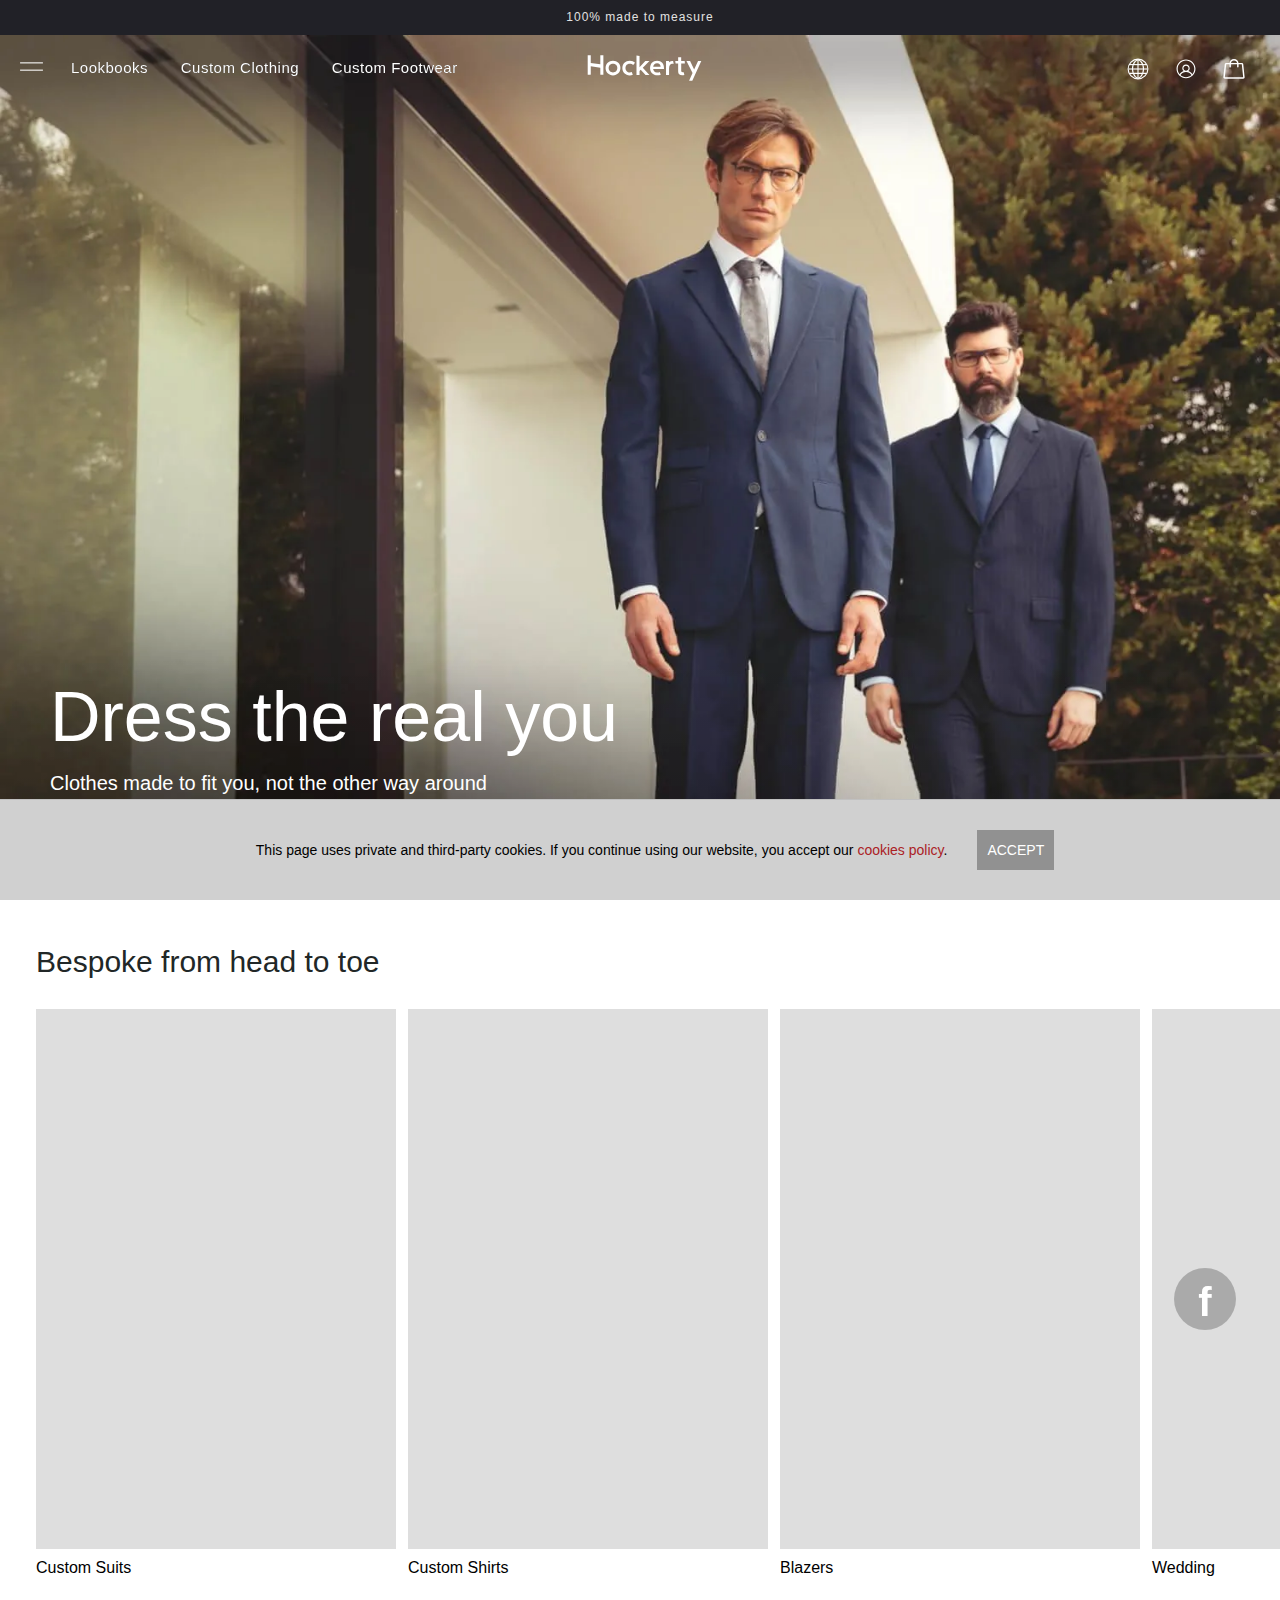
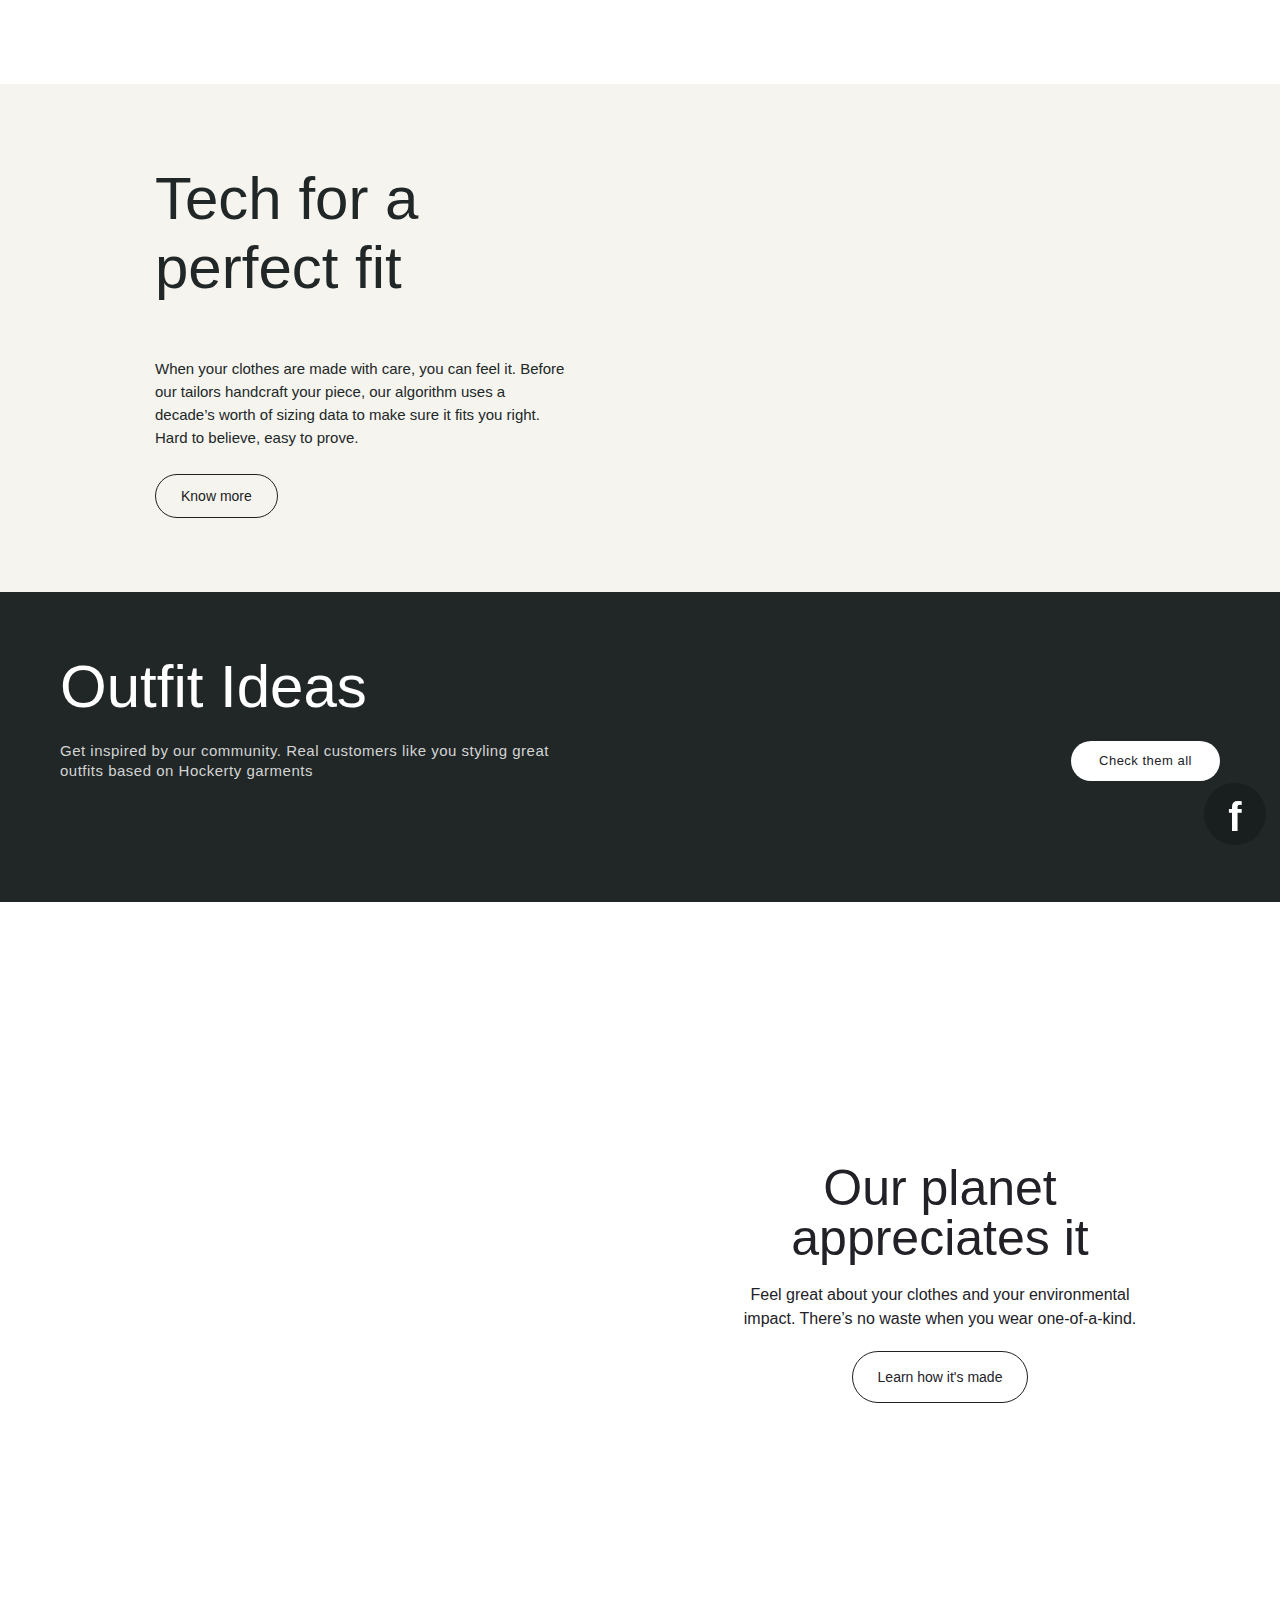
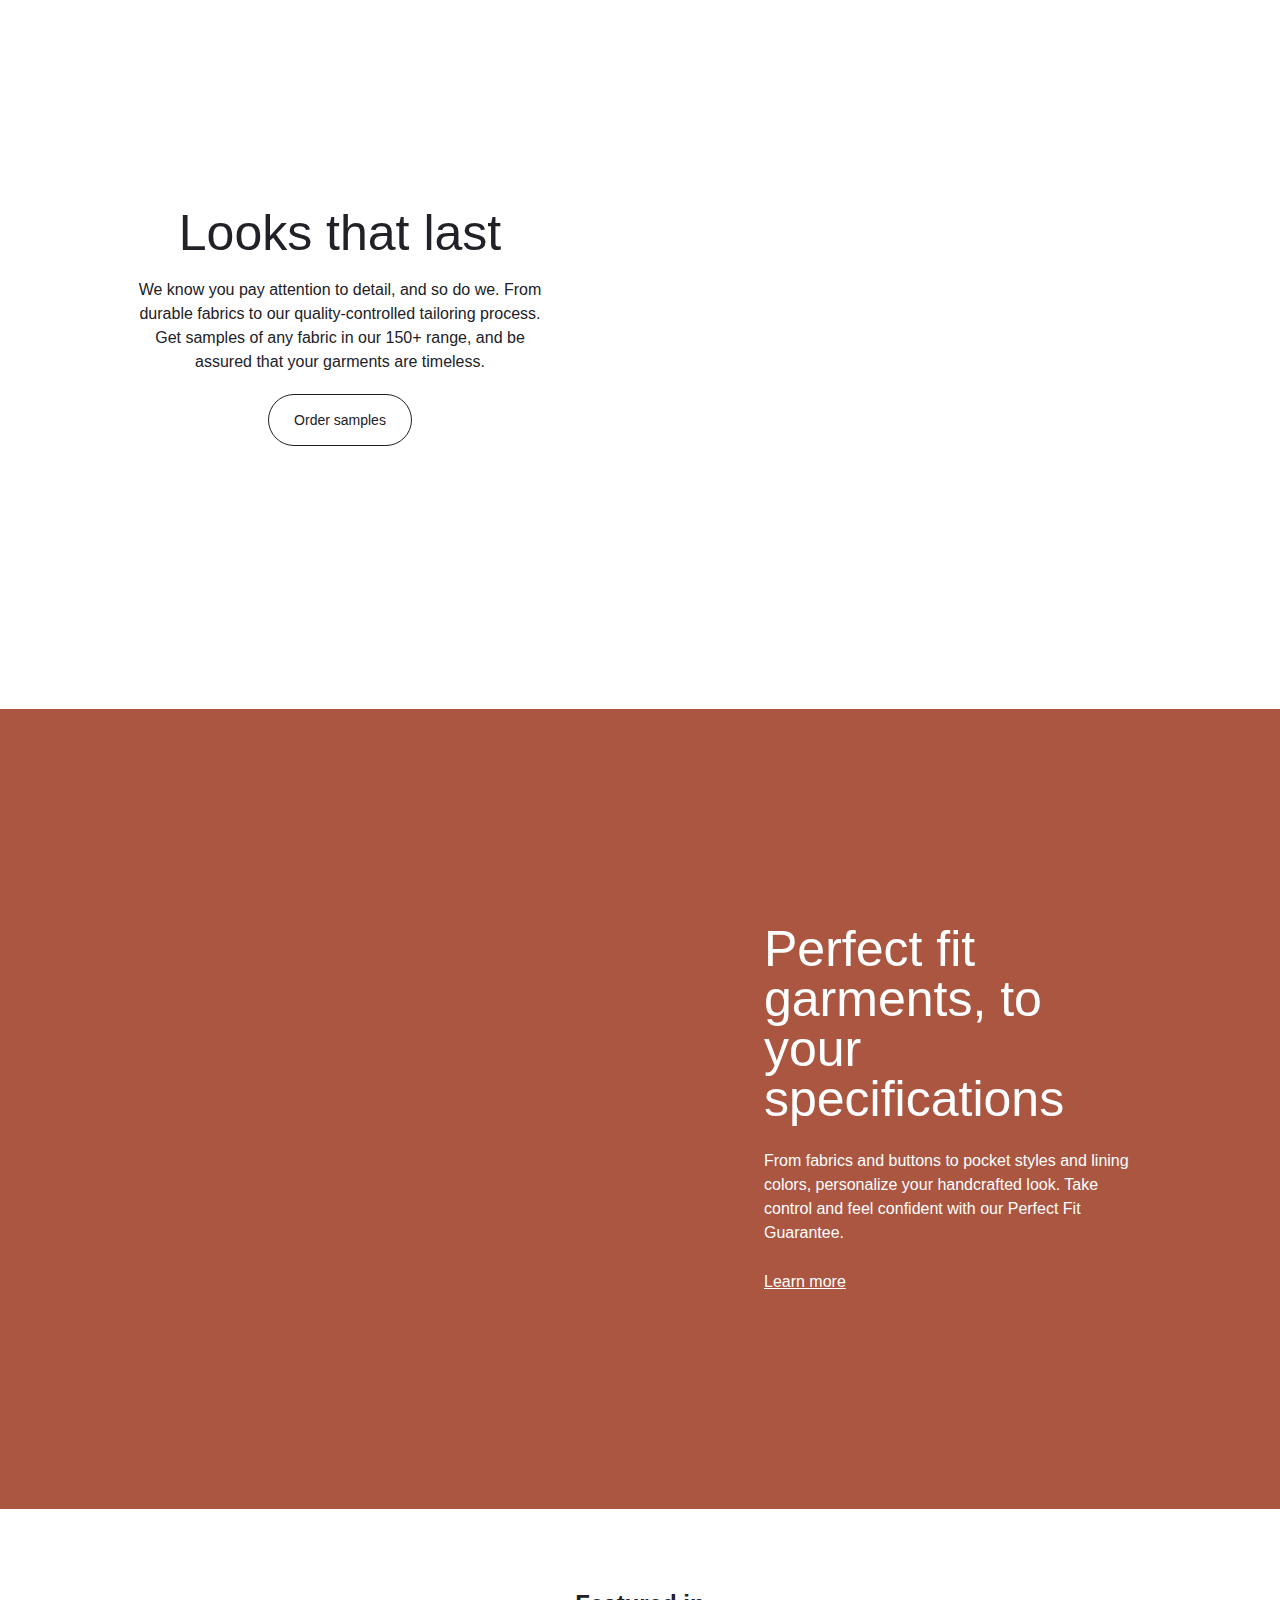
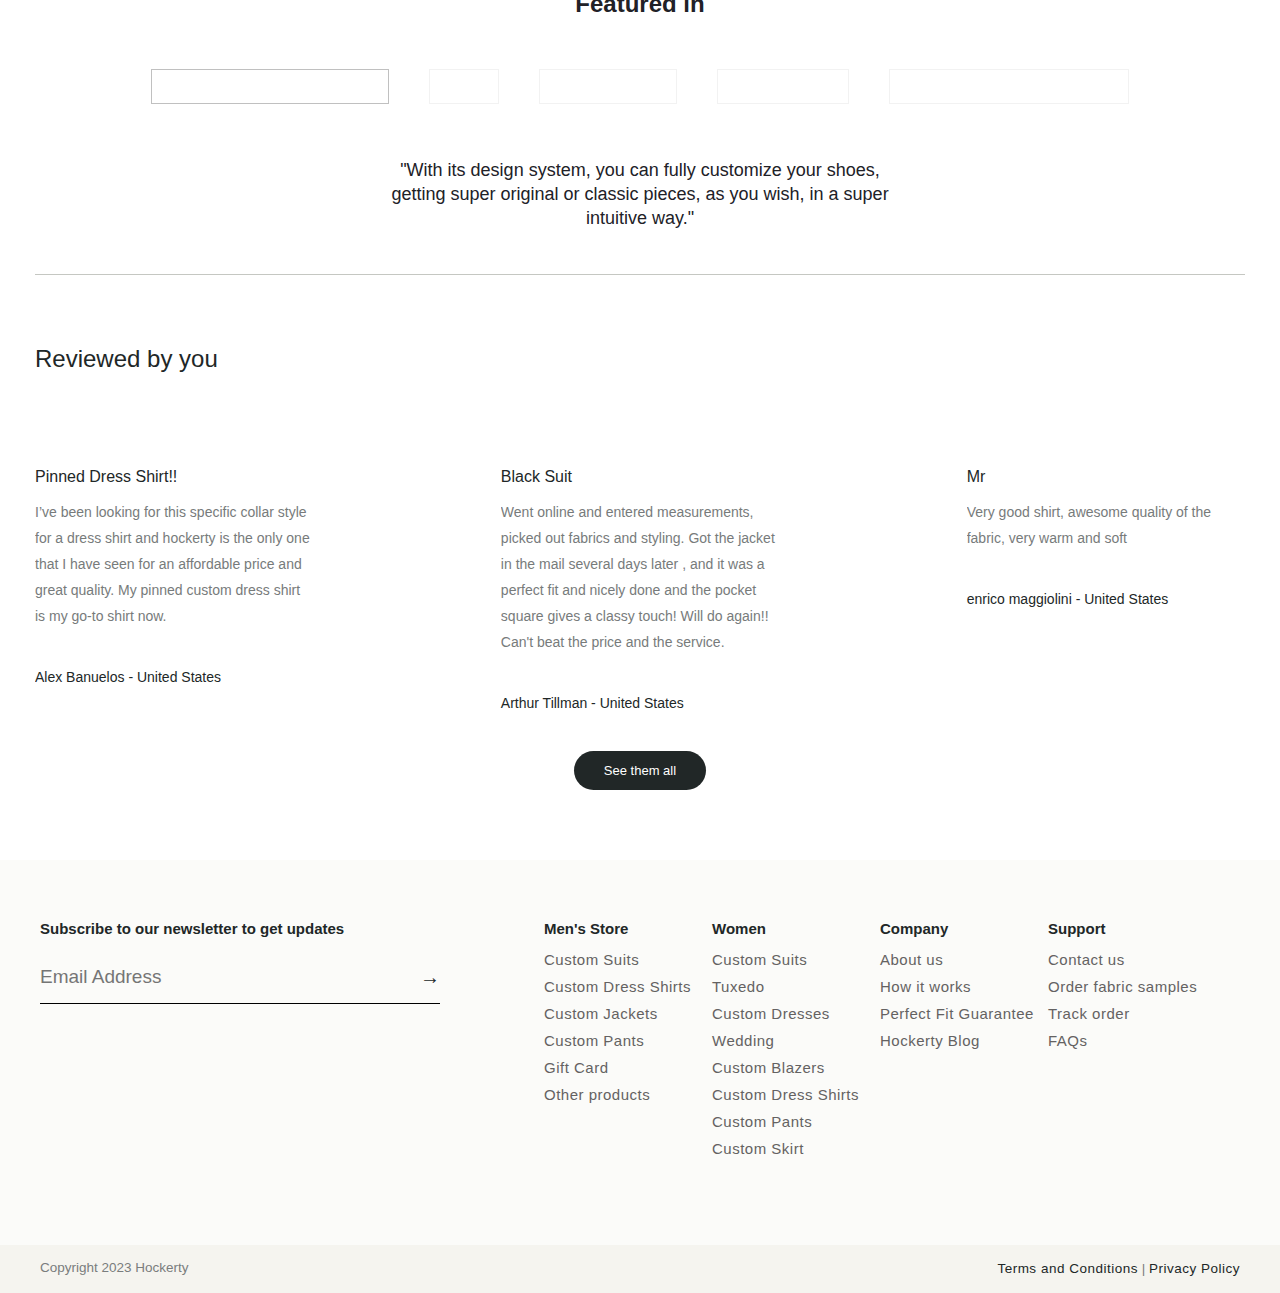
<file: 0.html>
﻿<!DOCTYPE html>
<html lang="en-us" xml:lang="en-us">
<head>
    <meta charset="utf-8">
    <title>Hockerty: Custom clothing to Dress the Real You</title>
<meta name="description" content="Design men custom suits and shirts and enjoy 2 weeks free shipping. Unlimited personalization options & a wide range of fabrics. Order now">
<meta name="keywords" content="Custom Suits, Tailored suits, Custom made suits, Custom Dress Shirts, Tailored shirts, Custom made shirts">    <!--[if gte IE 9]><meta http-equiv="x-ua-compatible" content="IE=edge" /><![endif]-->
<!--[if lt IE 9]><meta http-equiv="x-ua-compatible" content="IE=6,7,8" /><![endif]-->
<meta http-equiv="content-language" content="en-us">
	<meta name="viewport" content="width=device-width, minimum-scale=1.0, user-scalable=yes">
	<link rel="manifest" href="../../manifest_json?v=1691058393">			<meta name="apple-mobile-web-app-title" content="hockerty">
	<meta name="application-name" content="hockerty">
	<meta name="msapplication-TileColor" content="#fafafa">
	<meta name="theme-color" content="#fafafa">
	<meta name="apple-mobile-web-app-status-bar-style" content="#fafafa">
			
	<meta name="mobile-web-app-capable" content="yes">
	<meta name="apple-mobile-web-app-capable" content="yes">
	<link rel="icon" sizes="32x32" href="../../../images/favicon/favicon-32x32.png">
	<link rel="apple-touch-icon" sizes="72x72" href="../../../images/favicon/apple-touch-icon-72x72.png">
	<link rel="apple-touch-icon" sizes="114x114" href="../../../images/favicon/apple-touch-icon-114x114.png">
	<link rel="apple-touch-icon" href="../../../images/favicon/apple-touch-icon.png">
<link rel="preconnect" href="//d2w9m16hs9jc37.cloudfront.net">
<link rel="preconnect" href="../../../index.htm">
<link rel="preconnect" href="//www.googletagmanager.com">
<link rel="alternate" hreflang="de-at" href="https://www.hockerty.at/de-at/"><link rel="alternate" hreflang="de-ch" href="https://www.hockerty.ch/de-ch/"><link rel="alternate" hreflang="de" href="https://www.hockerty.de/de/"><link rel="alternate" hreflang="en-au" href="https://www.hockerty.com/en-au/"><link rel="alternate" hreflang="en-ca" href="https://www.hockerty.com/en-ca/"><link rel="alternate" hreflang="en-ch" href="https://www.hockerty.ch/en-ch/"><link rel="alternate" hreflang="en-ie" href="https://www.hockerty.com/en-ie/"><link rel="alternate" hreflang="en-gb" href="https://www.hockerty.uk/en-uk/"><link rel="alternate" hreflang="en-us" href="https://www.hockerty.com/en-us/"><link rel="alternate" hreflang="en" href="https://www.hockerty.com/en/"><link rel="alternate" hreflang="x-default" href="https://www.hockerty.com/en/"><link rel="alternate" hreflang="es-co" href="https://www.hockerty.com/es-co/"><link rel="alternate" hreflang="es-mx" href="https://www.hockerty.com/es-mx/"><link rel="alternate" hreflang="es-us" href="https://www.hockerty.com/es-us/"><link rel="alternate" hreflang="es" href="https://www.hockerty.es/es/"><link rel="alternate" hreflang="fr-be" href="https://www.hockerty.com/fr-be/"><link rel="alternate" hreflang="fr-ca" href="https://www.hockerty.com/fr-ca/"><link rel="alternate" hreflang="fr-ch" href="https://www.hockerty.ch/fr-ch/"><link rel="alternate" hreflang="fr" href="https://www.hockerty.fr/fr/"><link rel="alternate" hreflang="it-ch" href="https://www.hockerty.ch/it-ch/"><link rel="alternate" hreflang="it" href="https://www.hockerty.it/it/"><link rel="alternate" hreflang="ru" href="https://www.hockerty.ru/ru/"><link rel="canonical" href="https://www.hockerty.com/en-us/">	<link rel="stylesheet" href="../../../css/1691058393/default.css?v=v6" type="text/css" charset="utf-8">
<!--[if lt IE 9]>
<script src="https://d2w9m16hs9jc37.cloudfront.net/js/html5shiv.js"></script>
<script type='text/javascript' src="//cdnjs.cloudflare.com/ajax/libs/respond.js/1.4.2/respond.js"></script>
<script src="https://d2w9m16hs9jc37.cloudfront.net/js/css3-mediaqueries.min.js"></script>
<![endif]-->
	<meta property="og:url" content="https://www.hockerty.com/en-us/">
    <meta property="og:type" content="website">
    <meta property="og:image" content="https://d1fufvy4xao6k9.cloudfront.net/images/share/hockerty.jpg">
    <meta property="og:image:height" content="1200">
    <meta property="og:image:width" content="1200">
        <meta property="og:site_name" content="Hockerty">
<meta property="fb:app_id" content="1012420945555828">

<script type="application/ld+json">{"@context":"http:\u002F\u002Fschema.org","@type":"Organization","name":"Hockerty","url":"https:\u002F\u002Fwww.hockerty.com","logo":"https:\u002F\u002Fd2w9m16hs9jc37.cloudfront.net\u002F\u002Fimages\u002Flogos\u002Flogo_hockerty.svg","foundingDate":"2008","foundingLocation":"Barcelona & Z\u00fcrich","contactPoint":{"@type":"ContactPoint","contactType":"Customer Service","email":"no-reply@hockerty","url":"https:\u002F\u002Fwww.hockerty.com"},"sameAs":["https:\u002F\u002Fwww.facebook.com\u002Fhockerty","https:\u002F\u002Fwww.instagram.com\u002Fhockerty.men","https:\u002F\u002Fplus.google.com\u002F101349482989447021815","https:\u002F\u002Ftwitter.com\u002Fhockerty_","https:\u002F\u002Fwww.pinterest.com\u002Fhockerty\u002F"]}</script>

<script type="text/javascript">
!function(){function e(){if(void 0!==window._sw2)return window._sw2;if(!window.FontFace)return window._sw2=!1;var e=new FontFace("t",'url("data:application/font-woff2,") format("woff2")',{});return e.load(),window._sw2="loading"===e.status}function t(e){document.documentElement.className+=" "+e}var n=navigator.userAgent,o=!window.addEventListener||n.match(/(Android (2|3|4.0|4.1|4.2|4.3))|(Opera (Mini|Mobi))/)&&!n.match(/Chrome/);window.loadScript=function(e,t,n){if("object"!=typeof e){t||(t="https://d2w9m16hs9jc37.cloudfront.net/js/"+e),t+="?v="+cdn_version_js;var a=document.createElement("script");if(a.type="text/javascript",o)a.src=t,document.body.appendChild(a),"function"==typeof n&&n(e);else{var s={};try{s=localStorage||{}}catch(e){}var c="x-js-"+e,r=c+"-url",d=c+"-data",l=s[r],i=s[d];if(i&&l===t){try{a.appendChild(document.createTextNode(i))}catch(e){a.text=i}document.body.appendChild(a),"function"==typeof n&&n(e)}else{var f=new XMLHttpRequest;f.open("GET",t),f.onload=function(){if(200==f.status){try{s[r]=t,s[d]=f.responseText}catch(e){}try{a.appendChild(document.createTextNode(f.responseText))}catch(e){a.text=f.responseText}document.body.appendChild(a)}"function"==typeof n&&n(e)},f.send()}}}else for(var p in e)loadScript(e[p],null,n)},window.loadStylesheet=function(n,a){if("object"!=typeof n){a||(a="https://d2w9m16hs9jc37.cloudfront.net/css/"+n),a+="?v="+cdn_version_css;var s="css-"+n.replace(".css","").replace("/","-");if(o){var c=document.createElement("link");return c.type="text/css",c.rel="stylesheet",c.href=a,document.head.appendChild(c),void t(s)}var r=a.indexOf("/css/fonts/")>-1;r&&(a=a.replace("/css/fonts/","/en/services/font/").replace(".css","/woff"));var d={};try{d=localStorage||{}}catch(e){}var l="x-css-"+n,i=l+"-url",f=l+"-css",p=d[i],u=d[f],h=document.createElement("style");if(h.rel="stylesheet",document.head.appendChild(h),u&&p===a)h.styleSheet?h.styleSheet.cssText=u:h.appendChild(document.createTextNode(u)),t(s);else{var w=a;r&&e()&&(w=w.replace("woff","woff2"));var y=new XMLHttpRequest;y.open("GET",w),y.onload=function(){if(200==y.status){var e=y.responseText;h.styleSheet?h.styleSheet.cssText=e:h.appendChild(document.createTextNode(e));try{d[i]=a,d[f]=e}catch(e){}t(s)}},y.send()}}else for(var v in n)loadStylesheet(n[v],null)},window.loadFont=function(e){loadStylesheet("fonts/"+e+".css")}}();
var cdn_version_css  = "1691058393"; var cdn_version_js = "1691058393"; loadFont('gt-haptik');loadFont('nc-nav'); </script></head>
<body class="man home body_en has_bbar">
<script type="text/javascript">
	var region_url = '/en-us/';
	var cdn_host = 'https://d2w9m16hs9jc37.cloudfront.net/';
	var backoffice_store = 0;
	var currency = 'USD';
	var currency_json = {"iso":"USD","symbol":"$"};
	var ready_callbacks = [];
	var ga_callbacks = [];
	var scripts_to_load = ["default.js","blazy.min.js"];
	var mobile_enabled= false;
	var tablet_enabled= false;
	var dataLayer = [{"contentGroup1":"Home","contentGroup2":"Home","region":"en-us","lang":"en","currency":{"iso":"USD","symbol":"$"},"length_units":"in","weigth_units":"lb","gender":"man","menu_item":"home","isAdmin":null,"mobile_device":false,"blackfriday":false,"blackfriday_voucher":false,"tablet_device":false,"mobile_ready":true,"mobile_enabled":false,"customer_logged":0,"swiss_site":0,"device_type":"desktop"}];
</script> 	
				<noscript><iframe src="//www.googletagmanager.com/ns.html?id=GTM-WQMRNX" height="0" width="0" style="display:none;visibility:hidden"></iframe></noscript>
<script>(function(w,d,s,l,i){w[l]=w[l]||[];try { var u=new URL(d.location.href); if (u.searchParams.get('utm_uid')) w[l].push({ customer_id: u.searchParams.get('utm_uid') }); } catch(ex) {};w[l].push({'gtm.start':	new Date().getTime(),event:'gtm.js'});var f=d.getElementsByTagName(s)[0],j=d.createElement(s),dl=l!='dataLayer'?'&l='+l:'';j.async=true;j.src='//www.googletagmanager.com/gtm.js?id='+i+dl;f.parentNode.insertBefore(j,f);})(window,document,'script','dataLayer','GTM-WQMRNX');</script>
<div id="body_height" class="  has_footer">
    <!--googleoff: all-->
		<style type="text/css">
	body.menu_open { height: 100%; overflow: hidden; padding-right: 15px; }

	#tv3.floating .main, #tv3.sticky .main {  box-shadow: none; position:absolute; top: 0; left:0; right:0; z-index: 100; background: none;}
	.has_bbar #tv3.floating .main, .has_bbar #tv3.sticky .main { top: 38px; }
	#tv3.black_gradient .main { background: linear-gradient(0deg, rgba(0,0,0,0) 0%, rgba(0,0,0,0.5) 100%); }
	#tv3.sticky .main { position:fixed; transition: all 0.3s, top 0s; }
	#tv3.sticky .collapsed { transform: translateY(-80px); }
	#tv3.white .main a { color: #FFF; }
	#tv3.white .main img { filter: invert(100%); }
	#tv3.sticky .addbg { background:#FFF; border-bottom: 1px solid #e7e7e7; }
	#tv3.sticky .addbg img { filter:none; }
	#tv3.sticky .addbg.main a { color: #212127; }
	
	

	#tv3.hide_llinks .main .llinks { display: none; }
	#tv3.hide_llinks .main .logo { margin-left: 10px; }
	#tv3.hide_rlinks .main .rlinks { display: none; }

	#tv3 { color:#212727; }
	#tv3 a { color:#212727;  text-decoration:none; transition: 0.2s ease-in-out; }
	#tv3 a:hover { color: #C19D56; }
	#tv3 img { vertical-align: middle; }
	#tv3 ul { padding: 0; }
	#tv3 .main { display: flex; padding: 10px 20px; align-items: center; box-shadow: 0px 4px 10px rgba(0, 0, 0, 0.03); background: #FFF; box-sizing: border-box; }
	#tv3 .main .llinks { flex:1; margin-bottom:0px; padding:0px; text-shadow: 0 0 0 #000; font-size: 15px; letter-spacing: 0.5px; }
	#tv3 .main .rlinks { flex:1; text-align:right; }
	#tv3 .main .close { display:none; }
	#tv3 .burguer { font-size: 25px; line-height:10px;padding: 10px 20px; margin: -10px -20px; }
	#tv3 .change_region_link { cursor: pointer; }
	#tv3 .main li { display: inline-block; line-height: 30px; font-size:15px; margin-left: 28px; }
	#tv3 .main .rlinks li { margin-left: 24px; }

	#tv3 .menus { position: fixed;  top: 0; bottom: 0;  left: 0; display: none; right:0; z-index:1000000; background: rgba(0,0,0,0.3); }
	.mobile #tv3 .menu { transition:none; }
	#tv3 .menu { background: #FFF;  box-sizing:border-box;   font-size: 16px; opacity: 0;  transition: 0.3s ease-in-out; position:relative;  z-index:0; overflow-y: auto; flex-direction:column;   }
	#tv3 .menu::-webkit-scrollbar { width: 10px; }
	#tv3 .menu::-webkit-scrollbar-track { border-radius: 8px; background-color: #F5F4EF;  /* border: 1px solid #F5F4EF; */ }
	#tv3 .menu::-webkit-scrollbar-thumb { border-radius: 8px; border: 3px solid transparent; background-clip: content-box;  background-color: #CCC; }

	#tv3 .menu.active { opacity: 1; z-index: 1; display: flex; }
	#tv3 .menu0.active { z-index: 2; }
	#tv3 .menu1.active { z-index: 3; }
	#tv3 .menu1 a { display: block; }
	#tv3 .menu1 a:first-letter { text-transform: capitalize; }

	#tv3 .menu2.active { z-index: 4; }
	#tv3 .primary { font-size: 22px; margin-bottom: 40px; }
	
	#tv3 .social span { display:inline-block; margin-right: 12px; }
	#tv3 .menu li { display:block; margin-bottom: 21px; }
	#tv3 .menu li.split {  border-bottom: 1px solid #CCC;  }
	#tv3 .menu .collection_custom_link  { display:block; margin-bottom: 24px; }
	#tv3 .paused a { color: #A6A9A9; }
	#tv3 .paused a:hover { color: #C19D56; }
	#tv3 .paused a.active { color: #212727;  }

	#tv3 .title { font-size: 22px; margin-bottom: 15px; }

	#tv3 .menu2 { flex: 1; }

	#tv3 .plinks { margin-bottom: 40px; }
	#tv3 .plinks li {  font-size: 14px; } 
	#tv3 .plinks img { margin-bottom: 6px; }
	#tv3 .plinks li a, #tv3 .plinks li span  { display: block; }

	#tv3 .biglink img { width: 100%; height: auto; margin-bottom: 10px; margin-top: 35px; }
	#tv3 .biglink span { display: block;  } 

	#tv3 .biglink.bottom { margin-top:auto; }

	#tv3 .biglink.custom_lookbook span {margin-bottom: 23px;} 
	#tv3 .primary a.red { color: #A62D00; }
	#tv3 .primary a.pink { color: #e8458b; }
	
	@media (min-width: 801px) {
		#tv3 .main { height: 65px;  }
		#tv3 .menus.active { display: flex; }
		#tv3 .menu { display:none;  }
		#tv3 .back { display: none; }
		#tv3 .close {  position:absolute; margin-top:-85px; cursor:pointer;  }

		#tv3 .menu {  width:365px; padding: 117px 40px 70px 40px; }
		#tv3 .menu li { margin-bottom:21px; }
		#tv3 .menu .collection_custom_link  { margin-bottom: 21px; }
		#tv3 .primary { margin-top: -11px; margin-right: -40px }
		#tv3 .primary li { margin-bottom: 0; }
		#tv3 .primary a { display: block; padding: 11px 40px 12px 0; }

		#tv3 .main .rlinks {  margin-right: 15px; }
		#tv3 .title { margin-bottom: 29px;  }
		#tv3 .menu1 { background: #F5F4EF; padding-left: 23px; padding-right: 23px; }
		#tv3 .social { position: absolute; bottom: 70px; }

		#tv3 .plinks li { display: inline-block; font-size: 14px; margin-right: 15px; } 
		#tv3 .plinks li span { display: block; }
		#tv3 .foot { display: none; }
	}
	@media (min-width: 801px) and (max-height: 720px) {
		#tv3 .social { position: initial; margin-top: 40px;  }
	}
	@media (max-width: 1200px) {
		#tv3 .main .llinks li { display:none; }
	}
	@media (max-width: 800px) {
		#tv3 .box_burguer { flex: 1; }
		#tv3 .logo img { width: 103px; height:auto; }
		#tv3.active .main { z-index: 10000000; position: fixed; top: 0; left: 0; right: 0; box-shadow: none; background: #FFF; }
		#tv3.active .main img { filter: none; }
		#tv3.active .burguer { display:none; }
		#tv3.active .main .close { display:block; }
		#tv3 .main .llinks { display:none; }
		#tv3 .menus.active { display: block;  }
		#tv3 .main .customer, #tv3 .main .region { display:none; }
		#tv3 .back { display: block;  margin-top: -40px; cursor:pointer; text-transform: uppercase; color: #8B8D8B; font-size: 15px; position:absolute; background: url('../../../images/menu/back.svg') center left no-repeat; background-size: 7px; padding-left: 14px; }
		#tv3 .menus { position: fixed; top:50px; }
		/*#tv3 .close  { padding: 10px; margin: -95px 0 0 -10px;  }*/
		#tv3 .title { font-size: 24px; margin-bottom: 35px; }
		#tv3 .menu { padding: 80px 22px 40px 22px; position:absolute; left:0; right:0; top:0; bottom:0; /*background: #FFF url(../../../images/logos/logo_hockerty.svg) center 13px no-repeat;*/
    background-size: 103px; }
   		#tv3 .menu0 { padding-bottom: 100px; }
    	#tv3 .menu li  { margin-bottom: 24px; }
		#tv3 .menu .collection_custom_link  { margin-bottom: 24px; }
    	#tv3 .menus .close { display:none; }
		#tv3 .primary { font-size: 22px; }
		#tv3 .primary li { margin-bottom: 27px; }
		#tv3 .plinks { display: grid; grid-template-columns: 1fr 1fr; grid-gap: 12px; }
		#tv3 .plinks li { display: block;  } 
		#tv3 .plinks img { width: 100%; height: auto; }
		#tv3 .social { display:none; }
		#tv3 .foot { display: flex; position: fixed; bottom: 0; left: 0; right: 0; background: #F5F4EF; }
		#tv3 .foot a, #tv3 .foot .change_region_link { padding: 20px; }
		#tv3 .foot .change_region_link { margin-left: auto;  }

		#tv3 .biglink.bottom { bottom: 30px; }
	}

	
	#bbar { background:#212127; color:#FFF; text-align: center;  height: 35px; font-weight: 300; letter-spacing: 1px; font-size: 12px; color: #e1e1e1; overflow: hidden; user-select: none; -moz-user-select: none;-webkit-user-select: none;  -ms-user-select: none; position:relative; }
	#bbar .msg { width: 100%; box-sizing: border-box;  display: inline-block; padding: 0 20px; line-height: 35px; position:absolute; left:0; top:0; opacity:0; transition: opacity 0.8s; }
	#bbar .msg.active { opacity: 1; }
	
</style>

<div id="bbar"></div>
<div id="tv3" class="sticky white">
	<div class="main">
		<div class="box_burguer">
			<a href="#base_menu" class="burguer"><img src="../../../images/menu/burger2.svg" width="23" height="15" alt="&#8801;"></a>
			<span class="close"><img src="../../../images/menu/close.svg" width="20" height="20" class="lazy" alt="Close"></span>
		</div>
				<ul class="llinks">
						<li><a href="#m_lookbook" class="mlink">Lookbooks</a></li>
			<li><a href="#m_clothing" class="mlink">Custom Clothing</a></li>
			<li><a href="#m_shoes" class="mlink">Custom Footwear</a></li>
					</ul>	
		<a href="/en-us/" class="logo"><img src="../../../images/logos/logo_hockerty.svg" alt="Hockerty" width="115" height="30"></a>
				<ul class="rlinks">
			<li class="region"><span rel="javascript:;" rel="nofollow" class="change_region_link"><img src="../../../images/menu/region.svg" width="22" height="22" alt="Choose your language"></span></li>
			<li class="customer"><a href="/en-us/customer/"><img src="../../../images/menu/customer.svg" width="20" height="20" alt="Access your account"></a></li>
			<li class="cart"><a id="cart-trigger" href="/en-us/checkout/cart" rel="nofollow"><img src="../../../images/menu/cart.svg" width="22" height="22" alt="Cart"></a></li>
		</ul>
	</div>
	<div class="menus">
		<div class="menu menu0" id="base_menu" data-level="0">
			<span class="close"><img data-src="https://d1fufvy4xao6k9.cloudfront.net/images/menu/close.svg" width="20" height="20" class="lazy" alt="Close"></span>
			<ul class="primary">
				<li><a href="/en-us/earlybird" class="mlink red">Summer Deal</a></li>				<li><a href="#m_lookbook" class="mlink">Lookbooks</a></li>
				<li><a href="#m_clothing" class="mlink">Clothing</a></li>
				<li><a href="#m_occasion" class="mlink">Occasion</a></li>
				<li><a href="#m_shoes" class="mlink">Footwear</a></li>
									<li><a href="#m_accessories" class="mlink">Accessories</a></li>
								<li><a href="#m_about" class="mlink">About</a></li>
			</ul>
			<ul class="links">
				<li><a href="/en-us/blog">Blog</a></li>
				<li><a href="/en-us/fabrics-collection/order-fabric-samples/">Order samples</a></li>
				
									<li><a href="/en-us/men/gifts/">Giftcard</a></li>
					<li><a href="https://www.sumissura.com/en-us/" target="_blank">Women <img data-src="https://d1fufvy4xao6k9.cloudfront.net/images/menu/external.svg" class="lazy" width="7" height="7" alt=""></a></li>

							</ul>
			<div class="social" data-amp-remove="1">
				<span rel="https://www.instagram.com/hockerty.men" class="instagram ds_link" target="_blank"><img data-src="https://d1fufvy4xao6k9.cloudfront.net/images/footer/instagram.svg" width="20" height="20" class="lazy" alt="Instagram"></span>
				<span rel="https://www.facebook.com/hockerty" class="facebook ds_link" target="_blank"><img data-src="https://d1fufvy4xao6k9.cloudfront.net/images/footer/facebook.svg" width="20" height="20" class="lazy" alt="Facebook"></span>
				<span rel="https://twitter.com/hockerty_" class="twitter ds_link" target="_blank"><img data-src="https://d1fufvy4xao6k9.cloudfront.net/images/footer/twitter.svg" width="20" height="20" class="lazy" alt="Twitter"></span>
				<span rel="https://www.pinterest.com/hockerty/" class="pinterest ds_link" target="_blank"><img data-src="https://d1fufvy4xao6k9.cloudfront.net/images/footer/pinterest.svg" width="20" height="20" class="lazy" alt="Pinterest"></span>
				<span rel="https://www.tiktok.com/@hockerty" class="tiktok ds_link" target="_blank"><img data-src="https://d1fufvy4xao6k9.cloudfront.net/images/footer/tiktok.svg" width="20" height="20" class="lazy" alt="TikTok"></span>
			</div>
			<div class="foot">
				<a href="/en-us/customer" class="customer">Access your account</a>
				<span rel="javascript:;" rel="nofollow" class="change_region_link" data-amp-remove="1">English <img data-src="https://d1fufvy4xao6k9.cloudfront.net/images/menu/caretdown.svg" class="lazy" width="9" height="4" alt=""></span>
			</div>
		</div>
		
											<div class="menu menu1 " id="m_lookbook" data-level="1"><span class="back">Back</span><p class="title ">Shop by looks</p><div class="biglink custom_lookbook"><a href="/en-us/pitti-uomo-summer-2023/" class=""><img alt="" width="309" height="170" layout="responsive" class="lazy" data-src="https://d1fufvy4xao6k9.cloudfront.net/images/menu/hockerty/v2/other/pitti_uomo_summer_2023.jpg"><span>Summer 23 Editorial</span></a></div><div class="biglink custom_lookbook"><a href="/en-us/mens-outfits" class=""><img alt="" width="309" height="170" layout="responsive" class="lazy" data-src="https://d1fufvy4xao6k9.cloudfront.net/images/menu/hockerty/v2/other/STL.jpg"><span>Outfit Ideas</span></a></div><div class="biglink custom_lookbook"><a href="/en-us/spring-summer-2023" class=""><img alt="" width="309" height="170" layout="responsive" class="lazy" data-src="https://d1fufvy4xao6k9.cloudfront.net/images/menu/hockerty/v2/other/ss_2023_lookbook.jpg"><span>Spring Summer</span></a></div><div class="biglink custom_lookbook"><a href="/en-us/wedding-collection" class=""><img alt="" width="309" height="170" layout="responsive" class="lazy" data-src="https://d1fufvy4xao6k9.cloudfront.net/images/menu/hockerty/v2/other/collection_wedding2022_resize.jpg"><span>Wedding Collection 2023</span></a></div></div><div class="menu menu1 " id="m_clothing" data-level="1"><span class="back">Back</span><p class="title ">Shop by product</p><ul class="links "><li><a href="#m_suits" class=" mlink">Suits</a></li><li><a href="#m_shirts" class=" mlink">Shirts</a></li><li><a href="#m_blazers" class=" mlink">blazers</a></li><li><a href="#m_pants" class=" mlink">Pants</a></li><li><a href="#m_jeans" class=" mlink">jeans</a></li><li><a href="#m_tuxedo" class=" mlink">Tuxedo</a></li><li><a href="#m_outwear" class=" mlink">Outerwear</a></li><li><a href="#m_vests" class=" mlink">Waistcoats</a></li><li><a href="#m_polo" class=" mlink">Polo shirts</a></li></ul><div class="biglink bottom"><a href="/en-us/spring-summer-2023" class=""><img alt="" width="309" height="170" layout="responsive" class="lazy" data-src="https://d1fufvy4xao6k9.cloudfront.net/images/menu/hockerty/v2/other/ss_2023_lookbook.jpg"><span>Spring Summer</span></a></div></div><div class="menu menu2 " id="m_suits" data-level="2"><span class="back">Back</span><p class="title ">Design your own</p><ul class="plinks "><li><a href="/en-us/men/custom-suits/" class=""><img alt="" width="195" height="108" layout="responsive" class="lazy" data-src="https://d1fufvy4xao6k9.cloudfront.net/images/menu/hockerty/v2/landings/103.jpg"><span>Custom Suits</span></a></li><li><a href="/en-us/men/3-pieces-suit/" class=""><img alt="" width="195" height="108" layout="responsive" class="lazy" data-src="https://d1fufvy4xao6k9.cloudfront.net/images/menu/hockerty/v2/landings/58.jpg"><span>3 Piece suits</span></a></li><li><a href="/en-us/men/custom-tuxedos/" class=""><img alt="" width="195" height="108" layout="responsive" class="lazy" data-src="https://d1fufvy4xao6k9.cloudfront.net/images/menu/hockerty/v2/landings/100.jpg"><span>Tuxedo Suits</span></a></li><li><a href="/en-us/men/double-breasted-suit/" class=""><img alt="" width="195" height="108" layout="responsive" class="lazy" data-src="https://d1fufvy4xao6k9.cloudfront.net/images/menu/hockerty/v2/landings/dbsuits.jpg"><span>Double Breasted Suits</span></a></li><li><a href="/en-us/men/wedding-suit/" class=""><img alt="" width="195" height="108" layout="responsive" class="lazy" data-src="https://d1fufvy4xao6k9.cloudfront.net/images/menu/hockerty/v2/landings/232.jpg"><span>Wedding Suits</span></a></li><li><a href="/en-us/men/tweed-suit/" class=""><img alt="" width="195" height="108" layout="responsive" class="lazy" data-src="https://d1fufvy4xao6k9.cloudfront.net/images/menu/hockerty/v2/landings/tweedsuits.jpg"><span>Tweed Suits</span></a></li><li><a href="/en-us/men/linen-suits/" class=""><img alt="" width="195" height="108" layout="responsive" class="lazy" data-src="https://d1fufvy4xao6k9.cloudfront.net/images/menu/hockerty/v2/landings/linensuits.jpg"><span>Linen Suits</span></a></li></ul><p class="title ">Collections</p><ul class="links "><li><a href="/en-us/men/suits/" class="">All suits</a></li><li><a href="/en-us/men/suits/business-suits/" class="">Business Suits</a></li><li><a href="/en-us/men/suits/fallwinter-suits/" class="">Fall/Winter Suits</a></li><li><a href="/en-us/men/suits/stylish-suits/" class="">Stylish Suits</a></li><li><a href="/en-us/men/tuxedos/party-tuxedos/" class="">Party Tuxedos</a></li><li><a href="/en-us/men/suits/new-arrivals/" class="">New Suits Arrivals</a></li></ul></div><div class="menu menu2 " id="m_shirts" data-level="2"><span class="back">Back</span><p class="title ">Design your own</p><ul class="plinks "><li><a href="/en-us/men/custom-dress-shirts/" class=""><img alt="" width="195" height="108" layout="responsive" class="lazy" data-src="https://d1fufvy4xao6k9.cloudfront.net/images/menu/hockerty/v2/landings/dress_shirts.jpg"><span>Custom Dress Shirts</span></a></li><li><a href="/en-us/men/french-cuff-shirts/" class=""><img alt="" width="195" height="108" layout="responsive" class="lazy" data-src="https://d1fufvy4xao6k9.cloudfront.net/images/menu/hockerty/v2/landings/frenchcuffshirts.jpg"><span>French Cuff Dress Shirts</span></a></li><li><a href="/en-us/men/tuxedo-shirts/" class=""><img alt="" width="195" height="108" layout="responsive" class="lazy" data-src="https://d1fufvy4xao6k9.cloudfront.net/images/menu/hockerty/v2/landings/tuxedoshirt.jpg"><span>Tuxedo shirts</span></a></li><li><a href="/en-us/men/mandarin-collar-shirts/" class=""><img alt="" width="195" height="108" layout="responsive" class="lazy" data-src="https://d1fufvy4xao6k9.cloudfront.net/images/menu/hockerty/v2/landings/shirt_mao.jpg"><span>Mandarin Collar Shirts</span></a></li></ul><p class="title ">Collections</p><ul class="links "><li><a href="/en-us/men/shirts/" class="">All shirts</a></li><li><a href="/en-us/men/shirts/business-shirts/" class="">Business Dress Shirts</a></li><li><a href="/en-us/men/shirts/casual-shirts/" class="">Casual Shirts</a></li><li><a href="/en-us/men/shirts/premium-shirts/" class="">Premium Shirts</a></li><li><a href="/en-us/men/shirts/spring-summer/" class="">Summer Dress Shirts</a></li><li><a href="/en-us/men/shirts/formal-dress-shirts/" class="">Formal Dress Shirts</a></li><li><a href="/en-us/men/shirts/new-arrivals/" class="">New dress shirt fabrics</a></li></ul></div><div class="menu menu2 " id="m_blazers" data-level="2"><span class="back">Back</span><p class="title ">Design your own</p><ul class="plinks "><li><a href="/en-us/men/custom-jackets/" class=""><img alt="" width="195" height="108" layout="responsive" class="lazy" data-src="https://d1fufvy4xao6k9.cloudfront.net/images/menu/hockerty/v2/landings/107.jpg"><span>Blazers</span></a></li><li><a href="/en-us/men/double-breasted-jackets/" class=""><img alt="" width="195" height="108" layout="responsive" class="lazy" data-src="https://d1fufvy4xao6k9.cloudfront.net/images/menu/hockerty/v2/landings/dbsuits.jpg"><span>Double-Breasted Blazers</span></a></li><li><a href="/en-us/men/custom-winter-blazers/" class=""><img alt="" width="195" height="108" layout="responsive" class="lazy" data-src="https://d1fufvy4xao6k9.cloudfront.net/images/menu/hockerty/v2/landings/winterblazer.jpg"><span>2 in 1 blazers</span></a></li><li><a href="/en-us/men/tweed-jacket/" class=""><img alt="" width="195" height="108" layout="responsive" class="lazy" data-src="https://d1fufvy4xao6k9.cloudfront.net/images/menu/hockerty/v2/landings/105.jpg"><span>Tweed Jackets</span></a></li><li><a href="/en-us/men/unstructured-blazers/" class=""><img alt="" width="195" height="108" layout="responsive" class="lazy" data-src="https://d1fufvy4xao6k9.cloudfront.net/images/menu/hockerty/v2/landings/unlined.jpg"><span>Unstructured Blazers</span></a></li></ul><p class="title ">Collections</p><ul class="links "><li><a href="/en-us/men/blazers/" class="">All blazers</a></li><li><a href="/en-us/men/blazers/business-blazers/" class="">Business Blazer</a></li><li><a href="/en-us/men/blazers/casual-blazers/" class="">Casual Blazer</a></li><li><a href="/en-us/men/blazers/spring-summer/" class="">Spring/Summer Blazer</a></li><li><a href="/en-us/men/blazers/unlined-blazer/" class="">Unlined Blazer</a></li><li><a href="/en-us/men/blazers/party-blazers/" class="">Party Blazer</a></li><li><a href="/en-us/men/blazers/new-arrivals/" class="">Blazers New season</a></li></ul></div><div class="menu menu2 " id="m_pants" data-level="2"><span class="back">Back</span><p class="title ">Design your own</p><ul class="plinks "><li><a href="/en-us/men/custom-pants/" class=""><img alt="" width="195" height="108" layout="responsive" class="lazy" data-src="https://d1fufvy4xao6k9.cloudfront.net/images/menu/hockerty/v2/landings/110.jpg"><span>Dress Pants</span></a></li><li><a href="/en-us/men/custom-chinos/" class=""><img alt="" width="195" height="108" layout="responsive" class="lazy" data-src="https://d1fufvy4xao6k9.cloudfront.net/images/menu/hockerty/v2/landings/111.jpg"><span>Chino Pants</span></a></li><li><a href="/en-us/men/tweed-pants/" class=""><img alt="" width="195" height="108" layout="responsive" class="lazy" data-src="https://d1fufvy4xao6k9.cloudfront.net/images/menu/hockerty/v2/landings/tweed_pants.jpg"><span>Tweed Pants</span></a></li></ul><p class="title ">Collections</p><ul class="links "><li><a href="/en-us/men/pants/" class="">All pants</a></li><li><a href="/en-us/men/pants/dress-trousers/" class="">Dress Trousers</a></li><li><a href="/en-us/men/pants/casual-business/" class="">Casual Business</a></li><li><a href="/en-us/men/pants/new-arrivals/" class="">New Trousers Arrivals</a></li></ul></div><div class="menu menu2 " id="m_jeans" data-level="2"><span class="back">Back</span><p class="title ">Design your own</p><ul class="plinks "><li><a href="index.htm" class=""><img alt="" width="195" height="108" layout="responsive" class="lazy" data-src="https://d1fufvy4xao6k9.cloudfront.net/images/menu/hockerty/v2/landings/428_new.jpg"><span>Custom Jeans</span></a></li><li><a href="/en-us/men/skinny-jeans/" class=""><img alt="" width="195" height="108" layout="responsive" class="lazy" data-src="https://d1fufvy4xao6k9.cloudfront.net/images/menu/hockerty/v2/landings/441.jpg"><span>Skinny Jeans</span></a></li><li><a href="/en-us/men/slim-fit-jeans/" class=""><img alt="" width="195" height="108" layout="responsive" class="lazy" data-src="https://d1fufvy4xao6k9.cloudfront.net/images/menu/hockerty/v2/landings/443.jpg"><span>Slim Fit Jeans for Men</span></a></li><li><a href="/en-us/men/bootcut-jeans/" class=""><img alt="" width="195" height="108" layout="responsive" class="lazy" data-src="https://d1fufvy4xao6k9.cloudfront.net/images/menu/hockerty/v2/landings/444.jpg"><span>Bootcut jeans</span></a></li><li><a href="/en-us/men/black-jeans/" class=""><img alt="" width="195" height="108" layout="responsive" class="lazy" data-src="https://d1fufvy4xao6k9.cloudfront.net/images/menu/hockerty/v2/landings/439.jpg"><span>Black Jeans</span></a></li><li><a href="/en-us/men/white-jeans/" class=""><img alt="" width="195" height="108" layout="responsive" class="lazy" data-src="https://d1fufvy4xao6k9.cloudfront.net/images/menu/hockerty/v2/landings/440.jpg"><span>White Jeans</span></a></li></ul><p class="title ">Collections</p><ul class="links "><li><a href="/en-us/men/jeans/" class="">All jeans</a></li></ul></div><div class="menu menu2 " id="m_outwear" data-level="2"><span class="back">Back</span><p class="title ">Design your own</p><ul class="plinks "><li><a href="/en-us/men/custom-coats/" class=""><img alt="" width="195" height="108" layout="responsive" class="lazy" data-src="https://d1fufvy4xao6k9.cloudfront.net/images/menu/hockerty/v2/landings/overcoats.jpg"><span>Coats</span></a></li><li><a href="/en-us/men/duffle-coat/" class=""><img alt="" width="195" height="108" layout="responsive" class="lazy" data-src="https://d1fufvy4xao6k9.cloudfront.net/images/menu/hockerty/v2/landings/duffle.jpg"><span>Duffle coats</span></a></li><li><a href="/en-us/men/double-breasted-coat/" class=""><img alt="" width="195" height="108" layout="responsive" class="lazy" data-src="https://d1fufvy4xao6k9.cloudfront.net/images/menu/hockerty/v2/landings/dbcoats.jpg"><span>Double Breasted Coats</span></a></li><li><a href="/en-us/men/peacoat/" class=""><img alt="" width="195" height="108" layout="responsive" class="lazy" data-src="https://d1fufvy4xao6k9.cloudfront.net/images/menu/hockerty/v2/landings/peacoat.jpg"><span>Pea Coats</span></a></li><li><a href="/en-us/men/trench-coat/" class=""><img alt="" width="195" height="108" layout="responsive" class="lazy" data-src="https://d1fufvy4xao6k9.cloudfront.net/images/menu/hockerty/v2/landings/trench.jpg"><span>Trench coats</span></a></li><li><a href="/en-us/men/field-jacket/" class=""><img alt="" width="195" height="108" layout="responsive" class="lazy" data-src="https://d1fufvy4xao6k9.cloudfront.net/images/menu/hockerty/v2/landings/301.jpg"><span>Field Jackets</span></a></li><li><a href="/en-us/men/custom-winter-blazers/" class=""><img alt="" width="195" height="108" layout="responsive" class="lazy" data-src="https://d1fufvy4xao6k9.cloudfront.net/images/menu/hockerty/v2/landings/winterblazer.jpg"><span>2 in 1 blazers</span></a></li></ul><p class="title ">Collections</p><ul class="links "><li><a href="/en-us/men/coats/" class="">All coats</a></li><li><a href="/en-us/men/coats/new-coats/" class="">New Coats</a></li><li><a href="/en-us/men/coats/business-coats/" class="">Business Coats</a></li><li><a href="/en-us/men/coats/extra-warm-overcoats/" class="">Extra Warm Overcoats </a></li><li><a href="/en-us/men/coats/casual-coats/" class="">Casual Coats</a></li><li><a href="/en-us/men/coats/essential-coats/" class="">Essential Coats</a></li><li><a href="/en-us/men/trench-coats/basic-trench-coats/" class="">Basic Trench Coats</a></li></ul></div><div class="menu menu2 " id="m_tuxedo" data-level="2"><span class="back">Back</span><p class="title ">Design your own</p><ul class="plinks "><li><a href="/en-us/men/custom-tuxedos/" class=""><img alt="" width="195" height="108" layout="responsive" class="lazy" data-src="https://d1fufvy4xao6k9.cloudfront.net/images/menu/hockerty/v2/landings/tux2.jpg"><span>Tuxedo Suits</span></a></li></ul><p class="title ">Collections</p><ul class="links "><li><a href="/en-us/men/tuxedos/" class="">All tuxedos</a></li><li><a href="/en-us/men/tuxedos/wedding-tuxedos/" class="">Wedding Tuxedos</a></li><li><a href="/en-us/men/tuxedos/elegant-tuxedos/" class="">Elegant Tuxedos</a></li><li><a href="/en-us/men/tuxedos/double-breasted-tuxedos/" class="">Double Breasted Tuxedos</a></li><li><a href="/en-us/men/tuxedos/party-tuxedos/" class="">Party Tuxedos</a></li><li><a href="/en-us/men/tuxedos/groomzilla-tuxedos/" class="">Groomzilla Tuxedos</a></li></ul></div><div class="menu menu2 " id="m_vests" data-level="2"><span class="back">Back</span><p class="title ">Design your own</p><ul class="plinks "><li><a href="/en-us/men/custom-waistcoats/" class=""><img alt="" width="195" height="108" layout="responsive" class="lazy" data-src="https://d1fufvy4xao6k9.cloudfront.net/images/menu/hockerty/v2/landings/vest_normal.jpg"><span>Vests</span></a></li><li><a href="/en-us/men/double-breasted-vests/" class=""><img alt="" width="195" height="108" layout="responsive" class="lazy" data-src="https://d1fufvy4xao6k9.cloudfront.net/images/menu/hockerty/v2/landings/vest_db.jpg"><span>Double Breasted Vests</span></a></li><li><a href="/en-us/men/waistcoats-with-lapels/" class=""><img alt="" width="195" height="108" layout="responsive" class="lazy" data-src="https://d1fufvy4xao6k9.cloudfront.net/images/menu/hockerty/v2/landings/vest_lapels.jpg"><span>Vests with lapels</span></a></li><li><a href="/en-us/men/tweed-vests/" class=""><img alt="" width="195" height="108" layout="responsive" class="lazy" data-src="https://d1fufvy4xao6k9.cloudfront.net/images/menu/hockerty/v2/landings/vest_tweed.jpg"><span>Tweed Vests</span></a></li></ul><p class="title ">Collections</p><ul class="links "><li><a href="/en-us/men/waistcoats/" class="">All waistcoats</a></li><li><a href="/en-us/men/waistcoats/suit-vests/" class="">Suit Vests</a></li><li><a href="/en-us/men/waistcoats/business-casual-vests/" class="">Business Casual Vests</a></li><li><a href="/en-us/men/waistcoats/tuxedo-vests/" class="">Tuxedo Vests</a></li><li><a href="/en-us/men/waistcoats/boho-groom-vests/" class="">Boho groom Vests</a></li></ul></div><div class="menu menu2 " id="m_polo" data-level="2"><span class="back">Back</span><p class="title ">Design your own</p><ul class="plinks "><li><a href="/en-us/men/custom-polo-shirts/" class=""><img alt="" width="195" height="108" layout="responsive" class="lazy" data-src="https://d1fufvy4xao6k9.cloudfront.net/images/menu/hockerty/v2/landings/polo_short.jpg"><span>Polo shirts</span></a></li><li><a href="/en-us/men/custom-long-sleeve-polos/" class=""><img alt="" width="195" height="108" layout="responsive" class="lazy" data-src="https://d1fufvy4xao6k9.cloudfront.net/images/menu/hockerty/v2/landings/polo_long.jpg"><span>Long Sleeve Polos</span></a></li></ul><p class="title ">Collections</p><ul class="links "><li><a href="/en-us/men/polo-shirts/" class="">All Polo shirts</a></li><li><a href="/en-us/men/polo-shirts/essential-polo-shirts/" class="">Essential Polo Shirts</a></li><li><a href="/en-us/men/polo-shirts/spring-summer/" class="">Spring Summer Polo Shirts</a></li></ul></div><div class="menu menu1 " id="m_occasion" data-level="1"><span class="back">Back</span><p class="title ">Shop by occasion</p><ul class="links "><li><a href="#m_wedding" class=" mlink">Wedding</a></li><li><a href="#m_business" class=" mlink">business</a></li><li><a href="#m_party" class=" mlink">party</a></li><li><a href="#m_casual" class=" mlink">casual</a></li><li><a href="#m_vintage" class=" mlink">vintage</a></li></ul><div class="biglink bottom"><a href="/en-us/wedding-collection" class=""><img alt="" width="309" height="170" layout="responsive" class="lazy" data-src="https://d1fufvy4xao6k9.cloudfront.net/images/menu/hockerty/v2/other/collection_wedding2022_resize.jpg"><span>Wedding Collection 2023</span></a></div></div><div class="menu menu2 " id="m_wedding" data-level="2"><span class="back">Back</span><p class="title ">Design your own</p><ul class="plinks "><li><a href="/en-us/men/wedding-suit/" class=""><img alt="" width="195" height="108" layout="responsive" class="lazy" data-src="https://d1fufvy4xao6k9.cloudfront.net/images/menu/hockerty/v2/landings/wedding_all2.jpg"><span>Wedding Suits</span></a></li><li><a href="/en-us/men/custom-tuxedos/" class=""><img alt="" width="195" height="108" layout="responsive" class="lazy" data-src="https://d1fufvy4xao6k9.cloudfront.net/images/menu/hockerty/v2/landings/tux3.jpg"><span>Tuxedo Suits</span></a></li><li><a href="/en-us/men/morning-coat/" class=""><img alt="" width="195" height="108" layout="responsive" class="lazy" data-src="https://d1fufvy4xao6k9.cloudfront.net/images/menu/hockerty/v2/landings/243.jpg"><span>Morning Coats</span></a></li><li><a href="/en-us/men/tailcoats/" class=""><img alt="" width="195" height="108" layout="responsive" class="lazy" data-src="https://d1fufvy4xao6k9.cloudfront.net/images/menu/hockerty/v2/landings/28.jpg"><span>Tailcoats</span></a></li><li><a href="/en-us/men/tweed-wedding-suits/" class=""><img alt="" width="195" height="108" layout="responsive" class="lazy" data-src="https://d1fufvy4xao6k9.cloudfront.net/images/menu/hockerty/v2/landings/tweedsuits.jpg"><span>Tweed wedding suit</span></a></li><li><a href="/en-us/men/wedding-vest/" class=""><img alt="" width="195" height="108" layout="responsive" class="lazy" data-src="https://d1fufvy4xao6k9.cloudfront.net/images/menu/hockerty/v2/landings/232.jpg"><span>Wedding vests</span></a></li><li><a href="/en-us/men/french-cuff-shirts/" class=""><img alt="" width="195" height="108" layout="responsive" class="lazy" data-src="https://d1fufvy4xao6k9.cloudfront.net/images/menu/hockerty/v2/landings/frenchcuffshirts.jpg"><span>French Cuff Dress Shirts</span></a></li><li><a href="/en-us/men/wedding-shoes/" class=""><img alt="" width="195" height="108" layout="responsive" class="lazy" data-src="https://d1fufvy4xao6k9.cloudfront.net/images/menu/hockerty/v2/landings/354.jpg"><span>Wedding shoes</span></a></li></ul><p class="title ">Collections</p><ul class="links "><li><a href="/en-us/men/tuxedos/" class="">All tuxedos</a></li><li><a href="/en-us/men/tuxedos/wedding-tuxedos/" class="">Wedding Tuxedos</a></li><li><a href="/en-us/men/tuxedos/double-breasted-tuxedos/" class="">Double Breasted Tuxedos</a></li></ul></div><div class="menu menu2 " id="m_business" data-level="2"><span class="back">Back</span><p class="title ">Design your own</p><ul class="plinks "><li><a href="/en-us/men/business-suits/" class=""><img alt="" width="195" height="108" layout="responsive" class="lazy" data-src="https://d1fufvy4xao6k9.cloudfront.net/images/menu/hockerty/v2/landings/103.jpg"><span>Business suits</span></a></li><li><a href="/en-us/men/custom-dress-shirts/" class=""><img alt="" width="195" height="108" layout="responsive" class="lazy" data-src="https://d1fufvy4xao6k9.cloudfront.net/images/menu/hockerty/v2/landings/frenchcuffshirts.jpg"><span>Custom Dress Shirts</span></a></li><li><a href="/en-us/men/winchester-shirt/" class=""><img alt="" width="195" height="108" layout="responsive" class="lazy" data-src="https://d1fufvy4xao6k9.cloudfront.net/images/menu/hockerty/v2/landings/dress_shirts_winchester.jpg"><span>Winchester Shirts</span></a></li><li><a href="/en-us/men/business-shoes/" class=""><img alt="" width="195" height="108" layout="responsive" class="lazy" data-src="https://d1fufvy4xao6k9.cloudfront.net/images/menu/hockerty/v2/landings/320.jpg"><span>Business Shoes</span></a></li><li><a href="/en-us/men/business-casual-sneakers/" class=""><img alt="" width="195" height="108" layout="responsive" class="lazy" data-src="https://d1fufvy4xao6k9.cloudfront.net/images/menu/hockerty/v2/landings/478.jpg"><span>Business casual sneakers</span></a></li></ul></div><div class="menu menu2 " id="m_party" data-level="2"><span class="back">Back</span><p class="title ">Design your own</p><ul class="plinks "><li><a href="/en-us/men/custom-tuxedos/" class=""><img alt="" width="195" height="108" layout="responsive" class="lazy" data-src="https://d1fufvy4xao6k9.cloudfront.net/images/menu/hockerty/v2/landings/tux2.jpg"><span>Tuxedo Suits</span></a></li><li><a href="/en-us/men/tuxedo-shirts/" class=""><img alt="" width="195" height="108" layout="responsive" class="lazy" data-src="https://d1fufvy4xao6k9.cloudfront.net/images/menu/hockerty/v2/landings/tuxedoshirt.jpg"><span>Tuxedo shirts</span></a></li><li><a href="/en-us/men/tuxedo-shoes/" class=""><img alt="" width="195" height="108" layout="responsive" class="lazy" data-src="https://d1fufvy4xao6k9.cloudfront.net/images/menu/hockerty/v2/landings/354.jpg"><span>Tuxedo shoes</span></a></li><li><a href="/en-us/men/velvet-tuxedos/" class=""><img alt="" width="195" height="108" layout="responsive" class="lazy" data-src="https://d1fufvy4xao6k9.cloudfront.net/images/menu/hockerty/v2/landings/87.jpg"><span>Velvet tuxedos</span></a></li></ul></div><div class="menu menu2 " id="m_casual" data-level="2"><span class="back">Back</span><p class="title ">Design your own</p><ul class="plinks "><li><a href="index.htm" class=""><img alt="" width="195" height="108" layout="responsive" class="lazy" data-src="https://d1fufvy4xao6k9.cloudfront.net/images/menu/hockerty/v2/landings/428_new.jpg"><span>Custom Jeans</span></a></li><li><a href="/en-us/men/custom-chinos/" class=""><img alt="" width="195" height="108" layout="responsive" class="lazy" data-src="https://d1fufvy4xao6k9.cloudfront.net/images/menu/hockerty/v2/landings/111.jpg"><span>Chino Pants</span></a></li><li><a href="/en-us/men/custom-jackets/" class=""><img alt="" width="195" height="108" layout="responsive" class="lazy" data-src="https://d1fufvy4xao6k9.cloudfront.net/images/menu/hockerty/v2/landings/107.jpg"><span>Blazers</span></a></li><li><a href="/en-us/men/custom-polo-shirts/" class=""><img alt="" width="195" height="108" layout="responsive" class="lazy" data-src="https://d1fufvy4xao6k9.cloudfront.net/images/menu/hockerty/v2/landings/polo_short.jpg"><span>Polo shirts</span></a></li><li><a href="/en-us/men/custom-flannel-shirts/" class=""><img alt="" width="195" height="108" layout="responsive" class="lazy" data-src="https://d1fufvy4xao6k9.cloudfront.net/images/menu/hockerty/v2/landings/60.jpg"><span>Flannel Shirts</span></a></li><li><a href="/en-us/men/safari-jacket/" class=""><img alt="" width="195" height="108" layout="responsive" class="lazy" data-src="https://d1fufvy4xao6k9.cloudfront.net/images/menu/hockerty/v2/landings/301.jpg"><span>Safari Jackets</span></a></li><li><a href="/en-us/men/field-jacket/" class=""><img alt="" width="195" height="108" layout="responsive" class="lazy" data-src="https://d1fufvy4xao6k9.cloudfront.net/images/menu/hockerty/v2/landings/309.jpg"><span>Field Jackets</span></a></li><li><a href="/en-us/men/custom-winter-blazers/" class=""><img alt="" width="195" height="108" layout="responsive" class="lazy" data-src="https://d1fufvy4xao6k9.cloudfront.net/images/menu/hockerty/v2/landings/winterblazer.jpg"><span>2 in 1 blazers</span></a></li><li><a href="/en-us/men/business-casual-sneakers/" class=""><img alt="" width="195" height="108" layout="responsive" class="lazy" data-src="https://d1fufvy4xao6k9.cloudfront.net/images/menu/hockerty/v2/landings/478.jpg"><span>Business casual sneakers</span></a></li></ul></div><div class="menu menu2 " id="m_vintage" data-level="2"><span class="back">Back</span><p class="title ">Design your own</p><ul class="plinks "><li><a href="/en-us/men/tweed-suit/" class=""><img alt="" width="195" height="108" layout="responsive" class="lazy" data-src="https://d1fufvy4xao6k9.cloudfront.net/images/menu/hockerty/v2/landings/tweedsuits.jpg"><span>Tweed Suits</span></a></li><li><a href="/en-us/men/tweed-jacket/" class=""><img alt="" width="195" height="108" layout="responsive" class="lazy" data-src="https://d1fufvy4xao6k9.cloudfront.net/images/menu/hockerty/v2/landings/105.jpg"><span>Tweed Jackets</span></a></li><li><a href="/en-us/men/tweed-vests/" class=""><img alt="" width="195" height="108" layout="responsive" class="lazy" data-src="https://d1fufvy4xao6k9.cloudfront.net/images/menu/hockerty/v2/landings/vest_tweed.jpg"><span>Tweed Vests</span></a></li><li><a href="/en-us/men/club-collar-shirt/" class=""><img alt="" width="195" height="108" layout="responsive" class="lazy" data-src="https://d1fufvy4xao6k9.cloudfront.net/images/menu/hockerty/v2/landings/188.jpg"><span>Club Collar Shirts</span></a></li><li><a href="/en-us/men/spectator-shoes/" class=""><img alt="" width="195" height="108" layout="responsive" class="lazy" data-src="https://d1fufvy4xao6k9.cloudfront.net/images/menu/hockerty/v2/landings/349.jpg"><span>Spectator shoes</span></a></li><li><a href="/en-us/men/chesterfield-coat/" class=""><img alt="" width="195" height="108" layout="responsive" class="lazy" data-src="https://d1fufvy4xao6k9.cloudfront.net/images/menu/hockerty/v2/landings/dbcoats.jpg"><span>Chesterfield coats for men</span></a></li><li><a href="/en-us/men/tweed-shoes/" class=""><img alt="" width="195" height="108" layout="responsive" class="lazy" data-src="https://d1fufvy4xao6k9.cloudfront.net/images/menu/hockerty/v2/landings/459.jpg"><span>Tweed Shoes</span></a></li><li><a href="/en-us/men/tweed-pants/" class=""><img alt="" width="195" height="108" layout="responsive" class="lazy" data-src="https://d1fufvy4xao6k9.cloudfront.net/images/menu/hockerty/v2/landings/tweed_pants.jpg"><span>Tweed Pants</span></a></li></ul></div><div class="menu menu1 " id="m_shoes" data-level="1"><span class="back">Back</span><p class="title ">Shop shoes</p><ul class="links "><li><a href="#m_shoe" class=" mlink">shoes</a></li><li><a href="#m_boot" class=" mlink">Dress boot</a></li><li><a href="#m_sneaker" class=" mlink">sneakers</a></li><li><a href="#m_loafer" class=" mlink">Loafers</a></li><li><a href="#m_shoe_special" class=" mlink">Specials</a></li></ul></div><div class="menu menu2 " id="m_shoe" data-level="2"><span class="back">Back</span><p class="title ">Design your own</p><ul class="plinks "><li><a href="/en-us/men/custom-dress-shoes/" class=""><img alt="" width="195" height="145" layout="responsive" class="lazy" data-src="https://d1fufvy4xao6k9.cloudfront.net/images/menu/hockerty/v2/landings/421.jpg"><span>Dress Shoes</span></a></li><li><a href="/en-us/men/derby-shoes/" class=""><img alt="" width="195" height="145" layout="responsive" class="lazy" data-src="https://d1fufvy4xao6k9.cloudfront.net/images/menu/hockerty/v2/landings/338.jpg"><span>Derby Shoes</span></a></li><li><a href="/en-us/men/oxford-shoes/" class=""><img alt="" width="195" height="145" layout="responsive" class="lazy" data-src="https://d1fufvy4xao6k9.cloudfront.net/images/menu/hockerty/v2/landings/344.jpg"><span>Oxford Shoes</span></a></li><li><a href="/en-us/men/monk-strap-shoes/" class=""><img alt="" width="195" height="145" layout="responsive" class="lazy" data-src="https://d1fufvy4xao6k9.cloudfront.net/images/menu/hockerty/v2/landings/342.jpg"><span>Monk shoes</span></a></li></ul><p class="title ">Collections</p><ul class="links "><li><a href="/en-us/men/shoes/" class="">All shoes</a></li><li><a href="/en-us/men/shoes/formal-shoes/" class="">Formal shoes</a></li><li><a href="/en-us/men/shoes/ellegant-shoes/" class="">Ellegant shoes</a></li></ul><div class="biglink "></div></div><div class="menu menu2 " id="m_boot" data-level="2"><span class="back">Back</span><p class="title ">Design your own</p><ul class="plinks "><li><a href="/en-us/men/custom-boots/" class=""><img alt="" width="195" height="145" layout="responsive" class="lazy" data-src="https://d1fufvy4xao6k9.cloudfront.net/images/menu/hockerty/v2/landings/450.jpg"><span>Custom Boots</span></a></li><li><a href="/en-us/men/black-dress-boots/" class=""><img alt="" width="195" height="145" layout="responsive" class="lazy" data-src="https://d1fufvy4xao6k9.cloudfront.net/images/menu/hockerty/v2/landings/420.jpg"><span>Black Dress Boots</span></a></li><li><a href="/en-us/men/chukka-boots/" class=""><img alt="" width="195" height="145" layout="responsive" class="lazy" data-src="https://d1fufvy4xao6k9.cloudfront.net/images/menu/hockerty/v2/landings/417.jpg"><span>Chukka Boots</span></a></li><li><a href="/en-us/men/chelsea-boots/" class=""><img alt="" width="195" height="145" layout="responsive" class="lazy" data-src="https://d1fufvy4xao6k9.cloudfront.net/images/menu/hockerty/v2/landings/419.jpg"><span>Chelsea Boots</span></a></li><li><a href="/en-us/men/brogue-boots/" class=""><img alt="" width="195" height="145" layout="responsive" class="lazy" data-src="https://d1fufvy4xao6k9.cloudfront.net/images/menu/hockerty/v2/landings/409.jpg"><span>Brogue Boots</span></a></li><li><a href="/en-us/men/oxblood-boots/" class=""><img alt="" width="195" height="145" layout="responsive" class="lazy" data-src="https://d1fufvy4xao6k9.cloudfront.net/images/menu/hockerty/v2/landings/415.jpg"><span>Oxblood Boots</span></a></li></ul><p class="title ">Collections</p><ul class="links "><li><a href="/en-us/men/shoes/" class="">All shoes</a></li><li><a href="/en-us/men/shoes/casual-boots/" class="">Casual Boots</a></li><li><a href="/en-us/men/shoes/formal-boots/" class="">Formal Boots</a></li></ul></div><div class="menu menu2 " id="m_sneaker" data-level="2"><span class="back">Back</span><p class="title ">Design your own</p><ul class="plinks "><li><a href="/en-us/men/custom-sneakers/" class=""><img alt="" width="195" height="145" layout="responsive" class="lazy" data-src="https://d1fufvy4xao6k9.cloudfront.net/images/menu/hockerty/v2/landings/478.jpg"><span>Custom Sneakers</span></a></li><li><a href="/en-us/men/leather-sneakers/" class=""><img alt="" width="195" height="145" layout="responsive" class="lazy" data-src="https://d1fufvy4xao6k9.cloudfront.net/images/menu/hockerty/v2/landings/491.jpg"><span>Leather sneakers</span></a></li><li><a href="/en-us/men/business-casual-sneakers/" class=""><img alt="" width="195" height="145" layout="responsive" class="lazy" data-src="https://d1fufvy4xao6k9.cloudfront.net/images/menu/hockerty/v2/landings/492.jpg"><span>Business casual sneakers</span></a></li><li><a href="/en-us/men/white-sneakers/" class=""><img alt="" width="195" height="145" layout="responsive" class="lazy" data-src="https://d1fufvy4xao6k9.cloudfront.net/images/menu/hockerty/v2/landings/490.jpg"><span>White sneakers</span></a></li><li><a href="/en-us/men/burgundy-sneakers/" class=""><img alt="" width="195" height="145" layout="responsive" class="lazy" data-src="https://d1fufvy4xao6k9.cloudfront.net/images/menu/hockerty/v2/landings/493.jpg"><span>Burgundy sneakers</span></a></li></ul><p class="title ">Collections</p><ul class="links "><li><a href="/en-us/men/sneakers/" class="">All sneakers</a></li></ul></div><div class="menu menu2 " id="m_loafer" data-level="2"><span class="back">Back</span><p class="title ">Design your own</p><ul class="plinks "><li><a href="/en-us/men/loafers/" class=""><img alt="" width="195" height="145" layout="responsive" class="lazy" data-src="https://d1fufvy4xao6k9.cloudfront.net/images/menu/hockerty/v2/landings/430.jpg"><span>Custom Loafers</span></a></li><li><a href="/en-us/men/horsebit-loafers/" class=""><img alt="" width="195" height="145" layout="responsive" class="lazy" data-src="https://d1fufvy4xao6k9.cloudfront.net/images/menu/hockerty/v2/landings/436.jpg"><span>Horsebit Loafers</span></a></li><li><a href="/en-us/men/penny-loafers/" class=""><img alt="" width="195" height="145" layout="responsive" class="lazy" data-src="https://d1fufvy4xao6k9.cloudfront.net/images/menu/hockerty/v2/landings/431.jpg"><span>Penny Loafers</span></a></li><li><a href="/en-us/men/tassel-loafers/" class=""><img alt="" width="195" height="145" layout="responsive" class="lazy" data-src="https://d1fufvy4xao6k9.cloudfront.net/images/menu/hockerty/v2/landings/435.jpg"><span>Tassel Loafers</span></a></li></ul><p class="title ">Collections</p><ul class="links "><li><a href="/en-us/men/shoes/" class="">All shoes</a></li></ul><div class="biglink collection_custom_link"><a href="/en-us/men/shoes/bit-loafer" class="">Bit Loafer</a></div><div class="biglink collection_custom_link"><a href="/en-us/men/shoes/tassel-loafer" class="">Tassel Loafers</a></div><div class="biglink collection_custom_link"><a href="/en-us/men/shoes/penny-loafer" class="">Penny Loafers</a></div></div><div class="menu menu2 " id="m_shoe_special" data-level="2"><span class="back">Back</span><p class="title ">Design your own</p><ul class="plinks "><li><a href="/en-us/men/brogue-shoes/" class=""><img alt="" width="195" height="145" layout="responsive" class="lazy" data-src="https://d1fufvy4xao6k9.cloudfront.net/images/menu/hockerty/v2/landings/346.jpg"><span>Brogues</span></a></li><li><a href="/en-us/men/wholecut-oxford/" class=""><img alt="" width="195" height="145" layout="responsive" class="lazy" data-src="https://d1fufvy4xao6k9.cloudfront.net/images/menu/hockerty/v2/landings/355.jpg"><span>Wholecut oxford shoes</span></a></li><li><a href="/en-us/men/wingtip-shoes/" class=""><img alt="" width="195" height="145" layout="responsive" class="lazy" data-src="https://d1fufvy4xao6k9.cloudfront.net/images/menu/hockerty/v2/landings/356.jpg"><span>Wing tip shoes</span></a></li><li><a href="/en-us/men/tuxedo-shoes/" class=""><img alt="" width="195" height="145" layout="responsive" class="lazy" data-src="https://d1fufvy4xao6k9.cloudfront.net/images/menu/hockerty/v2/landings/352.jpg"><span>Tuxedo shoes</span></a></li><li><a href="/en-us/men/spectator-shoes/" class=""><img alt="" width="195" height="145" layout="responsive" class="lazy" data-src="https://d1fufvy4xao6k9.cloudfront.net/images/menu/hockerty/v2/landings/349.jpg"><span>Spectator shoes</span></a></li><li><a href="/en-us/men/two-tone-shoes/" class=""><img alt="" width="195" height="145" layout="responsive" class="lazy" data-src="https://d1fufvy4xao6k9.cloudfront.net/images/menu/hockerty/v2/landings/353.jpg"><span>Two tone shoes</span></a></li><li><a href="/en-us/men/oxblood-shoes/" class=""><img alt="" width="195" height="145" layout="responsive" class="lazy" data-src="https://d1fufvy4xao6k9.cloudfront.net/images/menu/hockerty/v2/landings/366.jpg"><span>Oxblood shoes</span></a></li><li><a href="/en-us/men/suede-shoes/" class=""><img alt="" width="195" height="145" layout="responsive" class="lazy" data-src="https://d1fufvy4xao6k9.cloudfront.net/images/menu/hockerty/v2/landings/350.jpg"><span>Suede Shoes</span></a></li><li><a href="/en-us/men/velvet-loafers/" class=""><img alt="" width="195" height="145" layout="responsive" class="lazy" data-src="https://d1fufvy4xao6k9.cloudfront.net/images/menu/hockerty/v2/landings/467.jpg"><span>Velvet Loafers</span></a></li></ul></div><div class="menu menu1 " id="m_accessories" data-level="1"><span class="back">Back</span><p class="title ">Shop accessories</p><ul class="links "><li><a href="/en-us/men/accessories/tie/" class="">Ties</a></li><li><a href="/en-us/men/accessories/cufflink/" class="">Cufflinks</a></li><li><a href="/en-us/men/accessories/belt/" class="">Belts</a></li><li><a href="/en-us/men/accessories/bowties/" class="">Bow-Ties</a></li><li><a href="/en-us/men/accessories/scarf/" class="">Scarfs</a></li><li><a href="/en-us/men/accessories/socks/" class="">socks</a></li><li><a href="/en-us/men/accessories/" class="">all accesories</a></li></ul></div>		<div class="menu menu1" id="m_about" data-level="1"><span class="back">Back</span><p class="title ">About</p>
			<ul>
				<li><a href="/en-us/info/our-mission">Our mission</a></li>
				<li><a href="/en-us/info/our-values">Our values</a></li>
				<li><a href="/en-us/info/how-it-works">How it works</a></li>
				<li><a href="/en-us/info/partners-network">Our Partners Network</a></li>
				<li><a href="/en-us/info/contact/">Contact us</a></li>	
			</ul>
		</div>
	</div>
</div>
<div id="lang_selector">
	<div class="regions_popup">
		<div class="background">&nbsp;</div>
		<div id="language_selector" data-domain="" class="language_selector  min">
			<a href="#" class="close" title="Close">v</a>															<ul class="en"><li class="title"><span>ENGLISH</span></li><li><span rel="https://www.hockerty.com/en-us/" class="ds_link">USA</span></li><li><span rel="https://www.hockerty.com/en-ca/" class="ds_link">Canada</span></li><li><span rel="https://www.hockerty.uk/en-uk/" class="ds_link">United Kingdom</span></li><li><span rel="https://www.hockerty.com/en-au/" class="ds_link">Australia</span></li><li><span rel="https://www.hockerty.com/en-ie/" class="ds_link">Ireland</span></li><li><span rel="https://www.hockerty.ch/en-ch/" class="ds_link">Switzerland</span></li><li><span rel="https://www.hockerty.com/en/" class="ds_link">Others</span></li></ul><ul class="es"><li class="title"><span>ESPAÑOL</span></li><li><span rel="https://www.hockerty.es/es/" class="ds_link">España</span></li><li><span rel="https://www.hockerty.com/es-us/" class="ds_link">Estados Unidos</span></li><li><span rel="https://www.hockerty.com/es-mx/" class="ds_link">México</span></li><li><span rel="https://www.hockerty.es/es/" class="ds_link">Otros</span></li></ul><ul class="fr"><li class="title"><span>FRANÇAIS</span></li><li><span rel="https://www.hockerty.fr/fr/" class="ds_link">France</span></li><li><span rel="https://www.hockerty.com/fr-be/" class="ds_link">Belgique</span></li><li><span rel="https://www.hockerty.ch/fr-ch/" class="ds_link">Suisse</span></li><li><span rel="https://www.hockerty.com/fr-ca/" class="ds_link">Canada</span></li></ul><ul class="de"><li class="title"><span>DEUTSCH</span></li><li><span rel="https://www.hockerty.de/de/" class="ds_link">Deutschland</span></li><li><span rel="https://www.hockerty.at/de-at/" class="ds_link">Österreich</span></li><li><span rel="https://www.hockerty.ch/de-ch/" class="ds_link">Schweiz</span></li></ul><ul class="it"><li class="title"><span>ITALIANO</span></li><li><span rel="https://www.hockerty.it/it/" class="ds_link">Italia</span></li><li><span rel="https://www.hockerty.ch/it-ch/" class="ds_link">Svizzera</span></li></ul><ul class="po"><li class="title"><span>РУССКИЙ</span></li><li><span rel="https://www.hockerty.ru/ru/" class="ds_link">Russia</span></li></ul>
									</div>
	</div>
</div>

<script type="text/javascript">
function show_language_selector() {
	var m = $('#language_selector');
	var script = m.find('script');
	if (script.length) {
		script.replaceWith(script.get(0).text);

		var hreflangs =  $('link[rel="alternate"');
		m.find('span.ds_link').each(function() {
			var matches = this.getAttribute('rel').match('https://[^/]+/([a-z\-]+)');
			if (!matches) return;
			if (matches[1]=='en-uk') matches[1] = 'en-gb';
			var hreflang = hreflangs.filter('[hreflang="' + matches[1] + '"]').first().attr('href');
			if (hreflang) this.setAttribute('rel', hreflang);
		});
	}
	if (!m.hasClass('events_ready')) {
		var current_domain = document.location.origin+window.region_url;
		m.find('span.ds_link').each(function() {
			if (this.getAttribute('rel')==current_domain) this.className+=' current';
		});

		$('#lang_selector .ds_link[rel="'+current_domain+'"]').addClass('current');
		$('#lang_selector').on('click', 'li.title', function() {
			if (!window.mobile_enabled) return;
			$(this.parentNode).find('li:not(.title)').toggle();
		}).on('click', '.close', function() {
			$('body').removeClass('menu_open');
			$('.regions_popup').hide();
		}).on('click', '.background', function() {
			$('body').removeClass('menu_open');
			$('.regions_popup').hide();
		});
		m.addClass('events_ready');
	}
	$('body').addClass('menu_open');
	$('.regions_popup').show();
}</script><script type="text/javascript">
		var bbar_messages =  ["100% made to measure","Custom-tailored clothing","Fastest made to measure tailors","Perfect Fit, Guaranteed"];
		
	ready_callbacks.push(function() {
		var menus = [];
		var current_menu;
		var bbar = document.getElementById('bbar');

		var use_history = typeof(History.Adapter)!='undefined';

		function trigger_show_menu(id_menu) {
			use_history? History.pushState({menu:id_menu}, document.title, "?menu="+id_menu) : show_menu(id_menu);
		}
		function show_menu(id_menu) {
			if (id_menu==current_menu) return;

			var m = $('#'+id_menu); 
			if (!m.length) return;
			if (m.hasClass('hidden')) {
				m.html(m.get(0).firstChild.text).removeClass('hidden');
			}
			var level = m.data('level')*1; //Detectar nivel
			if (!m.hasClass('lazy-loaded')) m.addClass('lazy-loaded').find('.lazy').each(function() { this.src = this.dataset.src; }); //lazy load

			if (!toolbar.hasClass('active')) {
				$('body').addClass('menu_open');
				toolbar.find('.menus').addClass('active');
				toolbar.addClass('active');
				if (window.innerWidth<=800) toolbar.find('.main').css('top', '0');

				if (level>0) show_menu('base_menu');
			}
			
			back_menu(level);

			//mostrar menu actual
			m.show();
			if (window.mobile_enabled) m.addClass('active');
			else setTimeout(function() { m.addClass('active'); });  //https://stackoverflow.com/questions/40446658/javascript-add-transition-between-displaynone-and-displayblock
			menus[level] = m.get(0);

			//Marcar link del seleccionado
			if (level>=1) {
				var back_name = false;
				$(menus[level-1]).addClass('paused').find('.mlink').removeClass('active').each(function() { 
					var data_href =  this.dataset.href?  this.dataset.href.replace('#', '') : '';
					if (this.href.replace(/^[^#]*#/, '')==id_menu || data_href==id_menu) { $(this).addClass('active'); back_name=this.innerText;  return false; }
				});
				if (level>1 && back_name) m.find('.back').text(back_name);
			}
	
			current_menu = id_menu;
		}

		function trigger_hide_menu() {
			use_history? History.pushState({}, document.title, '') : hide_menu();
		}
		function hide_menu() {
			$('body').removeClass('menu_open');
			toolbar.find('.menus').removeClass('active');
			toolbar.find('.menu').removeClass('active').removeClass('paused').hide();
			toolbar.removeClass('active');
			$(window).scroll();
			menus = [];
			current_menu = false;
		}

		function trigger_back_menu(level) {
			use_history? History.back() : back_menu(level);
		}
		function back_menu(level) {
			for (var i=menus.length-1; i>=level; i--) {
				$(menus[i]).hide().removeClass('active paused');//.find('.mlink').removeClass('active');
				menus.pop();
			}
			if (level>0) {
				$(menus[level-1]).removeClass('paused').find('.mlink').removeClass('active');
				current_menu = menus[level-1].getAttribute('id');
			}
		}

		var toolbar = $('#tv3').on('click', '.menus', function(e) {
			if (e.target!=this) return;
			trigger_hide_menu();
		}).on('click', '.close', function(e) {
			trigger_hide_menu();
			return false;
		}).on('click', '.back', function(e) {
			trigger_back_menu(menus.length-1);
			return false;
		}).on('click', '.mlink, .burguer', function() {
			var id = this.dataset.href?  this.dataset.href.replace(/^[^#]*#/, '') : this.href.replace(/^[^#]*#/, '');
			trigger_show_menu(id);
			return false;
		}).on('click', '.change_region_link', function() {
			show_language_selector();
		}).on('click', '.open_menu', function() {
			trigger_show_menu('base_menu');
			return false;
		});

		if (toolbar.hasClass('sticky')) {
			var menu = toolbar.find('.main');
			var prevScrollpos = window.pageYOffset;
			var baseTop = bbar? 35:0;
			var menuTop = 65; // + baseTop;

			$(window).scroll(function() {
			  var currentScrollPos = window.pageYOffset;
			  if (currentScrollPos>(baseTop+menuTop+10)) menu.addClass('addbg'); 
			  else menu.removeClass('addbg'); 
			  if (baseTop) menu.css('top', Math.max(baseTop-currentScrollPos,0));
			  (currentScrollPos <= (baseTop+menuTop) || prevScrollpos > currentScrollPos)? menu.removeClass('collapsed') : menu.addClass('collapsed');
			  prevScrollpos = currentScrollPos;
			}).scroll();
		};

		$('#mobile-menu-step').click(function() {
			trigger_show_menu('base_menu');
			return false;
		});

		if (use_history) {
			History.Adapter.bind(window,'statechange',function(){ // Note: We are using statechange instead of popstate
				var State = History.getState(); // Note: We are using History.getState() instead of event.state
				if (typeof(State.data.menu)=='undefined') hide_menu();
				else show_menu(State.data.menu);
			});
		}

		
		if (bbar) {
			bbar.innerHTML =  '<div class="bbar_slide"><span class="msg active">'+bbar_messages.join('</span><span class="msg">')+'</span></div>';
			var bbar_s=bbar.children[0];
			var bbar_c=0;
			setInterval(function(){
				bbar_s.children[bbar_c].classList.remove('active');
				bbar_c++;
				if (bbar_c>=bbar_messages.length) bbar_c=0;
				bbar_s.children[bbar_c].classList.add('active');
			}, 4000);
		}
		

	});
</script><!--googleon: all-->    <div id="body" class="home">
                <div class="body_box ">            <style type="text/css">
	
	div.body_box { width: auto; }
	.slider_container { overflow-x: auto; overflow-y: hidden; text-align:left; }
	.slider_container .slider { white-space:nowrap; vertical-align:top; }
	.slider_container .slide { display:inline-block; position:relative; white-space:normal; }
	.slider_container::-webkit-scrollbar { height: 5px; border-radius: 10px; }
	.slider_container::-webkit-scrollbar-track { background: #f1f1f1; }
	.slider_container::-webkit-scrollbar-thumb { background: #888;}
	.slider_container::-webkit-scrollbar-thumb:hover { background: #555;}

	.separator hr { margin:0 25px; border: 0; border-top: 1px solid #c5c7c2; }

	 

	#main_products{padding:65px 0 95px}#main_products h3.title{font-size:30px;font-weight:300;color:#212727;text-align:left;padding:0 36px;margin-bottom:30px}#main_products .slider_wrap{position:relative;padding:0 0 0 30px}#main_products .slider_controll{position:absolute;top:0;height:100%;width:150px;display:-webkit-box;display:-ms-flexbox;display:flex;-webkit-box-orient:vertical;-webkit-box-direction:normal;-ms-flex-direction:column;flex-direction:column;-webkit-box-align:center;-ms-flex-align:center;align-items:center;-webkit-box-pack:center;-ms-flex-pack:center;justify-content:center;cursor:pointer;z-index:1000}#main_products .slider_controll.button_left{left:0}#main_products .slider_controll.button_right{right:0}#main_products .list_wrap{overflow:hidden;padding-bottom:40px}#main_products .list_wrap .list{width:-webkit-max-content;width:-moz-max-content;width:max-content;height:60vh;display:-webkit-box;display:-ms-flexbox;display:flex;-webkit-box-orient:horizontal;-webkit-box-direction:normal;-ms-flex-direction:row;flex-direction:row;-webkit-box-align:start;-ms-flex-align:start;align-items:start;-webkit-box-pack:center;-ms-flex-pack:center;justify-content:center;-webkit-transition-property:-webkit-transform;transition-property:-webkit-transform;transition-property:transform;transition-property:transform,-webkit-transform;-webkit-transition-duration:.75s;transition-duration:.75s;-webkit-transition-timing-function:ease-in-out;transition-timing-function:ease-in-out}#main_products .list_wrap img.b-loaded{-webkit-transform:none;-ms-transform:none;transform:none}#main_products .arrow{font-size:40px;line-height:68px;font-family:nc-nav,sans-serif;background:rgba(0,0,0,.23);color:#fff;border-radius:50%;height:62px;width:62px;text-align:center;font-weight:bolder}#main_products .arrow.arrow_left{-webkit-transform:rotate(180deg);-ms-transform:rotate(180deg);transform:rotate(180deg)}#main_products .element{display:inline-block;position:relative;width:40vh;margin:0 6px}#main_products.mobile .slider_controll,#main_products.tablet .slider_controll{display:none}#main_products .element.shoes .image{padding:0;margin-top:1px}#main_products .element .image{margin:0 auto;padding:0;-webkit-box-sizing:border-box;box-sizing:border-box;height:60vh;overflow:hidden;background:#dedede}#main_products a{text-decoration:none}#main_products .element .title{color:#000;padding-top:10px;font-size:16px;font-weight:400}#main_products .shoes .image img{height:60vh}@media (min-width:100px){#main_products .element .image picture{position:absolute;-webkit-transition-property:opacity;transition-property:opacity;-webkit-transition-duration:.2s;transition-duration:.2s;-webkit-transition-timing-function:ease-in-out;transition-timing-function:ease-in-out}#main_products .element .image picture.hover,#main_products .element:hover .image picture:default{opacity:0}#main_products .element:hover .image picture.hover{opacity:1}}#main_products.tablet .slider_wrap{padding:0}#main_products.tablet .list_wrap{overflow-x:scroll;padding:0 15px}#main_products.tablet .list{padding-right:15px}#main_products.mobile{padding:50px 0 95px}#main_products.mobile h3.title{font-size:36px;padding:0 21px}#main_products.mobile .slider_wrap{padding:0}#main_products.mobile .list_wrap{overflow:auto}#main_products.mobile .list{padding-right:15px;padding-left:16px}#main_products.mobile .b-loaded{height:auto}@media (orientation:landscape){#main_products.mobile .list_wrap,#main_products.mobile .shoes .image img{height:85vh}#main_products.mobile .element{width:50vh;height:85vh}}
	.looks{background-color:#212727;color:#FFF;padding:60px 0 50px 20px}.looks .slider{padding-bottom:10px;width:-webkit-max-content;width:-moz-max-content;width:max-content;-webkit-transition-property:-webkit-transform;transition-property:-webkit-transform;transition-property:transform;transition-property:transform,-webkit-transform;-webkit-transition-duration:.75s;transition-duration:.75s;-webkit-transition-timing-function:ease-in-out;transition-timing-function:ease-in-out}.looks .cta,.looks .hcta{padding:10px 28px;border-radius:40px}.looks .title{font-size:33px;margin-bottom:20px}.looks .text{font-size:15px;letter-spacing:.5px;line-height:20px;margin-bottom:20px;color:#D3D4D4}.looks .slider_container{margin-bottom:25px}.looks .slider_container::-webkit-scrollbar-track{background:#212727}.looks .look{width:280px;margin-right:20px;position:relative}.looks .look img{height:auto;width:auto}.looks .cta{display:inline-block;background:#FFF;color:#212127;font-size:13px;text-decoration:none}.looks .cta:hover{background-color:#FF7A00;color:#FFF;text-decoration:none}.looks .hover{position:absolute;width:100%;height:100%;top:0;left:0;background:rgba(255,255,255,.3);opacity:0;-webkit-transition:opacity .2s;transition:opacity .2s;display:-webkit-box;display:-ms-flexbox;display:flex;-webkit-box-align:center;-ms-flex-align:center;align-items:center;-webkit-box-pack:center;-ms-flex-pack:center;justify-content:center}.looks .hcta{display:inline-block;background:#212121;color:#FFF;font-size:12px}.looks a:hover .hover{opacity:1}.looks .wrap_container{position:relative}.looks .slider_controll{position:absolute;top:0;height:100%;width:90px;display:none;-webkit-box-orient:vertical;-webkit-box-direction:normal;-ms-flex-direction:column;flex-direction:column;-webkit-box-align:center;-ms-flex-align:center;align-items:center;-webkit-box-pack:center;-ms-flex-pack:center;justify-content:center;cursor:pointer;z-index:1000}.looks .slider_controll.button_left{left:0}.looks .slider_controll.button_right{right:0}.looks .arrow{font-size:40px;line-height:68px;font-family:nc-nav,sans-serif;background:rgba(0,0,0,.23);color:#fff;border-radius:50%;height:62px;width:62px;text-align:center;font-weight:bolder}.looks .arrow.arrow_left{-webkit-transform:rotate(180deg);-ms-transform:rotate(180deg);transform:rotate(180deg)}.woman .looks .cta:hover{background-color:#E8458B}@media (min-width:801px){.looks{padding-left:60px}.looks .title{font-size:60px;font-weight:400}.looks .text{display:-webkit-box;display:-ms-flexbox;display:flex;-webkit-box-align:center;-ms-flex-align:center;align-items:center}.looks .text p{max-width:500px}.looks .cta_row{margin-left:auto;padding-right:60px}.looks .slider_container{overflow:hidden}.looks .slider_controll{display:-webkit-box;display:-ms-flexbox;display:flex}}
	.reviews{color:#212727;padding:70px 25px}.reviews .title_row{display:-webkit-box;display:-ms-flexbox;display:flex;margin-bottom:50px;-webkit-box-align:center;-ms-flex-align:center;align-items:center;-webkit-box-pack:justify;-ms-flex-pack:justify;justify-content:space-between}.reviews .title{font-size:24px;font-weight:400}.reviews .slider_container{margin-bottom:20px;overflow:hidden}.reviews .trustpilot{margin-left:auto}.reviews .trustpilot .rate{font-size:13px;opacity:.6}.reviews .trustpilot img{width:72px;height:auto;vertical-align:bottom;margin-left:5px;padding-bottom:2px}.reviews .trustpilot .total{display:none}.reviews .slider{-webkit-transition:all .5s;transition:all .5s}.reviews .review{width:100%;padding-bottom:20px;vertical-align:top}.reviews .stars_row{display:-webkit-box;display:-ms-flexbox;display:flex;margin-bottom:25px}.reviews .stars_row .stars img{background:#51B37F;width:22px;height:22px;padding:1px 2px 2px}.reviews .navigate{margin-left:auto}.reviews .navigate span{cursor:pointer}.reviews .navigate img{width:21px;height:21px}.reviews .navigate .next img{-webkit-transform:rotate(180deg);-ms-transform:rotate(180deg);transform:rotate(180deg)}.reviews .review .title{font-weight:400;font-size:16px;line-height:20px;margin-bottom:12px}.reviews .review .text{font-size:14px;line-height:26px;margin-bottom:40px;color:#777B7B;-webkit-line-clamp:6;-webkit-box-orient:vertical;display:-webkit-box;overflow:hidden}.reviews .review .author{font-size:14px}.reviews .cta_row{text-align:center}.reviews .cta{display:inline-block;background:#212727;color:#FFF;padding:12px 30px;font-size:13px;border-radius:40px}.reviews .cta:hover{background-color:#FF7A00;text-decoration:none}.woman .reviews .cta:hover{background-color:#E8458B;text-decoration:none}@media(min-width:801px){.reviews{padding-left:35px;padding-right:35px}.reviews .slider{display:-webkit-box;display:-ms-flexbox;display:flex;-webkit-box-pack:justify;-ms-flex-pack:justify;justify-content:space-between}.reviews .review .title{font-size:16px}.reviews .review{width:23%}.reviews .navigate,.reviews .review:nth-of-type(1n+4){display:none}.reviews .trustpilot{min-width:460px}.reviews .trustpilot .total{margin-left:20px;font-size:16px;font-weight:300;display:inline}}
	.featured,.featured .logos{text-align:center;position:relative;width:100%}.featured{padding:60px 0 0;height:100%}.featured .title_featured{font-size:24px;line-height:30px;font-weight:700;margin:0;text-transform:none;color:inherit}.featured .logos{height:220px;display:-webkit-box;display:-ms-flexbox;display:flex;overflow:hidden}.featured .logos .logo{min-width:100%;height:100%;width:100%;display:-webkit-box;display:-ms-flexbox;display:flex;-webkit-box-pack:center;-ms-flex-pack:center;justify-content:center;position:absolute;left:100%;-webkit-animation:.6s cubic-bezier(.645,.045,.355,1) 0s left;animation:.6s cubic-bezier(.645,.045,.355,1) 0s left;-webkit-animation-fill-mode:forwards;animation-fill-mode:forwards;background-size:cover!important;background-position:50%!important;-webkit-box-orient:vertical;-webkit-box-direction:normal;-ms-flex-direction:column;flex-direction:column;-webkit-box-align:center;-ms-flex-align:center;align-items:center}#logos_desktop{display:none}#logos_desktop img,.featured .logos .logo img{display:inline-block;opacity:.2;height:35px;width:auto;min-width:1px}.featured .logos .text{margin-top:20px;padding:0 20px;line-height:22px;font-weight:lighter}.firma_landing .featured .logos{display:none!important}.firma_landing .featured{padding:95px 0 70px}.firma_landing #logos_desktop{display:block!important}#logos_desktop{margin-top:40px}#logos_desktop img{margin:10px;height:22px}#logos_desktop img.active,.firma_landing #logos_desktop img{opacity:1}@-webkit-keyframes leftNext{from{left:100%}to{left:0}}@keyframes leftNext{from{left:100%}to{left:0}}@-webkit-keyframes leftCurr{from{left:0}to{left:-100%}}@keyframes leftCurr{from{left:0}to{left:-100%}}@-webkit-keyframes rightNext{from{left:-100%}to{left:0}}@keyframes rightNext{from{left:-100%}to{left:0}}@-webkit-keyframes rightCurr{from{left:0}to{left:100%}}@keyframes rightCurr{from{left:0}to{left:100%}}@media (min-width:801px){#logos_desktop{display:block}#logos_desktop img{margin:10px 20px;height:35px}.featured{padding-top:80px}.featured .logos{height:160px}.featured .logos .logo img{display:none}.featured .logos .text{font-size:18px;line-height:24px;margin-top:0;padding:0 30%}#body div:not(.firma_landing) .featured .desktop{cursor:pointer}}

 	
	.hero { height: 66vw; position: relative; max-height: 100vh; user-select: none; -moz-user-select: none;-webkit-user-select: none;  -ms-user-select: none;  }
	.hero .images { position: absolute; left: 0; top: 0; right: 0; bottom: 0; overflow: hidden;  }
	.hero .images .img { position: absolute; left: 0; top: 0; right: 0; bottom: 0; background-size: cover; }
	.hero .text { position: absolute; bottom:0px; padding: 20px 20px 40px 20px; left: 0px; right: 0; box-sizing: border-box; color: #212121;  text-align: center;
		background: linear-gradient(0deg, rgba(255,255,255,0.2) 0%, rgba(255,255,255,0) 100%);
	}
	.hero .text_pad { max-width: 850px;  } 
	.hero.white .text { color: #FFF;  background: linear-gradient(0deg, rgba(0,0,0,0.2) 0%, rgba(0,0,0,0) 100%); }
	.hero h1 { font-size: 42px; line-height: 40px; font-weight: normal; margin-bottom: 25px; }
	.hero h2 { font-size: 16px; font-weight: normal; margin-bottom: 25px; }
	.hero .cta { color: #FFF; background: #FF7A00; text-decoration: none; display: inline-block; padding: 15px 35px; font-size: 14px; border-radius: 40px; }
	.hero .cta:hover { background: #000; transition: background .2s ease-in;  }
	.hero .scroll { text-transform: uppercase; font-weight: 300; font-size: 12px; }
	.hero.white .scroll img { filter: invert(100%); }

	.no-webp .hero .main_img { background-image: url('../../../images/landing/hockerty/summer-202308/1200.jpg'); }
	 @media(min-width: 1201px){ .no-webp .hero .main_img { background-image: url('../../../images/landing/hockerty/summer-202308/1500.jpg'); }}
	 @media(min-width: 1501px){ .no-webp .hero .main_img { background-image: url('../../../images/landing/hockerty/summer-202308/1800.jpg'); }}
	 @media(min-width: 1801px){ .no-webp .hero .main_img { background-image: url('../../../images/landing/hockerty/summer-202308/2500.jpg'); }}
	 @media(max-width: 1024px){ .no-webp .hero .main_img { background-image: url('../../../images/landing/hockerty/summer-202308/1024.jpg'); }}
	 @media(max-width: 800px){ .no-webp .hero .main_img { background-image: url('../../../images/landing/hockerty/summer-202308/m1024.jpg'); }}
	 @media(max-width: 600px){ .no-webp .hero .main_img { background-image: url('../../../images/landing/hockerty/summer-202308/m800.jpg'); }}

	.webp .hero .main_img { background-image: url('../../../images/landing/hockerty/summer-202308/1200.webp'); }
	 @media(min-width: 1201px){ .webp .hero .main_img { background-image: url('../../../images/landing/hockerty/summer-202308/1500.webp'); }}
	 @media(min-width: 1501px){ .webp .hero .main_img { background-image: url('../../../images/landing/hockerty/summer-202308/1800.webp'); }}
	 @media(min-width: 1801px){ .webp .hero .main_img { background-image: url('../../../images/landing/hockerty/summer-202308/2500.webp'); }}
	 @media(max-width: 1024px){ .webp .hero .main_img { background-image: url('../../../images/landing/hockerty/summer-202308/1024.webp'); }}
	 @media(max-width: 800px){ .webp .hero .main_img { background-image: url('../../../images/landing/hockerty/summer-202308/m1024.webp'); }}
	 @media(max-width: 600px){ .webp .hero .main_img { background-image: url('../../../images/landing/hockerty/summer-202308/m800.webp'); }}

		
	.no-webp .hero .wedding_img { background-image: url('../../../images/landing/hockerty/wedding-tweed-2302/1200.jpg'); }
	 @media(min-width: 1201px){ .no-webp .hero .wedding_img { background-image: url('../../../images/landing/hockerty/wedding-tweed-2302/1500.jpg'); }}
	 @media(min-width: 1501px){ .no-webp .hero .wedding_img { background-image: url('../../../images/landing/hockerty/wedding-tweed-2302/1800.jpg'); }}
	 @media(min-width: 1801px){ .no-webp .hero .wedding_img { background-image: url('../../../images/landing/hockerty/wedding-tweed-2302/2500.jpg'); }}
	 @media(max-width: 1024px){ .no-webp .hero .wedding_img { background-image: url('../../../images/landing/hockerty/wedding-tweed-2302/1024.jpg'); }}
	 @media(max-width: 800px){ .no-webp .hero .wedding_img { background-image: url('../../../images/landing/hockerty/wedding-tweed-2302/m1024.jpg'); }}
	 @media(max-width: 600px){ .no-webp .hero .wedding_img { background-image: url('../../../images/landing/hockerty/wedding-tweed-2302/m800.jpg'); }}

	.webp .hero .wedding_img { background-image: url('../../../images/landing/hockerty/wedding-tweed-2302/1200.webp'); }
	 @media(min-width: 1201px){ .webp .hero .wedding_img { background-image: url('../../../images/landing/hockerty/wedding-tweed-2302/1500.webp'); }}
	 @media(min-width: 1501px){ .webp .hero .wedding_img { background-image: url('../../../images/landing/hockerty/wedding-tweed-2302/1800.webp'); }}
	 @media(min-width: 1801px){ .webp .hero .wedding_img { background-image: url('../../../images/landing/hockerty/wedding-tweed-2302/2500.webp'); }}
	 @media(max-width: 1024px){ .webp .hero .wedding_img { background-image: url('../../../images/landing/hockerty/wedding-tweed-2302/1024.webp'); }}
	 @media(max-width: 800px){ .webp .hero .wedding_img { background-image: url('../../../images/landing/hockerty/wedding-tweed-2302/m1024.webp'); }}
	 @media(max-width: 600px){ .webp .hero .wedding_img { background-image: url('../../../images/landing/hockerty/wedding-tweed-2302/m800.webp'); }}




	.designer { background-color: #F5F4EF; padding: 80px 25px 74px 25px; color: #212727; }
	.designer .title { font-size:30px; font-weight: bold; margin-bottom: 55px; }
	.designer .image { margin-bottom: 30px; text-align: center; padding: 0 60px; }
	.designer video { width:100%; max-width: 600px; }
	.designer .text { font-size: 15px; line-height:23px; margin-bottom:25px; }
	.designer img.b-lazy { width:auto; height:auto; }
	.designer .cta { display: inline-block; border: 1px solid #212121; color: #212121; padding: 13px 25px; border-radius: 40px; text-decoration: none; font-size: 14px; }
	.designer .cta:hover { background-color:#212727; color:#FFF; text-decoration:none; }

	.big_features { padding: 70px 0 40px 0; }
	.big_features .feature { display: flex;  align-items: center; text-align: center;     justify-content: space-around; }
	.big_features img:not(.i-amphtml-fill-content) { max-width: 100%; min-width: 10px; min-height: 10px; height:auto; }
	.big_features .last { flex-direction: row-reverse; }
	.big_features .text { box-sizing: border-box; padding: 0 5%; font-size: 16px; line-height: 24px; }
	.big_features .title { font-size: 42px; line-height: 42px; margin-bottom: 20px; }
	.big_features .intro {  margin-bottom: 20px; }
	.big_features .cta { display:  inline-block; border: 1px solid #212121; color: #212127; padding: 13px 25px; border-radius: 40px; text-decoration: none; font-size: 14px; }
	.big_features .cta:hover { background: #212127; color:#FFF; text-decoration:none; }

	.perfect_fit { background: #AA5641; color: #FFF; font-size: 16px; line-height: 24px; display: flex; height: 800px; align-items: center; padding: 0 20px; position: relative; overflow: hidden; }
	.woman .perfect_fit { background: #E8458B; }
	.perfect_fit .title {  font-size: 32px; line-height: 32px; margin-bottom: 25px; }
	.perfect_fit .intro {  margin-bottom: 25px; }
	.perfect_fit .cta { color: #FFF; border-radius: 40px; text-decoration: underline; }
 	.perfect_fit  img, .perfect_fit  amp-img { position: absolute; }
 	.perfect_fit  .b-loaded { width: auto; height: auto; }
	@media (min-width: 801px) {
		.clone_desktop { display:none; }
		.separator hr { margin: 0 35px; }
		.separator.mobile { display:none; }
		.hero .text  { padding: 30px 50px 60px 50px; text-align: left;}
		.hero h1 { font-size: 70px; line-height: 60px; }
		.hero h2 { font-size: 20px;  }
		.hero .scroll { display: none; }

		.designer { display:flex; justify-content: space-around; align-items:center;  }
		.designer .title { font-size:60px; font-weight: normal; }
		.designer .title_content { width: 410px; }
		.designer .image { max-width: 750px; padding: 0;  }
		.designer .mobile { display:none; }

		.big_features { padding: 80px 40px 40px 40px; }
		.big_features .feature { margin-bottom: 40px; }
		.big_features .image { width: 45%; }
		.big_features .title { font-size: 50px; line-height: 50px;  }
		.big_features .text { width: 45%;  }

		.perfect_fit .text { width: 40%; margin-left: auto; box-sizing: border-box; padding-right: 10%; }
		.perfect_fit .title {  font-size: 50px; line-height: 50px; }

		.perfect_fit .f1 { left: 15%; top: 0; width: 25%; }
		.perfect_fit .f2 { top: 0; right: 0; }
		.perfect_fit .f3 { right: 50%; top: 50%; transform: translateY(-50%); }
		.perfect_fit .f4 { top: 50%; left: 25%; }
		.perfect_fit .f5 { bottom: 0; left: 0; }
		.perfect_fit .f6 { bottom: 0; right: 0; }
	}

	@media (max-width: 800px) {
		.desktop { display:none; }
		.hero { height: 90vh; }

		#main_products.mobile h3.title { font-size: 22px; }

		.big_features .feature { flex-direction: column-reverse; }
		.big_features .feature.last { flex-direction: column; }
		.big_features .text { padding-bottom: 50px; }
		.big_features .last .text { padding-top: 50px; }

		.designer .desktop { display:none; }

		.perfect_fit { padding: 141vw 20px 59vw 20px; height: auto; }
		.perfect_fit .text { z-index: 10; }
		.perfect_fit .title { padding-right: 80px; }
		.perfect_fit .f1 { left: 5%; top: 0; width: 70%; }
		.perfect_fit .f2 { top: 49vw; right: 0; width: 40%; }
		.perfect_fit .f3 { left: 55%; top: 107vw; width: 30%; }
		.perfect_fit .f4 { left: 27%; top: 72vw; width: 30%; }
		.perfect_fit .f5 { bottom: 0; left: 0; width: 30%; }
		.perfect_fit .f6 { bottom: 0; right: 0; width: 66.5%; }


	}
</style>
<div class="hero white">
	<div class="images">
		<div class="main_img img" id="hero_img"></div>
	</div>
	<div class="text" id="hero_text">
		<div class="text_pad">
			<h1>Dress the real you</h1>
			<h2>Clothes made to fit you, not the other way around</h2>
			<div class="cta_row">
								<span class="scroll">Scroll for more<br><img src="../../../images/menu/caretdown.svg" width="11" height="6" alt=""></span>
			</div>
		</div>
	</div>
</div>

<div class="mainblock" id="main_products">
    <h3 class="title">Bespoke from head to toe</h3>
    <div class="slider_wrap">
        <div class="slider_controll button_left"><div class="arrow arrow_left">f</div></div>
        <div class="list_wrap">
            <div class="list">
                                <div class="element suits">
                    <a class="element_link" href="https://www.hockerty.com/en-us/men/custom-suits/">
                        <div class="image">
                                                            <picture>
                                    <source srcset="../../../images/landing/hockerty/home/main_products_block_firma/suit_1.webp" type="image/webp">
                                    <source srcset="../../../images/landing/hockerty/home/main_products_block_firma/suit_1.jpg" type="image/jpg">
                                    <img class="main other review_lazy_img b-lazy" alt="Custom Suits" loading="lazy" data-src="https://d1fufvy4xao6k9.cloudfront.net/images/landing/hockerty/home/main_products_block_firma/suit_1.jpg">
                                </picture>
                                                    </div>
                        <div class="title_wrap">
                            <h2 class="title">Custom Suits</h2>
                                                    </div>
                    </a>
                </div>
                                <div class="element shirts">
                    <a class="element_link" href="https://www.hockerty.com/en-us/men/custom-dress-shirts/">
                        <div class="image">
                                                            <picture>
                                    <source srcset="../../../images/landing/hockerty/home/main_products_block_firma/shirt_1.webp" type="image/webp">
                                    <source srcset="../../../images/landing/hockerty/home/main_products_block_firma/shirt_1.jpg" type="image/jpg">
                                    <img class="main other review_lazy_img b-lazy" alt="Custom Shirts" loading="lazy" data-src="https://d1fufvy4xao6k9.cloudfront.net/images/landing/hockerty/home/main_products_block_firma/shirt_1.jpg">
                                </picture>
                                                    </div>
                        <div class="title_wrap">
                            <h2 class="title">Custom Shirts</h2>
                                                    </div>
                    </a>
                </div>
                                <div class="element blazers">
                    <a class="element_link" href="https://www.hockerty.com/en-us/men/custom-jackets/">
                        <div class="image">
                                                            <picture>
                                    <source srcset="../../../images/landing/hockerty/home/main_products_block_firma/blazer_1.webp" type="image/webp">
                                    <source srcset="../../../images/landing/hockerty/home/main_products_block_firma/blazer_1.jpg" type="image/jpg">
                                    <img class="main other review_lazy_img b-lazy" alt="Blazers" loading="lazy" data-src="https://d1fufvy4xao6k9.cloudfront.net/images/landing/hockerty/home/main_products_block_firma/blazer_1.jpg">
                                </picture>
                                                    </div>
                        <div class="title_wrap">
                            <h2 class="title">Blazers</h2>
                                                    </div>
                    </a>
                </div>
                                <div class="element wedding">
                    <a class="element_link" href="https://www.hockerty.com/en-us/men/wedding-suit/">
                        <div class="image">
                                                            <picture>
                                    <source srcset="../../../images/landing/hockerty/home/main_products_block_firma/wedding_1.webp" type="image/webp">
                                    <source srcset="../../../images/landing/hockerty/home/main_products_block_firma/wedding_1.jpg" type="image/jpg">
                                    <img class="main other review_lazy_img b-lazy" alt="Wedding" loading="lazy" data-src="https://d1fufvy4xao6k9.cloudfront.net/images/landing/hockerty/home/main_products_block_firma/wedding_1.jpg">
                                </picture>
                                                    </div>
                        <div class="title_wrap">
                            <h2 class="title">Wedding</h2>
                                                    </div>
                    </a>
                </div>
                                <div class="element polo_shirts">
                    <a class="element_link" href="https://www.hockerty.com/en-us/men/custom-polo-shirts/">
                        <div class="image">
                                                            <picture>
                                    <source srcset="../../../images/landing/hockerty/home/main_products_block_firma/polo_1.webp" type="image/webp">
                                    <source srcset="../../../images/landing/hockerty/home/main_products_block_firma/polo_1.jpg" type="image/jpg">
                                    <img class="main other review_lazy_img b-lazy" alt="Polo shirts" loading="lazy" data-src="https://d1fufvy4xao6k9.cloudfront.net/images/landing/hockerty/home/main_products_block_firma/polo_1.jpg">
                                </picture>
                                                    </div>
                        <div class="title_wrap">
                            <h2 class="title">Polo shirts</h2>
                                                    </div>
                    </a>
                </div>
                                <div class="element tuxedos">
                    <a class="element_link" href="https://www.hockerty.com/en-us/men/custom-tuxedos/">
                        <div class="image">
                                                            <picture>
                                    <source srcset="../../../images/landing/hockerty/home/main_products_block_firma/tuxedo_1.webp" type="image/webp">
                                    <source srcset="../../../images/landing/hockerty/home/main_products_block_firma/tuxedo_1.jpg" type="image/jpg">
                                    <img class="main other review_lazy_img b-lazy" alt="Tuxedos" loading="lazy" data-src="https://d1fufvy4xao6k9.cloudfront.net/images/landing/hockerty/home/main_products_block_firma/tuxedo_1.jpg">
                                </picture>
                                                    </div>
                        <div class="title_wrap">
                            <h2 class="title">Tuxedos</h2>
                                                    </div>
                    </a>
                </div>
                                <div class="element vests">
                    <a class="element_link" href="https://www.hockerty.com/en-us/men/custom-waistcoats/">
                        <div class="image">
                                                            <picture>
                                    <source srcset="../../../images/landing/hockerty/home/main_products_block_firma/vest_1.webp" type="image/webp">
                                    <source srcset="../../../images/landing/hockerty/home/main_products_block_firma/vest_1.jpg" type="image/jpg">
                                    <img class="main other review_lazy_img b-lazy" alt="Vests" loading="lazy" data-src="https://d1fufvy4xao6k9.cloudfront.net/images/landing/hockerty/home/main_products_block_firma/vest_1.jpg">
                                </picture>
                                                    </div>
                        <div class="title_wrap">
                            <h2 class="title">Vests</h2>
                                                    </div>
                    </a>
                </div>
                                <div class="element shoes">
                    <a class="element_link" href="https://www.hockerty.com/en-us/men/custom-dress-shoes/">
                        <div class="image">
                                                            <picture>
                                    <source srcset="../../../images/landing/hockerty/home/main_products_block_firma/shoes_loafers_1.webp" type="image/webp">
                                    <source srcset="../../../images/landing/hockerty/home/main_products_block_firma/shoes_loafers_1.jpg" type="image/jpg">
                                    <img class="main other review_lazy_img b-lazy" alt="Shoes" loading="lazy" data-src="https://d1fufvy4xao6k9.cloudfront.net/images/landing/hockerty/home/main_products_block_firma/shoes_loafers_1.jpg">
                                </picture>
                                                    </div>
                        <div class="title_wrap">
                            <h2 class="title">Shoes</h2>
                                                    </div>
                    </a>
                </div>
                                <div class="element jeans">
                    <a class="element_link" href="index.htm">
                        <div class="image">
                                                            <picture>
                                    <source srcset="../../../images/landing/hockerty/home/main_products_block_firma/jeans_1.webp" type="image/webp">
                                    <source srcset="../../../images/landing/hockerty/home/main_products_block_firma/jeans_1.jpg" type="image/jpg">
                                    <img class="main other review_lazy_img b-lazy" alt="Jeans" loading="lazy" data-src="https://d1fufvy4xao6k9.cloudfront.net/images/landing/hockerty/home/main_products_block_firma/jeans_1.jpg">
                                </picture>
                                                    </div>
                        <div class="title_wrap">
                            <h2 class="title">Jeans</h2>
                                                    </div>
                    </a>
                </div>
                                <div class="element field_jackets">
                    <a class="element_link" href="https://www.hockerty.com/en-us/men/field-jacket/">
                        <div class="image">
                                                            <picture>
                                    <source srcset="../../../images/landing/hockerty/home/main_products_block_firma/field_1.webp" type="image/webp">
                                    <source srcset="../../../images/landing/hockerty/home/main_products_block_firma/field_1.jpg" type="image/jpg">
                                    <img class="main other review_lazy_img b-lazy" alt="Field Jackets" loading="lazy" data-src="https://d1fufvy4xao6k9.cloudfront.net/images/landing/hockerty/home/main_products_block_firma/field_1.jpg">
                                </picture>
                                                    </div>
                        <div class="title_wrap">
                            <h2 class="title">Field Jackets</h2>
                                                    </div>
                    </a>
                </div>
                                <div class="element trenchcoats">
                    <a class="element_link" href="https://www.hockerty.com/en-us/men/trench-coat/">
                        <div class="image">
                                                            <picture>
                                    <source srcset="../../../images/landing/hockerty/home/main_products_block_firma/trench_1.webp" type="image/webp">
                                    <source srcset="../../../images/landing/hockerty/home/main_products_block_firma/trench_1.jpg" type="image/jpg">
                                    <img class="main other review_lazy_img b-lazy" alt="Trenchcoats" loading="lazy" data-src="https://d1fufvy4xao6k9.cloudfront.net/images/landing/hockerty/home/main_products_block_firma/trench_1.jpg">
                                </picture>
                                                    </div>
                        <div class="title_wrap">
                            <h2 class="title">Trenchcoats</h2>
                                                    </div>
                    </a>
                </div>
                                <div class="element wool_coats">
                    <a class="element_link" href="https://www.hockerty.com/en-us/men/overcoat/">
                        <div class="image">
                                                            <picture>
                                    <source srcset="../../../images/landing/hockerty/home/main_products_block_firma/coat_1.webp" type="image/webp">
                                    <source srcset="../../../images/landing/hockerty/home/main_products_block_firma/coat_1.jpg" type="image/jpg">
                                    <img class="main other review_lazy_img b-lazy" alt="Wool Coats" loading="lazy" data-src="https://d1fufvy4xao6k9.cloudfront.net/images/landing/hockerty/home/main_products_block_firma/coat_1.jpg">
                                </picture>
                                                    </div>
                        <div class="title_wrap">
                            <h2 class="title">Wool Coats</h2>
                                                    </div>
                    </a>
                </div>
                            </div>
        </div>
        <div class="slider_controll button_right"><div class="arrow arrow_right">f</div></div>
    </div>
</div>


<script>
    ready_callbacks.push(function() {
        let mobile_device = false;

        if (!mobile_device) {

            var button_left  = $('#main_products .button_left');
            var button_right = $('#main_products .button_right');
            var list         = $('#main_products .list');
            var element      = $('#main_products .list .element');
            var element_picture      = $('#main_products .list .element picture');

            var current_position = 0;
            var final_position   = false;
            var list_with        = 0;
            var element_with     = 0;
            var list_wrap_with   = 0;

            $(window).resize(function(){
                list_with        = parseInt(list[0].clientWidth);
                element_with     = parseInt(element[0].offsetWidth)
                    + parseInt($(element[0]).css('marginLeft'))
                    + parseInt($(element[0]).css('marginRight'));
                list_wrap_with   = parseInt($('#main_products .list_wrap')[0].clientWidth);

            });
            $(window).resize();

            checkFinalPosition();

            button_right.on('click', function () {
                if (final_position) return;
                let translateX = calculate('right');
                list.css("transform", `translateX(${translateX}px)`);
            });

            button_left.on('click', function () {
                if (current_position === 0) return;
                let translateX = calculate('left');
                list.css("transform", `translateX(${translateX}px)`);
            });

            if (!window.mobile_enabled) {
                $("#main_products img").on("load", function() {
                    if (this.className=='hover') return;
                    this.className+=' default';
                    var url = $(this).data('src');
                    url_hover_jpg = url.replace('1.jpg','2.jpg');
                    url_hover_webp = url_hover_jpg.replace('2.jpg','2.webp');
                    var new_picture = $(this).parent().clone().addClass('hover');
                    new_picture.find('source[type="image/webp"]').attr('srcset',url_hover_webp);
                    new_picture.find('source[type="image/jpg"]').attr('srcset',url_hover_jpg);
                    //new_picture.find('img').attr('data-src',url_hover_jpg);
                    new_picture.find('img').attr('src',url_hover_jpg).addClass('b-loaded');                
                    $(this).parents('.image').append(new_picture);
                });
            }
        }

        function calculate(direction) {
            let multiplier = parseInt(list_wrap_with/element_with);

            // Left
            if (direction === 'left') current_position += parseInt(element_with * multiplier);

            ///Right
            else current_position -= parseInt(element_with * multiplier);

            checkFinalPosition();

            //First and final correction
            if (current_position >= 0) current_position = 0;
            if (final_position)       current_position = - list_with + list_wrap_with;

            return current_position
        }

        function checkFinalPosition() {
            button_left.show();
            button_right.show();

            if (current_position >= 0) button_left.hide();

            final_position = (list_with + current_position) < list_wrap_with;
            if (final_position) button_right.hide();
        }
    });
</script>


<div class="designer">
	<div class="title_content">
		<p class="title">Tech for a perfect fit</p>
		<div id="designer_desktop"></div>
	</div>
	<div class="image">
						<video class="b-lazy desktop" autoplay="" loop="" muted="" playsinline="" data-amp-remove="1">
			<source data-src="https://d1fufvy4xao6k9.cloudfront.net/images/home/hockerty/designer/desktop.mp4" type="video/mp4">
	        <source data-src="https://d1fufvy4xao6k9.cloudfront.net/images/home/hockerty/designer/desktop.mp4" type="video/mp4">
	        <img data-src="https://d1fufvy4xao6k9.cloudfront.net/images/home/hockerty/designer_desktop.jpg" class="blazy" alt="">
	    </video>
		<video class="b-lazy mobile" autoplay="" loop="" muted="" playsinline="" data-width="205" data-height="410" layout="responsive">
	        <source data-src="https://d1fufvy4xao6k9.cloudfront.net/images/home/hockerty/designer/mobile.mp4" type="video/mp4">
	        <source data-src="https://d1fufvy4xao6k9.cloudfront.net/images/home/hockerty/designer/mobile.mp4" type="video/mp4">
	        <img data-src="https://d1fufvy4xao6k9.cloudfront.net/images/home/hockerty/designer_mobile.jpg" data-width="205" data-height="410" class="blazy" alt="">
	    </video>
			</div>

	<div class="clone_desktop" data-target="designer_desktop">
		<div class="text">When your clothes are made with care, you can feel it. Before our tailors handcraft your piece, our algorithm uses a decade’s worth of sizing data to make sure it fits you right. Hard to believe, easy to prove.</div>
		<div class="cta_row">
			<a class="cta" href="/en-us/info/our-values#technology">Know more</a>
		</div>			
	</div>

</div>

<div class="looks">
	<div class="title_row">
		<p class="title">Outfit Ideas</p>
		<div class="text" id="looks_text">
			<p>Get inspired by our community. Real customers like you styling great outfits based on Hockerty garments</p>
		</div>
	</div>
	<div class="wrap_container">
		<div class="slider_controll button_left"><div class="arrow arrow_left">f</div></div>
		<div class="slider_container">
			<div class="slider">
							<a class="slide look" href="/en-us/mens-outfits/825-pink-shirt-with-navy-blue-pants/">
					<img class="look-image b-lazy" data-src="https://dqp736wsu6w3m.cloudfront.net/s3bucket/w300/looks/825/Hoc8.jpg" alt="pink-shirt-with-navy-blue-pants" width="280" height="350">
					<span class="hover"><span class="hcta">SHOP LOOK</span></span>
				</a>
							<a class="slide look" href="/en-us/mens-outfits/824-pink-blazer-with-white-pants/">
					<img class="look-image b-lazy" data-src="https://dqp736wsu6w3m.cloudfront.net/s3bucket/w300/looks/824/Hoc7.jpg" alt="pink-blazer-with-white-pants" width="280" height="350">
					<span class="hover"><span class="hcta">SHOP LOOK</span></span>
				</a>
							<a class="slide look" href="/en-us/mens-outfits/823-three-piece-pink-wedding-suit/">
					<img class="look-image b-lazy" data-src="https://dqp736wsu6w3m.cloudfront.net/s3bucket/w300/looks/823/Hoc5.jpg" alt="three-piece-pink-wedding-suit" width="280" height="350">
					<span class="hover"><span class="hcta">SHOP LOOK</span></span>
				</a>
							<a class="slide look" href="/en-us/mens-outfits/821-pink-suit-with-white-sneakers/">
					<img class="look-image b-lazy" data-src="https://dqp736wsu6w3m.cloudfront.net/s3bucket/w300/looks/821/Hoc3.jpg" alt="pink-suit-with-white-sneakers" width="280" height="350">
					<span class="hover"><span class="hcta">SHOP LOOK</span></span>
				</a>
							<a class="slide look" href="/en-us/mens-outfits/822-summer-pink-outfit/">
					<img class="look-image b-lazy" data-src="https://dqp736wsu6w3m.cloudfront.net/s3bucket/w300/looks/822/Hoc4.jpg" alt="summer-pink-outfit" width="280" height="350">
					<span class="hover"><span class="hcta">SHOP LOOK</span></span>
				</a>
							<a class="slide look" href="/en-us/mens-outfits/723-pink-linen-blazer-bermuda-shorts/">
					<img class="look-image b-lazy" data-src="https://dqp736wsu6w3m.cloudfront.net/s3bucket/w300/looks/723/Snapinsta 1 (26) (1).jpg" alt="pink-linen-blazer-bermuda-shorts" width="280" height="350">
					<span class="hover"><span class="hcta">SHOP LOOK</span></span>
				</a>
							<a class="slide look" href="/en-us/mens-outfits/837-striped-brown-blazer-white-pants/">
					<img class="look-image b-lazy" data-src="https://dqp736wsu6w3m.cloudfront.net/s3bucket/w300/looks/837/Snapinsta 1 (9).jpg" alt="striped-brown-blazer-white-pants" width="280" height="350">
					<span class="hover"><span class="hcta">SHOP LOOK</span></span>
				</a>
							<a class="slide look" href="/en-us/mens-outfits/836-checked-blue-suit-with-monk-shoes/">
					<img class="look-image b-lazy" data-src="https://dqp736wsu6w3m.cloudfront.net/s3bucket/w300/looks/836/Snapinsta 1 (8).jpg" alt="checked-blue-suit-with-monk-shoes" width="280" height="350">
					<span class="hover"><span class="hcta">SHOP LOOK</span></span>
				</a>
							<a class="slide look" href="/en-us/mens-outfits/830-brown-brogue-oxford-shoes/">
					<img class="look-image b-lazy" data-src="https://dqp736wsu6w3m.cloudfront.net/s3bucket/w300/looks/830/Snapinsta 1 (2) (3).jpg" alt="brown-brogue-oxford-shoes" width="280" height="350">
					<span class="hover"><span class="hcta">SHOP LOOK</span></span>
				</a>
							<a class="slide look" href="/en-us/mens-outfits/835-black-suit-black-loafers/">
					<img class="look-image b-lazy" data-src="https://dqp736wsu6w3m.cloudfront.net/s3bucket/w300/looks/835/Snapinsta 1.jpg" alt="black-suit-black-loafers" width="280" height="350">
					<span class="hover"><span class="hcta">SHOP LOOK</span></span>
				</a>
						</div>
		</div>
		<div class="slider_controll button_right"><div class="arrow arrow_right">f</div></div>
	</div>
	<div class="cta_row clone_desktop" data-target="looks_text">
		<a class="cta" href="/en-us/mens-outfits/">Check them all</a>
	</div>
</div>


<script>
	ready_callbacks.push(function() {
		let mobile_device = false;

		if (!mobile_device) {

			var button_left  = $('.looks .button_left');
			var button_right = $('.looks .button_right');
			var list         = $('.looks .slider');
			var element      = $('.looks .slider .slide');

			var current_position = 0;
			var final_position   = false;
			var list_with        = 0;
			var element_with     = 0;
			var list_wrap_with   = 0;

			$(window).resize(function(){
				list_with        = parseInt(list[0].clientWidth);
				element_with     = parseInt(element[0].offsetWidth)
					+ parseInt($(element[0]).css('marginLeft'))
					+ parseInt($(element[0]).css('marginRight'));
				list_wrap_with   = parseInt($('.looks .slider_container')[0].clientWidth);
			});
			$(window).resize();

			checkFinalPosition();

			button_right.on('click', function () {
				if (final_position) return;
				let translateX = calculate('right');
				list.css("transform", `translateX(${translateX}px)`);
			});

			button_left.on('click', function () {
				if (current_position === 0) return;
				let translateX = calculate('left');
				list.css("transform", `translateX(${translateX}px)`);
			});
		}

		function calculate(direction) {
			let multiplier = parseInt(list_wrap_with/element_with);

			// Left
			if (direction === 'left') current_position += parseInt(element_with * multiplier);

			///Right
			else current_position -= parseInt(element_with * multiplier);

			checkFinalPosition();

			//First and final correction
			if (current_position >= 0) current_position = 0;
			if (final_position)       current_position = - list_with + list_wrap_with;

			return current_position
		}

		function checkFinalPosition() {
			button_left.show();
			button_right.show();

			if (current_position >= 0) button_left.hide();

			final_position = (list_with + current_position) < list_wrap_with;
			if (final_position) button_right.hide();
		}
	});
</script>

<div class="big_features">
	<div class="feature planet">
		<div class="image">
			<img data-src="https://d1fufvy4xao6k9.cloudfront.net/images/home/hockerty/environment.jpg" width="375" height="419" class="b-lazy" alt="">
		</div>
		<div class="text">
			<p class="title">Our planet<br>appreciates it</p>
			<p class="intro">Feel great about your clothes and your environmental impact. There’s no waste when you wear one-of-a-kind.</p>
			<p class="cta_row"><a href="/en-us/info/our-values#sustainability" class="cta">Learn how it's made</a></p>
		</div>
	</div>
	<div class="feature last">
		<div class="image">
			<img data-src="https://d1fufvy4xao6k9.cloudfront.net/images/home/hockerty/looks-that-last.jpg" width="375" height="419" class="b-lazy" alt="">
		</div>
		<div class="text">
			<p class="title">Looks that last</p>
			<p class="intro">We know you pay attention to detail, and so do we. From durable fabrics to our quality-controlled tailoring process. Get samples of any fabric in our 150+ range, and be assured that your garments are timeless.</p>
			<p class="cta_row"><a href="/en-us/fabrics-collection/order-fabric-samples/" class="cta">Order samples</a></p>
		</div>
	</div>
</div>
<div class="perfect_fit">
		<img data-src="https://d1fufvy4xao6k9.cloudfront.net/images/home/hockerty/pf_bestmen.jpg" class="f1 b-lazy" data-width="263" data-height="142" alt="">
	<img data-src="https://d1fufvy4xao6k9.cloudfront.net/images/home/hockerty/pf_sand.jpg" class="f2 b-lazy" data-width="150" data-height="205" alt="">
	<img data-src="https://d1fufvy4xao6k9.cloudfront.net/images/home/hockerty/pf_suit.jpg" class="f3 b-lazy" data-width="113" data-height="149" alt="">
	<img data-src="https://d1fufvy4xao6k9.cloudfront.net/images/home/hockerty/pf_tweed.jpg" class="f4 b-lazy" data-width="113" data-height="142" alt="">
	<img data-src="https://d1fufvy4xao6k9.cloudfront.net/images/home/hockerty/pf_wedding.jpg" class="f5 b-lazy" data-width="113" data-height="176" alt="">
	<img data-src="https://d1fufvy4xao6k9.cloudfront.net/images/home/hockerty/pf_pitti.jpg" class="f6 b-lazy" data-width="249" data-height="176" alt="">
		<div class="text">
		<p class="title">Perfect fit garments, to your specifications</p>
		<p class="intro">From fabrics and buttons to pocket styles and lining colors, personalize your handcrafted look. Take control and feel confident with our Perfect Fit Guarantee. </p>
		<p class="cta_row"><a href="/en-us/info/how-it-works" class="cta">Learn more</a></p>
	</div>
</div>
 
<div class="featured" data-amp-remove="1">
    <span class="title_featured">Featured in</span>
    <div id="logos_desktop"></div>
            <!--
        <div class="logos">
                                                                                                                                        </div>
        -->
            <div class="logos">
                            <div class="logo" data-logo_name="esquire">
                    <img class="esquire clone_inline active b-lazy" data-target="logos_desktop" alt="" data-src="https://d1fufvy4xao6k9.cloudfront.net/images/landing/mentioned/esquire.jpg" width="660" height="97">
                    <span class="text">"With its design system, you can fully customize your shoes, getting super original or classic pieces, as you wish, in a super intuitive way."</span>
                </div>
                <div class="logo" data-logo_name="gq">
                    <img class="gq clone_inline b-lazy" data-target="logos_desktop" alt="" data-src="https://d1fufvy4xao6k9.cloudfront.net/images/landing/mentioned/gq.jpg" width="324" height="162">
                    <span class="text">"These made-to-measure, customizable, and sustainable jeans are the investment you should make now to always enjoy."</span>
                </div>
                <div class="logo" data-logo_name="forbes">
                    <img class="forbes clone_inline b-lazy" data-target="logos_desktop" alt="" data-src="https://d1fufvy4xao6k9.cloudfront.net/images/landing/mentioned/forbes.jpg" width="521" height="132">
                    <span class="text">"Hockerty: The Made-To-Measure Clothing That's Accessible To All"</span>
                </div>  
                <div class="logo" data-logo_name="vogue">
                    <img class="vogue clone_inline b-lazy" data-target="logos_desktop" alt="" data-src="https://d1fufvy4xao6k9.cloudfront.net/images/landing/mentioned/vogue.jpg" width="453" height="120">
                    <span class="text">"Perhaps the Ceremony Calls for a Morning Suit? Check Hockerty made to measure morning suits"</span>
                </div>  
                <div class="logo" data-logo_name="gearpatrol">
                    <img class="gearpatrol clone_inline b-lazy" data-target="logos_desktop" alt="" data-src="https://d1fufvy4xao6k9.cloudfront.net/images/landing/mentioned/gearpatrol.jpg" width="694" height="101">
                    <span class="text">"They've put the entire made-to-measure process online, and use a proprietary system to estimate your measurements. That way, if you really can't measure yourself, you don't have to."</span>
                </div> 
            
                                </div>
    
</div>


    <script type="text/javascript">
        ready_callbacks.push(function() {

            var cloned = false;
            var landing_mode = false;
            if($('.firma_landing').length>0) landing_mode = true;

            $(window).resize(function() {
                if (!cloned && (window.innerWidth > 800 || landing_mode)) {
                    $('.clone_inline').clone().attr('id','').removeClass('clone_inline').addClass('desktop').each(function() {
                        $('#'+this.dataset.target).append(this);
                    });
                    cloned = true;
                }
            }).resize();


            const sliders = document.querySelectorAll(".featured");
            const interval = 2800;
            const animDuration = 600;
        
            const slider = sliders[0];
            const sliderImgs = slider.querySelectorAll(".logo");
            const sliderImgs_event = slider.querySelectorAll(".desktop");
        
            let currImg = 0;
            let prevImg = sliderImgs.length - 1;
            let intrvl;
            let timeout;

            
            if(!landing_mode){
                for (let i = 0; i < sliderImgs_event.length; ++i) {
                    sliderImgs_event[i].addEventListener("click", dotClick.bind(null, i), false);
                }
            }
        
        
            sliderImgs[0].style.left = "0";

            timeout = setTimeout(() => {
                animateSlider();
                sliderImgs[0].style.left = "";
                intrvl = setInterval(animateSlider, interval);
            }, interval - animDuration);
        
            /**
            * Animates images
            * @param {number} [nextImg] - index of next image to show
            * @param {boolean} [right = false] - animate to right
            */
            function animateSlider(nextImg, right) {
                if (bLazyblocks) { bLazyblocks.revalidate(); } 

                if (!nextImg)
                nextImg = currImg + 1 < sliderImgs.length ? currImg + 2 : 1;
        
                --nextImg;
                sliderImgs[prevImg].style.animationName = "";

                if (!right) {
                sliderImgs[nextImg].style.animationName = "leftNext";
                sliderImgs[currImg].style.animationName = "leftCurr";
                } 
                else {
                sliderImgs[nextImg].style.animationName = "rightNext";
                sliderImgs[currImg].style.animationName = "rightCurr";
                }
        
                prevImg = currImg;
                currImg = nextImg;

                const all_logos = document.getElementById('logos_desktop');
                if(all_logos.innerHTML.length>0){
                    const logos_desktop = all_logos.getElementsByTagName("img");
                    for (i = 0; i < logos_desktop.length; ++i) {
                        logos_desktop[i].classList.remove("active");
                    }
                    all_logos.getElementsByClassName(sliderImgs[currImg].dataset.logo_name)[0].classList.add("active");
                }
                
            }

    
            /**
            * Decides if animate to left or right and highlights clicked dot
            * @param {number} num - index of clicked dot
            */
            function dotClick(num) {
                if (num == currImg)
                return false;
        
                clearTimeout(timeout);
                clearInterval(intrvl);
        
                if (num > currImg)  animateSlider(num + 1);
                else animateSlider(num + 1, true);
        
                intrvl = setInterval(animateSlider, interval);
            }
            
            
        if(typeof(Blazy)!='undefined') {
            bLazyblocks = new Blazy({
                success: function(element){
                    element.parentNode.className = element.parentNode.className.replace(/\loading\b/,'');
                }
            });
        }
        if (bLazyblocks) {
        	bLazyblocks.revalidate();
        }


    });</script>
<div class="separator"><hr></div>
 

<div class="reviews">

	<div class="title_row">
		<p class="title">Reviewed by you</p>
		<div class="trustpilot">
							
				<div class="trustpilot-widget" data-locale="en-us" data-template-id="5419b6ffb0d04a076446a9af" data-businessunit-id="58a313520000ff00059cacc9" data-style-height="25px" data-style-width="100%" data-theme="light">
					<a href="https://www.trustpilot.com/review/hockerty.com" target="_blank" rel="noopener">Trustpilot</a>
				</div>
								</div>
	</div>
	<div class="slider_container">
		<div class="slider">
			<div class="slide review">
				<div class="stars_row">
					<div class="stars">
						<img data-src="https://d2w9m16hs9jc37.cloudfront.net/images/reviews/sprite_star.png" class="b-lazy" alt="*" width="20" height="20">
						<img data-src="https://d2w9m16hs9jc37.cloudfront.net/images/reviews/sprite_star.png" class="b-lazy" alt="*" width="20" height="20">
						<img data-src="https://d2w9m16hs9jc37.cloudfront.net/images/reviews/sprite_star.png" class="b-lazy" alt="*" width="20" height="20">
						<img data-src="https://d2w9m16hs9jc37.cloudfront.net/images/reviews/sprite_star.png" class="b-lazy" alt="*" width="20" height="20">
						<img data-src="https://d2w9m16hs9jc37.cloudfront.net/images/reviews/sprite_star.png" class="b-lazy" alt="*" width="20" height="20">
					</div>
					<div class="navigate">
																			<span class="next"><img data-src="https://d1fufvy4xao6k9.cloudfront.net/images/landing/arrow-left.svg" class="b-lazy" alt="&#x2192;" width="22" height="22"></span>
											</div>
				</div>
				<p class="title">Pinned Dress Shirt!!</p>
				<div class="text">
					<p>I’ve been looking for this specific collar style for a dress shirt and hockerty is the only one that I have seen for an affordable price and great quality. My pinned custom dress shirt is my go-to shirt now.</p>
				</div>
				<p class="author"><span>Alex Banuelos</span> - United States</p>
			</div><div class="slide review">
				<div class="stars_row">
					<div class="stars">
						<img data-src="https://d2w9m16hs9jc37.cloudfront.net/images/reviews/sprite_star.png" class="b-lazy" alt="*" width="20" height="20">
						<img data-src="https://d2w9m16hs9jc37.cloudfront.net/images/reviews/sprite_star.png" class="b-lazy" alt="*" width="20" height="20">
						<img data-src="https://d2w9m16hs9jc37.cloudfront.net/images/reviews/sprite_star.png" class="b-lazy" alt="*" width="20" height="20">
						<img data-src="https://d2w9m16hs9jc37.cloudfront.net/images/reviews/sprite_star.png" class="b-lazy" alt="*" width="20" height="20">
						<img data-src="https://d2w9m16hs9jc37.cloudfront.net/images/reviews/sprite_star.png" class="b-lazy" alt="*" width="20" height="20">
					</div>
					<div class="navigate">
													<span class="prev"><img data-src="https://d1fufvy4xao6k9.cloudfront.net/images/landing/arrow-left.svg" class="b-lazy" alt="&#x2190;" width="22" height="22"></span>
																			<span class="next"><img data-src="https://d1fufvy4xao6k9.cloudfront.net/images/landing/arrow-left.svg" class="b-lazy" alt="&#x2192;" width="22" height="22"></span>
											</div>
				</div>
				<p class="title">Black Suit</p>
				<div class="text">
					<p>Went online and entered measurements, picked out fabrics and styling. Got the jacket in the mail several days later , and it was a perfect fit and nicely done and the pocket square gives a classy touch! Will do again!! Can't beat the price and the service.</p>
				</div>
				<p class="author"><span>Arthur Tillman</span> - United States</p>
			</div><div class="slide review">
				<div class="stars_row">
					<div class="stars">
						<img data-src="https://d2w9m16hs9jc37.cloudfront.net/images/reviews/sprite_star.png" class="b-lazy" alt="*" width="20" height="20">
						<img data-src="https://d2w9m16hs9jc37.cloudfront.net/images/reviews/sprite_star.png" class="b-lazy" alt="*" width="20" height="20">
						<img data-src="https://d2w9m16hs9jc37.cloudfront.net/images/reviews/sprite_star.png" class="b-lazy" alt="*" width="20" height="20">
						<img data-src="https://d2w9m16hs9jc37.cloudfront.net/images/reviews/sprite_star.png" class="b-lazy" alt="*" width="20" height="20">
						<img data-src="https://d2w9m16hs9jc37.cloudfront.net/images/reviews/sprite_star.png" class="b-lazy" alt="*" width="20" height="20">
					</div>
					<div class="navigate">
													<span class="prev"><img data-src="https://d1fufvy4xao6k9.cloudfront.net/images/landing/arrow-left.svg" class="b-lazy" alt="&#x2190;" width="22" height="22"></span>
																			<span class="next"><img data-src="https://d1fufvy4xao6k9.cloudfront.net/images/landing/arrow-left.svg" class="b-lazy" alt="&#x2192;" width="22" height="22"></span>
											</div>
				</div>
				<p class="title">Mr</p>
				<div class="text">
					<p>Very good shirt, awesome quality of the fabric, very warm and soft</p>
				</div>
				<p class="author"><span>enrico maggiolini</span> - United States</p>
			</div><div class="slide review">
				<div class="stars_row">
					<div class="stars">
						<img data-src="https://d2w9m16hs9jc37.cloudfront.net/images/reviews/sprite_star.png" class="b-lazy" alt="*" width="20" height="20">
						<img data-src="https://d2w9m16hs9jc37.cloudfront.net/images/reviews/sprite_star.png" class="b-lazy" alt="*" width="20" height="20">
						<img data-src="https://d2w9m16hs9jc37.cloudfront.net/images/reviews/sprite_star.png" class="b-lazy" alt="*" width="20" height="20">
						<img data-src="https://d2w9m16hs9jc37.cloudfront.net/images/reviews/sprite_star.png" class="b-lazy" alt="*" width="20" height="20">
						<img data-src="https://d2w9m16hs9jc37.cloudfront.net/images/reviews/sprite_star.png" class="b-lazy" alt="*" width="20" height="20">
					</div>
					<div class="navigate">
													<span class="prev"><img data-src="https://d1fufvy4xao6k9.cloudfront.net/images/landing/arrow-left.svg" class="b-lazy" alt="&#x2190;" width="22" height="22"></span>
																			<span class="next"><img data-src="https://d1fufvy4xao6k9.cloudfront.net/images/landing/arrow-left.svg" class="b-lazy" alt="&#x2192;" width="22" height="22"></span>
											</div>
				</div>
				<p class="title">All suited up thanks to Hockerty</p>
				<div class="text">
					<p>All suited up thanks to Hockerty and ready to announce AEW wrestling</p>
				</div>
				<p class="author"><span>Justin Roberts</span> - United States</p>
			</div><div class="slide review">
				<div class="stars_row">
					<div class="stars">
						<img data-src="https://d2w9m16hs9jc37.cloudfront.net/images/reviews/sprite_star.png" class="b-lazy" alt="*" width="20" height="20">
						<img data-src="https://d2w9m16hs9jc37.cloudfront.net/images/reviews/sprite_star.png" class="b-lazy" alt="*" width="20" height="20">
						<img data-src="https://d2w9m16hs9jc37.cloudfront.net/images/reviews/sprite_star.png" class="b-lazy" alt="*" width="20" height="20">
						<img data-src="https://d2w9m16hs9jc37.cloudfront.net/images/reviews/sprite_star.png" class="b-lazy" alt="*" width="20" height="20">
						<img data-src="https://d2w9m16hs9jc37.cloudfront.net/images/reviews/sprite_star.png" class="b-lazy" alt="*" width="20" height="20">
					</div>
					<div class="navigate">
													<span class="prev"><img data-src="https://d1fufvy4xao6k9.cloudfront.net/images/landing/arrow-left.svg" class="b-lazy" alt="&#x2190;" width="22" height="22"></span>
																			<span class="next"><img data-src="https://d1fufvy4xao6k9.cloudfront.net/images/landing/arrow-left.svg" class="b-lazy" alt="&#x2192;" width="22" height="22"></span>
											</div>
				</div>
				<p class="title">Great addition</p>
				<div class="text">
					<p></p>
				</div>
				<p class="author"><span>Nicholas</span> - United States</p>
			</div><div class="slide review">
				<div class="stars_row">
					<div class="stars">
						<img data-src="https://d2w9m16hs9jc37.cloudfront.net/images/reviews/sprite_star.png" class="b-lazy" alt="*" width="20" height="20">
						<img data-src="https://d2w9m16hs9jc37.cloudfront.net/images/reviews/sprite_star.png" class="b-lazy" alt="*" width="20" height="20">
						<img data-src="https://d2w9m16hs9jc37.cloudfront.net/images/reviews/sprite_star.png" class="b-lazy" alt="*" width="20" height="20">
						<img data-src="https://d2w9m16hs9jc37.cloudfront.net/images/reviews/sprite_star.png" class="b-lazy" alt="*" width="20" height="20">
						<img data-src="https://d2w9m16hs9jc37.cloudfront.net/images/reviews/sprite_star.png" class="b-lazy" alt="*" width="20" height="20">
					</div>
					<div class="navigate">
													<span class="prev"><img data-src="https://d1fufvy4xao6k9.cloudfront.net/images/landing/arrow-left.svg" class="b-lazy" alt="&#x2190;" width="22" height="22"></span>
																			<span class="next"><img data-src="https://d1fufvy4xao6k9.cloudfront.net/images/landing/arrow-left.svg" class="b-lazy" alt="&#x2192;" width="22" height="22"></span>
											</div>
				</div>
				<p class="title">Nothing quite like that perfectly fitted </p>
				<div class="text">
					<p>I've shopped at Hockerty two times now and I absolutely would not hesitate to buy from them again. I've purchased a 3-piece suit and 4 shirts. I'm really pleased with the quality of all the items, and the fit is great. The handy measurement guides and videos means it's difficult to get the measuring process wrong.   I wouldn't hesitate in recommending Hockerty for anyone who, like me, finds it difficult to find well fitted clothes on the high street and wants an affordable made-to-measure service.</p>
				</div>
				<p class="author"><span>Richard Inonog</span> - United States</p>
			</div><div class="slide review">
				<div class="stars_row">
					<div class="stars">
						<img data-src="https://d2w9m16hs9jc37.cloudfront.net/images/reviews/sprite_star.png" class="b-lazy" alt="*" width="20" height="20">
						<img data-src="https://d2w9m16hs9jc37.cloudfront.net/images/reviews/sprite_star.png" class="b-lazy" alt="*" width="20" height="20">
						<img data-src="https://d2w9m16hs9jc37.cloudfront.net/images/reviews/sprite_star.png" class="b-lazy" alt="*" width="20" height="20">
						<img data-src="https://d2w9m16hs9jc37.cloudfront.net/images/reviews/sprite_star.png" class="b-lazy" alt="*" width="20" height="20">
						<img data-src="https://d2w9m16hs9jc37.cloudfront.net/images/reviews/sprite_star.png" class="b-lazy" alt="*" width="20" height="20">
					</div>
					<div class="navigate">
													<span class="prev"><img data-src="https://d1fufvy4xao6k9.cloudfront.net/images/landing/arrow-left.svg" class="b-lazy" alt="&#x2190;" width="22" height="22"></span>
																			<span class="next"><img data-src="https://d1fufvy4xao6k9.cloudfront.net/images/landing/arrow-left.svg" class="b-lazy" alt="&#x2192;" width="22" height="22"></span>
											</div>
				</div>
				<p class="title">Dressed for Dinner</p>
				<div class="text">
					<p>Jacket, shirt, tie, pocket square, and pants all from Hockerty.  It all fits, and better yet, it\'s all comfortable.  Thank you, Hockerty.  I\'ve never had the clothing options you have given me.  I was proud to wear them all.</p>
				</div>
				<p class="author"><span>Robert Cole</span> - United States</p>
			</div><div class="slide review">
				<div class="stars_row">
					<div class="stars">
						<img data-src="https://d2w9m16hs9jc37.cloudfront.net/images/reviews/sprite_star.png" class="b-lazy" alt="*" width="20" height="20">
						<img data-src="https://d2w9m16hs9jc37.cloudfront.net/images/reviews/sprite_star.png" class="b-lazy" alt="*" width="20" height="20">
						<img data-src="https://d2w9m16hs9jc37.cloudfront.net/images/reviews/sprite_star.png" class="b-lazy" alt="*" width="20" height="20">
						<img data-src="https://d2w9m16hs9jc37.cloudfront.net/images/reviews/sprite_star.png" class="b-lazy" alt="*" width="20" height="20">
						<img data-src="https://d2w9m16hs9jc37.cloudfront.net/images/reviews/sprite_star.png" class="b-lazy" alt="*" width="20" height="20">
					</div>
					<div class="navigate">
													<span class="prev"><img data-src="https://d1fufvy4xao6k9.cloudfront.net/images/landing/arrow-left.svg" class="b-lazy" alt="&#x2190;" width="22" height="22"></span>
																	</div>
				</div>
				<p class="title">They were amazing we felt special wearing them!</p>
				<div class="text">
					<p></p>
				</div>
				<p class="author"><span>Ulysess</span> - United States</p>
			</div>		</div>
	</div>
	<div class="cta_row">
		<a class="cta" href="https://www.hockerty.com/en-us/customers-reviews">See them all</a>
	</div>
</div>

	<script type="text/javascript" src="../../../bootstrap/v5/tp.widget.bootstrap.min.js" async=""></script>
	<script type="text/javascript">ready_callbacks.push(function() {
    //Reviews ----------
    var cur_pos = 0;
    var loaded = false;
    $('.reviews .navigate').on('click', 'span', function() {
    	if (!loaded) {
    		$('.reviews .b-lazy').not('.b-loaded').each(function() {
    			this.setAttribute('src', this.getAttribute('data-src'));
    			this.classList.add('b-loaded');
    		});
    		loaded = true;
    	}
    	cur_pos += (this.className=='prev'? -1:1);
    	//var l = -1*$('.reviews .slider_container').width()*cur_pos;
    	//$('.reviews .slider').animate({marginLeft: l}, 200);
    	$('.reviews .slider').css('transform', 'translateX('+(-100*cur_pos)+'%)');
    });
});</script>
<script type="text/html" id="wedding_text">
	<div class="text_pad">
		<h1>Weddings 2023</h1>
		<h2>Made to Measure Collection</h2>
		<div class="cta_row">
			<a href="https://www.hockerty.com/en-us/wedding-collection" class="cta" style="text-transform: capitalize;">check it out</a>
		</div>
	</div>
</script>

<script type="text/javascript">
    function blazy_actions(){
        var bLazyblocks = false;
        if(typeof(Blazy)!='undefined') {
            bLazyblocks = new Blazy({
                success: function(element){
                    element.parentNode.className = element.parentNode.className.replace(/\loading\b/,'');
                }
            });
        }
        if (bLazyblocks) {
        	bLazyblocks.revalidate();
	        $('#main_products .arrow_right').click(function(){
	            setTimeout(function(){ bLazyblocks.revalidate(); },200);
	            setTimeout(function(){ bLazyblocks.revalidate(); },400);
	            setTimeout(function(){ bLazyblocks.revalidate(); },650);
	        });
	        $('#main_products .list_wrap').scroll(function(){
	            bLazyblocks.revalidate();
	        });
	        $('.slider_container').scroll(function(){
	            bLazyblocks.revalidate();
	        });
	    }
	    return bLazyblocks;
    };


    ready_callbacks.push(function() {
    	//Wedding home -----
		
		var storage_wedding = localStorage.getItem('wedding2022');
	    if((setCookieWedding(false) == 'mode_utm' || setCookieWedding(false) == 'mode_normal') && !window.blackfriday_enabled){
	    	var hero_img = document.getElementById('hero_img');
	    	hero_img.className = hero_img.className.replace('main_img','wedding_img');

	    	$('#hero_text').html( document.getElementById('wedding_text').innerHTML );
	    	$('#tv3').removeClass('black').addClass('white');
	    }
		

	    //Hero cta/scroll
	    if (!$('.hero a').length) $('.hero').click(function() { document.getElementById('main_products').scrollIntoView({ block: 'start',  behavior: "smooth" });  });

        //Resize control ----------
	    var cloned = false;
	    $(window).resize(function() {
		  if (!cloned && window.innerWidth > 800) {
		    $('.clone_desktop').clone().attr('id','').removeClass('clone_desktop').addClass('desktop').each(function() {
		    	$('#'+this.dataset.target).append(this);
		    });
		    cloned = true;
		    if (typeof(bLazyblocks)!='undefined') bLazyblocks.revalidate();
		  }
		}).resize();

	    //Blazy ----------
		var bLazyblocks = blazy_actions();
	});



    </script>            </div>    </div>
                <!--googleoff: all-->
<style type="text/css">
	#footer { font-size:15px; color: #212727;  }
	#footer a { color: #646262; text-decoration:none; letter-spacing:0.5px; line-height:18px; }
	#footer .body_box { display:flex; width:auto; flex-wrap: wrap }
	#footer .white { background: #FBFBF9; padding: 60px 40px;  }
	#footer .title { font-weight:bold; margin-bottom:14px; }
	#footer li { margin-bottom: 9px; }
	#footer .email { border:0; border-bottom:1px solid #000; background: none; font-size:19px; padding: 15px 0; margin-bottom:20px; outline:0; }
	#footer .email:focus { border-bottom: 1px solid #FF7A00; }
	#footer .error { color:red; font-size:90%; font-style:italic; margin-top: 5px; display:none; }
	#footer .send-newsletter { position: absolute; margin-left: -20px; font-size: 20px;line-height: 53px; cursor:pointer; }
	#privacy_label { display:none; font-size: 80%; line-height: 130%; }
	#privacy_label a { text-decoration:underline; }


	#footer .gray { background:#F5F4EF; padding:15px 40px; color: #7A7D7D; font-size: 90%; } 
	#footer .gray a { color: #212727; }
	#footer .social span { display:inline-block; margin-right: 10px; }
	#footer .send { font-size: 16px;  color: #4F8A10; background-color: #DFF2BF; padding: 20px 10px;  }
	#footer .impressum { flex-basis:100%; }
	#footer .all-products {max-width: 100%;width: 100%;}
	#footer .all-products .col{width: 50%;}
	#footer .all-products .all-products-title{margin-bottom: 20px;}
	#footer .all-products strong{font-weight: unset!important;}
	@media (min-width: 801px) {
		#footer .newsletter { width: 49%; }
		#footer .col { width: 17%; }
		#footer .email {  width:400px;  }
		#footer .links { margin-left:auto; text-align:right; } 
		#footer .impressum {  margin-bottom: 5px; }
		#footer .send {  margin-right: 40px; }
		#footer .all-products .col{width: 20%;}
		#footer .newsletter.col4 { width: 42%; }
		#footer .col.col4 { width: 14%; }
	}
	@media (max-width: 800px) {
		#footer .newsletter { flex-basis: 100%; margin-bottom:50px; }
		#footer .col { width: 50%; margin-bottom:45px; }
		#footer .email { width: 100%; box-sizing:border-box; }
		#footer .white { padding: 65px 22px; }
		.common_landing  #footer .white { background:#FFF; }
		#footer .gray { text-align: center; padding:25px 20px; }
		#footer .gray .body_box { flex-direction: column-reverse;  }
		#footer .links { margin-bottom: 12px;  }
		#footer .social  { flex-basis:100%; }
		#footer .impressum {  margin-top: 20px; }
	}

</style>
<div id="footer" class="">
	<div class="white">
		<div class="body_box">
			<div class="newsletter col4" data-amp-remove="1">
				<form method="post" id="form_register_newsletter" action="/en-us/subscribe_newsletter">
					<input type="hidden" name="src" value="newsletter">
					<input type="hidden" name="callback" value="www.hockerty.com/en-us/men/custom-jeans/:0">

					<p class="title">Subscribe to our newsletter to get updates</p>
										<input rel="1" id="register_input_footer" required="required" class="required email" type="email" name="email" autocomplete="email" placeholder="Email Address">
					<span id="register_newsletter" class="send-newsletter"><span class="ico-newsletter">&#8594;</span></span>
	                <label id="privacy_label" class="">
						<input id="privacy" type="checkbox" name="privacy" required_check="required_check">
						I agree to let my email to be processed in accordance with the <a target="_blank" href="/en-us/info/privacy">Privacy Notice</a>
						<p class="error">This field is required</p>
					</label>
									</form>
			</div>
			<div class="products col col4">
				<ul>
					<li class="title">Men's Store</li>
					<li><a href="https://www.hockerty.com/en-us/men/custom-suits/">Custom Suits</a></li>
					<li><a href="https://www.hockerty.com/en-us/men/custom-dress-shirts/">Custom Dress Shirts</a></li>
					<li><a href="https://www.hockerty.com/en-us/men/custom-jackets/">Custom Jackets</a></li>
					<li><a href="https://www.hockerty.com/en-us/men/custom-pants/">Custom Pants</a></li>
					<li><a href="https://www.hockerty.com/en-us/services/gift_card/">Gift Card</a></li>					<li><a href="https://www.hockerty.com/en-us/men">Other products</a></li>
				</ul>
			</div>
						<div class="products col col4">
				<ul>
					<li class="title">Women</li>
					<li><a href="https://www.sumissura.com/en-us/women/women-suits/" rel="nofollow">Custom Suits</a></li>
					<li><a href="https://www.sumissura.com/en-us/women/women-tuxedo/personalize" rel="nofollow">Tuxedo</a></li>
					<li><a href="https://www.sumissura.com/en-us/women/custom-dresses/" rel="nofollow">Custom Dresses</a></li>
					<li><a href="https://www.sumissura.com/en-us/women/wedding-pantsuit/" rel="nofollow">Wedding</a></li>
					<li><a href="https://www.sumissura.com/en-us/women/womens-blazers/" rel="nofollow">Custom Blazers</a></li>
					<li><a href="https://www.sumissura.com/en-us/women/dress-shirts-women/" rel="nofollow">Custom Dress Shirts</a></li>
					<li><a href="https://www.sumissura.com/en-us/women/custom-dress-pants/" rel="nofollow">Custom Pants</a></li>
					<li><a href="https://www.sumissura.com/en-us/women/custom-skirt/" rel="nofollow">Custom Skirt</a></li>
				</ul>
			</div>
						<div class="company col col4">
				<p class="title">Company</p>
				<ul>
					<li><a href="/en-us/info/aboutus">About us</a></li>
					<li><a href="/en-us/info/how-it-works">How it works</a></li>
					<li><a href="/en-us/info/perfect-fit/">Perfect Fit Guarantee</a></li>
					<li><a href="/en-us/blog/" class="blog" target="_blank">Hockerty Blog</a></li>
				</ul>
			</div>
			<div class="support col col4">
				<p class="title">Support</p>
				<ul>
					<li><a href="/en-us/info/contact">Contact us</a></li>
					<li><a href="/en-us/fabrics-collection/">Order fabric samples</a></li>					<li><a href="/en-us/customer/orders" rel="nofollow">Track order</a></li>
					<li><a href="/en-us/info">FAQs</a></li>
				</ul>
			</div>
			<div class="social" data-amp-remove="1">
				<span rel="https://www.instagram.com/hockerty.men" class="instagram ds_link" target="_blank"><img data-src="https://d1fufvy4xao6k9.cloudfront.net/images/footer/instagram.svg" width="23" height="23" class="b-lazy" alt="Instagram"></span>
				<span rel="https://www.facebook.com/hockerty" class="facebook ds_link" target="_blank"><img data-src="https://d1fufvy4xao6k9.cloudfront.net/images/footer/facebook.svg" width="23" height="23" class="b-lazy" alt="Facebook"></span>
				<span rel="https://twitter.com/hockerty_" class="twitter ds_link" target="_blank"><img data-src="https://d1fufvy4xao6k9.cloudfront.net/images/footer/twitter.svg" width="23" height="23" class="b-lazy" alt="Twitter"></span>
				<span rel="https://www.pinterest.com/hockerty/" class="pinterest ds_link" target="_blank"><img data-src="https://d1fufvy4xao6k9.cloudfront.net/images/footer/pinterest.svg" width="23" height="23" class="b-lazy" alt="Pinterest"></span>
				<span rel="https://www.tiktok.com/@hockerty" class="tiktok ds_link" target="_blank"><img data-src="https://d1fufvy4xao6k9.cloudfront.net/images/footer/tiktok.svg" width="20" height="20" class="b-lazy" alt="TikTok"></span>
			</div>
		</div>
	</div>
		<div class="gray">
		<div class="body_box">
						<div class="copy">Copyright 2023 Hockerty</div>
			<div class="links">
				<a href="/en-us/info/legal" class="copy">Terms and Conditions</a> |
				<a href="/en-us/info/legal" class="copy">Privacy Policy</a>
			</div>
		</div>
	</div>
</div>
<script type="text/javascript">
	ready_callbacks.push(function() {
	   	var input = $('#register_input_footer').focus(function () {
            $('#privacy_label.region_required').css('display', 'block');
        });

        if (typeof($.fn.validate)!='undefined') $('#form_register_newsletter').validate();

        $('#register_newsletter').click(function () {
            dataLayer.push({
                'event': 'send',
                'eventCategory': 'Engagement',
                'eventAction': 'AltaNewsletter',
            });

            var privacy_input = $('#form_register_newsletter').find('#privacy_label.region_required #privacy');
            if (input.val() && (privacy_input.length == 0 || privacy_input.prop('checked'))) {
                $('#form_register_newsletter').submit();
            } else {
                input.css('border-color', '#b8513a');
                privacy_input.parents('#privacy_label').find('p.error').css({'display': 'inline-block'});
            }
        });

        $('#privacy_label.region_required #privacy').change(function () {
            var _this = $(this);
            var error_message = _this.parents('#privacy_label').find('.error');
            error_message.css({'display': _this.prop('checked')? 'none' : 'inline-block'  });
        });
    });
</script>
<!--googleon: all-->                                                    



<style type="text/css">
                    .chat_invitation{display:none;position:fixed;right:100px;bottom:44px;width:300px;font-size:14px;background-color:#fff;border-radius:.625rem;-webkit-box-shadow:0 2px 6px 0 rgba(0,0,0,.4);box-shadow:0 2px 6px 0 rgba(0,0,0,.4);-ms-overflow-style:-ms-autohiding-scrollbar;cursor:pointer;max-width:260px;z-index:28001}@media (max-width:370px){.chat_invitation{right:82px;bottom:20px}}@media (max-width:320px){.chat_invitation{right:82px;bottom:20px;left:20px;width:auto}}@media (min-width:381px) and (max-width:460px){.chat_invitation{max-width:260px}}@media (min-width:375px) and (max-width:380px){.chat_invitation{max-width:260px}}@media (min-width:360px) and (max-width:374px){.chat_invitation{max-width:260px}}@media (min-width:320px) and (max-width:359px){.chat_invitation{max-width:260px}}.chat_invitation_text{position:relative;overflow:hidden;text-overflow:ellipsis;padding:1rem;max-width:100%;font-size:.8rem;white-space:normal}.chat_invitation_close,.chat_invitation_count{position:absolute;font-size:15px;color:#fff;opacity:1;font-weight:700;line-height:25px;text-align:center}.chat_invitation_arrow{display:block;position:absolute;content:"";width:10px;height:10px;right:-10px;bottom:10px;background-color:inherit;-webkit-transform:translateX(-6px) rotate(45deg);-ms-transform:translateX(-6px) rotate(45deg);transform:translateX(-6px) rotate(45deg);pointer-events:none;-webkit-box-shadow:2px -2px 2px 0 rgba(0,0,0,.2);box-shadow:2px -2px 2px 0 rgba(0,0,0,.2)}.chat_invitation_close{display:none;font-family:nc-nav;top:-25px;border:1px solid #fff;border-radius:20px;left:0;width:20px;height:20px;background:rgba(0,0,0,.2)}.chat_invitation_count{bottom:25px;background:#B8513A;border-radius:20px;right:-80px;width:25px;height:25px;z-index:50001}.chat_invitation_close.show{display:block}
    
        .chat_invitation { transition: all .5s;  }
    
    
        .ladesk_chat{position:fixed;bottom:0;left:2%;z-index:999999;width:247px}
        .ladesk_chat .chatbar{background:#b79552;border-top-left-radius:5px;border-top-right-radius:5px;padding:9px 10px}
        .ladesk_chat .chatbar_text{color:#fff;font-size:14px}
        @-webkit-keyframes fadeIn { 0%{opacity:0} 90%{opacity:0} 100%{opacity:1} }
        @-moz-keyframes fadeIn { 0%{opacity:0} 90%{opacity:0} 100%{opacity:1} }
        @-ms-keyframes fadeIn { 0%{opacity:0} 90%{opacity:0} 100%{opacity:1} }
        @keyframes fadeIn { 0%{opacity:0} 90%{opacity:0} 100%{opacity:1} }
        .ladesk_chat .hey{-webkit-animation:fadeIn 10s;-moz-animation:fadeIn 10s;-ms-animation:fadeIn 10s;-o-animation:fadeIn 10s;animation:fadeIn 10s}
        .ladesk_chat .hey_close{cursor:pointer;position:absolute;right:0;top:0;color:#000;font-size:10px}
    
    </style>

<script type="text/html" id="chat_invitation_tmpl">
    <div class="chat_invitation">
        <div class="chat_invitation_text" data-options="<%=options%>"><%=text%></div>
        <span class="chat_invitation_arrow"></span>
        <span class="chat_invitation_count">1</span>
        <span class="chat_invitation_close ">v</span>
    </div>
</script>

<script type="text/html" id="chat-welcome">
    <div class="chat_welcome">
        <div class="chat_welcome_header">
            <div class="chat_welcome_agent">
                <div class="avatar-container"><span class="avatar-image" style="background-image: url('/images/chat/avatar-image.png')"></span></div>
                <div class="agent-name">Hockerty</div>
            </div>
            <div class="chat_welcome_message_head">Hello! Ready to get you next garment made to your exact measurements?</div>
            <div class="chat_welcome_message"></div>
        </div>
        <form class="chat_welcome_form">
            <div class="textarea">
                <textarea placeholder="Write your message..."></textarea>
            </div>
            <div class="submit">
                <button tabindex="1000">
                    <svg width="13" height="13" viewBox="0 0 13 13" xmlns="http://www.w3.org/2000/svg">
                        <path d="M12.975.38c.014.043.02.087.024.132v.06c-.004.048-.014.095-.03.14-.006.017-.007.032-.014.046L7.252 12.692c-.09.19-.28.308-.49.308-.216-.002-.406-.127-.493-.32l-.537-3.41C5.56 8.18 4.55 7.1 3.478 6.86l-3.2-.72c-.18-.1-.287-.293-.277-.5.012-.206.138-.39.328-.47L12.248.04 12.3.026c.05-.015.098-.025.148-.026.02 0 .038 0 .058.003.046.004.09.013.132.028l.055.02c.056.027.11.06.154.107.053.053.085.11.11.168.008.018.013.036.018.055z"
                              fill-rule="evenodd"></path>
                    </svg>
                    <span>Send</span></button>
            </div>
        </form>
    </div>
</script>

<script type="text/javascript">
    
    ready_callbacks.push(function () {
        
        var lang = 'en';
        var ladeskButton = "3710677a";
        var chatbot = 1;
        var customer = window.getStoredCustomer();
        var ladeskButtonCallback = 0;

        var linkJS = "https://d2w9m16hs9jc37.cloudfront.net/js/1691058393/chat/container.js?v=6";
        var linkCSS = "https://d2w9m16hs9jc37.cloudfront.net/css/1691058393/chat/container.css?v=6";

        
        var chat_config = {
            server: 'https://chat.hockerty.com',
            i18n: {
                welcome: "Hi! Can I help you?",
                offline: "Ask us anything. We are available.",
                onlyenglish: "There are not advisors available in your language, but you can be attended in English. If not, you can leave your message in your language and we’ll get back to you as soon as possible"
            }
        };

        var ChatHandler = {
            ladesk_button: null,
            chat_config: null,
            chatbot: null,
            chatEnabled: null,
            customer: null,
            Init: function (ladesk_button, chatbot, chat_config, customer) {
                this.customer = customer;
                this.ladesk_button = ladesk_button;
                this.chat_config = chat_config;
                this.chatbot = chatbot;
                this.chatEnabled = null;

                var chat_user_available = false;
  
                var currentTime = new Date();
                var utcDateHour = currentTime.getUTCHours()+1; 
                var utcDateMinute = currentTime.getUTCMinutes();
                var weekDay = currentTime.getUTCDay();
                var monthDay = currentTime.getDate()*1;
                var month = currentTime.getMonth()*1+1;
                if (month==11) {
                    if (monthDay==25) {
                        if (utcDateHour >= 8 && utcDateHour < 12) chat_user_available = true; 
                        if ((lang=='es' || lang=='en' || lang=='fr' || lang=='it') && utcDateHour >= 20 && utcDateHour < 23) chat_user_available = true;    
                    }
                    if (monthDay==26) {
                        if ((lang=='es' || lang=='en' || lang=='de') && utcDateHour >= 19 && utcDateHour < 23) chat_user_available = true; 
                        if ((lang=='es' || lang=='en' || lang=='fr') && utcDateHour >= 19 && utcDateHour < 22) chat_user_available = true;    
                        if ((lang=='es' || lang=='en' || lang=='de' || lang=='it') && utcDateHour >= 16 && utcDateHour < 20) chat_user_available = true;  
                    }

                    if (monthDay==27) {
                         if ((lang=='es' || lang=='en' || lang=='it') && utcDateHour >= 18 && utcDateHour < 23) chat_user_available = true; 
                         if ((lang=='en' || lang=='ru') && utcDateHour >= 16 && utcDateHour < 20) chat_user_available = true; 
                    }
                }

                if (ladesk_button && chat_user_available) {
                    if (this.chatEnabled == null) {
                        this.initLadesk();
                    }
                }else if (chatbot) {
                    if (this.chatEnabled == null) {
                        this.initChatBot();
                    }
                }
            },

            initLadesk: function () {

                this.chatEnabled = 'ladesk';
                var ladesk_button = this.ladesk_button;
                (function (d, src, c) {
                    var t = d.scripts[d.scripts.length - 1], s = d.createElement('script');
                    s.id = 'la_x2s6df8d';
                    s.async = true;
                    s.src = src;
                    s.onload = s.onreadystatechange = function () {
                        var rs = this.readyState;
                        if (rs && (rs != 'complete') && (rs != 'loaded')) {
                            return;
                        }
                        c(this);
                    };
                    t.parentElement.insertBefore(s, t.nextSibling);
                })(document,
                    '//hockerty.ladesk.com/scripts/track.js',
                    function (e) {
                        var lButton = LiveAgent.createButton(ladesk_button, e);

                        if (this.customer) {
                            LiveAgent.setUserDetails(customer.email, customer.fullname);
                        }
                        LiveAgent.addTicketField('Region', region_url.split('/')[1]);
                        LiveAgent.addTicketField('Domain', window.document.location.host);

                        if (this.ladeskButtonCallback) {
                            lButton.onOnline = ladeskButtonCallback;
                        }

                        lButton.onOffline = function() {
                            ChatHandler.initChatBot();
                        };
                    });
            },

            loadRemoteScript: function (sScriptSrc, cb) {
                var oHead = document.getElementsByTagName("HEAD")[0];
                var oScript = document.createElement('script');
                oScript.type = 'text/javascript';
                oScript.src = sScriptSrc;
                oHead.appendChild(oScript);
                if (typeof cb === "function") {
                    oScript.onload = cb;
                }
            },

            loadRemoteStyle: function (sStyleSrc, cb) {
                var oHead = document.getElementsByTagName("HEAD")[0];
                var oScript = document.createElement('link');
                oScript.rel = 'stylesheet';
                oScript.href = sStyleSrc;
                oHead.appendChild(oScript);
                if (typeof cb === "function") {
                    oScript.onload = cb;
                }
            },

            initChatBot: function () {
                this.chatEnabled = 'chatBot';
                var conversationID = localStorage.getItem("conversationID");
                var that = this;
                this.loadRemoteScript(linkJS, function () {
                    that.loadRemoteStyle(linkCSS, function () {
                        new ChatContainer(that.chat_config, conversationID);
                    });
                });
            }
        };


        ChatHandler.Init(ladeskButton, chatbot, chat_config, customer);
    });
    
</script></div>



    <script type="text/javascript" src="../../../js/1691058393/default.js?v=6" charset="utf-8"></script>
    <script type="text/javascript" src="../../../js/1691058393/blazy.min.js?v=6" charset="utf-8"></script>

    <script type="text/javascript">$(function () {
            for (var i = 0; i < ready_callbacks.length; i++) {
                try { ready_callbacks[i](); } catch(ex) { console.log(ex); }
            }
            if (typeof(afterJquery) == 'function') afterJquery();
        });</script>


    <script type="text/javascript">if ('serviceWorker' in navigator) {
            navigator.serviceWorker.register('/js/cdn-service-worker.js?v=6', {scope: '/'});
        }</script>

<script>
    //Suitopia
    try {
        const url = new URL(document.location.href);
        if (url.searchParams.get("utm_source")=='suitopia') {
            $.get(window.region_url+'suitopia/', function(data) { $(body).append(data); });    
        }
    } catch(ex) {}
</script>
</body>
</html>
</file>
<file: css/1691058393/default.css>
﻿@charset "UTF-8";a:hover,div.form_message a,div.form_message.info .new_profile:hover{text-decoration:underline}body.popup,body.woman{background:0 0}.button,.regions_popup .close,a,div.ds_link,span.ds_link{cursor:pointer}#cookie-box .link_close,#cookie-box .text{-webkit-box-orient:vertical;-webkit-box-direction:normal}*{margin:0;padding:0}a,abbr,acronym,address,applet,article,aside,audio,b,big,blockquote,body,canvas,caption,center,cite,code,dd,del,details,dfn,div,dl,dt,em,embed,fieldset,figcaption,figure,footer,form,h1,h2,h3,h4,h5,h6,header,hgroup,html,i,iframe,img,input,ins,kbd,label,legend,li,mark,menu,nav,object,ol,output,p,pre,q,ruby,s,samp,section,select,small,span,strike,strong,sub,summary,sup,table,tbody,td,tfoot,th,thead,time,tr,tt,u,ul,var,video{font-family:gt-haptik,Arial,sans-serif}body{color:#212127;font-size:11px}img{border:0;vertical-align:middle}ul{list-style:none}a{color:#AB2125;text-decoration:none;outline:0}.button,.regions_popup a.close:hover,a.button:hover,div.paginador a{text-decoration:none}table{border-spacing:0;border-collapse:collapse;border:none}td,th{vertical-align:top;text-align:left}body,html{height:100%}body.popup{padding:0}div.body_box{width:970px;margin:0 auto}div.body_product_box{width:940px}div.hidden{display:none}h1,h2,h3{font-weight:400}.mobile_not_available{position:absolute;left:0;right:0;top:0;bottom:0;min-height:100%;background:rgba(0,0,0,.9);color:#FFF;padding:50% 20px 20px;text-align:center;z-index:999999;font-size:3vh}.mobile_not_available a{display:block;color:#FFF;background:#8D8D8D;text-transform:uppercase;font-weight:300;padding:2vh}.mobile_not_available a.continue{background:#26C36A;margin-top:7vh}.mobile_not_available a.go_home{position:fixed;bottom:0;left:0;right:0}#language_selector{display:-webkit-box;display:-ms-flexbox;display:flex;background:#FFF;width:1020px;max-width:100%;z-index:10000;-webkit-box-shadow:1px 8px 25px 0 rgba(0,0,0,.25);box-shadow:1px 8px 25px 0 rgba(0,0,0,.25);padding:80px 15px 50px;position:fixed;overflow:hidden;margin:25vh auto;letter-spacing:1px;left:50%;-webkit-transform:translateX(-50%);-ms-transform:translateX(-50%);transform:translateX(-50%)}.regions_popup{position:absolute;top:0;bottom:0;right:0;left:0;display:none}.regions_popup .background{position:fixed;top:0;bottom:0;right:0;left:0;background:#fff;z-index:1;opacity:.7}.tipr_container_above,.tipr_container_below{z-index:1000;display:none;position:absolute}.regions_popup .close{font-family:nc-nav;text-transform:none;font-size:60px;display:inline-block;position:absolute;top:15px;right:25px;color:#999;text-decoration:none}.language_selector:hover{display:block}.language_selector ul{float:left;margin-top:18px;margin-left:25px;width:143px}.language_selector ul:not(:last-child){border-right:1px solid #DADADA}.language_selector li.title{font-weight:700;color:#222;line-height:14px;height:42px;font-size:16px}.language_selector li{font-size:13px;color:#9E9E9E;line-height:14px;margin-bottom:10px}.language_selector li:hover{color:#000}.language_selector li span{padding:2px 3px}.language_selector .current{font-weight:700;color:#C19D56}.language_selector .current:after{content:'•'}div.page_title{color:#444;border-bottom:1px solid #BFC3C4;overflow:hidden;padding-bottom:5px;position:relative;margin-bottom:20px}div.page_title h1{font-size:33px;font-weight:400;margin:5px 0 0;padding:0}h2.title,h4.title{font-size:20px;color:#999;font-weight:400}body.info_common .category_ico{font-family:nc-nav;font-size:100px;display:block}.button{background:#6D6D6D;border-bottom:1px solid rgba(0,0,0,.25);color:#FFF;display:inline-block;font-size:18px;text-transform:uppercase;line-height:1;overflow:visible;padding:10px 15px 9px;position:relative;width:auto}button::-moz-focus-inner{border:0;padding:0}.button:hover{background-color:#4E4E4E;color:#FFF}.button:active{top:1px}.small.button{font-size:11px;padding:4px 10px}.large.button{padding:8px 19px 9px}.green.button{background-color:#008711;color:#FFF}.green.button:hover{background-color:#005F0C}.blue.button{background-color:#2DAEBF}.blue.button:hover{background-color:#007D9A}.red.button{background-color:#AD0900}.red.button:hover{background-color:#7B0600}.white.button{background-color:#FFF;border:1px solid #CCC;color:#666!important;font-weight:400;text-shadow:0 1px 1px #FFF}.white.button:hover{background-color:#EEE}div.opt_box.woman{-webkit-box-shadow:none;box-shadow:none}div.opt_box div.title,div.opt_box div.title h2,div.opt_box div.title h3,div.opt_box div.title h4{color:#A2A2A2;margin:0;padding:0;line-height:46px;font-weight:400;font-size:20px}div.opt_box div.title{background:url(../../images/opt_box_header.jpg) left top repeat-x;height:46px;padding:0 0 0 20px;position:relative}div.opt_box div.title img{margin-top:10px}div.opt_box div.content{padding:20px 0 15px 20px;overflow:hidden;position:absolute}div.opt_box div.content.create_incident{position:inherit}div.opt_box div.content.chaque,div.opt_box div.content.coat,div.opt_box div.content.frac,div.opt_box div.content.jacket,div.opt_box div.content.levita,div.opt_box div.content.pants,div.opt_box div.content.shirt,div.opt_box div.content.smoking,div.opt_box div.content.suit,div.opt_box div.content.trenchcoat,div.opt_box div.content.waistcoat{margin-top:-58px}.customer_addresses div.opt_box div.content,.customer_ajustments div.opt_box div.content,.customer_incidents div.opt_box div.content,.customer_orders div.opt_box div.content,.customer_orders_view div.opt_box div.content,.customer_profiles div.opt_box div.content{position:relative}div.opt_box div.content.extras_suit{min-height:800px}div.opt_box.woman div.content{background:0 0}div.opt_box div.content.bottom{background:url(../../images/opt_box_topper.jpg) left top repeat-x #FFF}div.opt_box div.subtitle{border-bottom:1px solid #eaeced;margin-bottom:15px;padding-bottom:2px}div.opt_box div.subtitle h2,div.opt_box div.subtitle h5{font-family:Georgia;color:#d9dbdc;font-size:22px;font-weight:400;font-style:italic;margin-left:20px}#popup-box h4,div.paginador a{font-size:14px;font-weight:700}a.hbutton span{display:none}#popup-box{background:#fff;padding:20px}#popup-box h4{margin-bottom:18px}#popup-box label.error{display:block!important}div.popup_options{margin-top:20px;text-align:right}div.paginador{text-align:center;margin-top:20px}div.paginador a{color:#707070;padding:5px;margin:0 4px}div.paginador a.current{background-color:#E5E5E5}div.paginador a.back{background:url(../../images/arrow_prev_small.png) center center no-repeat;padding-left:10px}div.paginador a.next{background:url(../../images/arrow_next_small.png) center center no-repeat;padding-right:10px}div.paginador a.back span,div.paginador a.next span{display:none}input.text,select,textarea{border:1px solid #D3D3D3;padding:3px 5px;font-size:14px;background:url(../../images/bg_input.gif) left top repeat-x #FFF;outline:0}select{padding:0}option{padding:1px 5px;background:#FFF}label.error{padding-bottom:2px;display:inline;margin-left:5px}label.error.checked{padding-bottom:5px!important}.form_sign_in label.error{display:block;padding-top:9px;padding-bottom:5px;margin:10px 18px 20px 17px;text-transform:none;line-height:14px;font-size:11px;color:#9E9E9E;text-align:center;position:relative;background:0 0;padding-left:26px}.middle_button_blue.upper,.middle_button_red.upper{text-transform:uppercase}.form_sign_in label.error:before{content:"k";font-family:nc-nav;font-size:50px;font-weight:700;color:#FF7A00;position:absolute;left:-13px}div.form_message{margin:10px 0;padding:15px;background-repeat:no-repeat;font-weight:300;font-size:15px}table.list td,table.list thead th{padding:6px;vertical-align:middle}div.form_message.info{color:#9F6000;background-color:#FEEFB3}div.form_message.success{color:#4F8A10;background-color:#DFF2BF}div.form_message.warning{color:#9F6000;background-color:#FEEFB3}div.form_message .we_stop_your_order{font-weight:700;margin-top:15px}div.form_message.error{color:#871010;background-color:#dfd7d9}div.form_message a{color:inherit;font-weight:700}div.form_message.info .new_profile{font-size:17px}div.form_message.info span.new_profile{font-size:18px}div.form_message.info span.new_profile:hover{text-decoration:none}table.list{width:100%}table.list thead{border-top:1px solid #E4E4E4;border-bottom:1px solid #E4E4E4}table.list thead th{font-weight:700;color:#666;background:#EFEFEF;font-size:14px}table.list tbody{color:#454545;font-size:12px}table.list td{border-bottom:1px solid #ccc}table.list tfoot td{border-bottom:none}table.list tfoot td.paginador{text-align:right}table.list-totals{float:right;font-size:12px}table.list-totals td,table.list-totals th{padding:6px 3px;border-bottom:1px solid #ccc}table.list-totals th{padding-right:30px}table.data-table th{width:100px;text-align:right;font-weight:700;color:#666;font-size:14px;padding:0 0 5px}table.data-table td{padding:0 0 5px 10px;color:#7D7D7D;font-size:14px;overflow:hidden}table.data-table td div.radio{margin-right:5px}table.data-table td div.selector{margin-bottom:5px}table.data-table input.text{width:190px}table.data-table input.text.mini{width:40px;text-align:right}#huy-magnifier{width:300px;height:200px;border:1px solid #000;z-index:1000}.tipr_content{font-size:14px;color:#333;background-color:#fff;padding:9px 17px}.tipr_container_below{margin-top:13px}.tipr_container_above{margin-top:-50px}.tipr_point_above,.tipr_point_below{position:relative;background:#fff;border:1px solid #dcdcdc}.tipr_point_above:after,.tipr_point_above:before{position:absolute;pointer-events:none;border:solid transparent;top:100%;content:"";height:0;width:0}.tipr_point_above:after{border-top-color:#fff;border-width:8px;left:50%;margin-left:-8px}.tipr_point_above:before{border-top-color:#dcdcdc;border-width:9px;left:50%;margin-left:-9px}.tipr_point_below:after,.tipr_point_below:before{position:absolute;pointer-events:none;border:solid transparent;bottom:100%;content:"";height:0;width:0}.tipr_point_below:after{border-bottom-color:#fff;border-width:8px;left:50%;margin-left:-8px}.tipr_point_below:before{border-bottom-color:#dcdcdc;border-width:9px;left:50%;margin-left:-9px}div.social_buttons{text-align:center;padding-bottom:30px;border-bottom:1px solid #ddd}div.social_buttons a.social{display:inline-block;padding:10px 20px 10px 33px;color:#FFF;text-transform:uppercase;text-decoration:none}div.social_buttons a.social:hover{background-color:#000}div.social_buttons a.facebook{background:url(../../images/login/facebook-icon.png) 9px center no-repeat #3b5998}div.social_buttons a.google{background:url(../../images/login/google-icon.png) 9px center no-repeat #d34836}div.social_buttons a.linkedin{background:url(../../images/login/linkedin-icon.png) 9px center no-repeat #007bb6}div.social_buttons a.vk{background:url(../../images/login/vk-icon.png) 9px center no-repeat #4C75A3}div.social_buttons a.yandex{background:url(../../images/login/yandex-icon.png) 9px center no-repeat #D00}div.social_buttons a.qq{background:url(../../images/login/qq-icon.png) 9px center no-repeat #3D90D7}div.social_buttons a.sina{background:url(../../images/login/sina-icon.png) 9px center no-repeat #E8333A}#login{padding:0;overflow:hidden}#login .box_content{padding:25px;position:relative;text-align:center}#login .box.right{float:right}#login .btn_content{margin-top:3px}#login label{display:block;height:18px;font-size:13px;font-weight:400;margin-bottom:0}#login label.error{width:30px;position:absolute;margin-top:10px;line-height:29px;padding-bottom:2px;display:inline;margin-left:5px}.middle_button_blue span,.middle_button_red span{display:block;color:#fff;font-size:14px;font-weight:700}#login input{width:250px;border:1px solid #dcdcdc;font-size:14px;padding:10px 15px;margin-bottom:12px;background:#FFF}#login input:focus{border-bottom-color:#333}label.error{background:url(../../images/form-input-ko.png) 5px no-repeat;padding-left:25px}.middle_button_blue,.middle_button_red{line-height:30px;padding-left:10px;height:30px}label.error.checked{background:url(../../images/form-input-ok.png) 5px no-repeat}body.tiny_landing,div.main_footer{margin-top:120px!important}.b-lazy{-webkit-transition:opacity .5s ease-in-out;transition:opacity .5s ease-in-out;max-width:100%;opacity:0}.b-lazy.b-loaded{opacity:1}img.b-lazy{width:100%;min-height:1px;min-width:1px}#body.man_accessories div.body_box{width:100%;max-width:1440px;min-width:760px}.middle_button_red{background:#FF7A00;float:left}.middle_button_red span{height:30px;background:#FF7A00;float:right;padding-right:25px;text-shadow:0 -1px 2px #000}.middle_button_red:hover{background:#b79552;text-decoration:none}.middle_button_red:hover span{background:#b79552}.middle_button_blue{background:url(/images/checkout/middle_button_blue_left.png) top left no-repeat;float:left}.middle_button_blue span{height:30px;background:url(/images/checkout/middle_button_blue_right.png) top right no-repeat;line-height:28px;padding-right:30px;padding-left:12px;text-shadow:0 -1px 0 #000}.middle_button_red.coat,.middle_button_red.extras,.middle_button_red.fabric,.middle_button_red.measure{height:auto!important;width:auto!important}.middle_button_blue:hover{background:url(/images/checkout/middle_button_blue_left_hover.png) top left no-repeat!important;text-decoration:none}.middle_button_blue:hover span{background:url(/images/checkout/middle_button_blue_right_hover.png) top right no-repeat}#toolbar div.is_now{position:absolute;top:-18px;width:100%;text-align:center;left:0}#info_box{overflow:hidden;margin-left:210px;padding:20px;color:#454545;font-size:12px}#infoLegal{background:#fff}.middle_button_red.extras:hover,.middle_button_red.fabric:hover{background:url(/images/middle_button_red_left_hover.png) top left no-repeat!important}#infoLegal.popup{padding:10px}#info_legal{padding:25px;line-height:18px;font-size:12px}#info_legal h2{margin-top:30px}#info_legal h3{margin-top:20px;margin-bottom:-10px;font-weight:700}#infoLegal ul{margin-left:40px;margin-bottom:15px}#info_legal ul li{list-style:disc}#info_legal ul.address{margin-top:15px}#info_legal ul.address li{list-style:none}#info_legal ul li li{list-style:circle}#info_legal p{margin:15px 0 0}#infoLegal a.go_back{float:right;color:#4A95D9;font-size:12px}div.page_title span.faq{float:right;color:#444;font-size:18px;margin-top:15px}#address-form{width:330px;margin:0 auto}.middle_button_red.accMan{width:auto!important;text-transform:capitalize;margin-bottom:15px}.middle_button_red.accMan span{font-size:17px}.middle_button_red.cerem{margin-left:37px;margin-top:5px}.middle_button_red.man{float:right;margin-right:70px;margin-top:20px}.middle_button_red.config{float:right;margin-bottom:20px;margin-top:15px}.middle_button_red.fabric span{font-size:12px;line-height:32px}.middle_button_red.extras{margin-bottom:20px}.middle_button_red.coat{background:#AD0900!important;margin-top:9px}.middle_button_red.coat:hover{background:#7B0600!important}.middle_button_red.measure{margin-top:7px}.middle_button_red.measure:hover{background:url(/images/middle_button_red_left_hover.png) top left no-repeat!important}.middle_button_red.corbatas{position:relative;left:33px}.middle_button_red.gemelos{position:relative;left:35px}.middle_button_red.cinturones{position:relative;left:25px}.middle_button_red.bufandas{position:relative;left:32px}#footer.hide_footer{display:none}#shirt_fabric_{background:url(../../images/admin/fabric-not-selected.gif) top left no-repeat #fff!important}.t4l_radio input.uniform{vertical-align:middle;margin-left:10px}#product_finish{float:right;width:78%;margin-right:10px;margin-left:2%}#product_finish div.box{background:url(../../images/product_finish/ico_ok_white.png) 20px center no-repeat #7BB2E0;border-radius:6px;color:#fff;margin-bottom:30px;margin-top:10px}#product_finish div.box.ko{background:url(../../images/product_finish/ico_ko_white.png) 20px center no-repeat #7BB2E0}#product_finish div.box div.content{font-size:14px;line-height:21px;overflow:hidden;padding:14px 25px 14px 75px;text-transform:uppercase}#product_finish div.box div.left{float:left}#product_finish div.box div.right{float:right;text-align:right}#product_finish div.box .product{font-weight:700}#product_finish div.box a{color:#fff;display:block}#product_finish div.box .highlight{font-weight:700;text-decoration:underline}.order_complete #product_finish{width:100%}#extra_form a.select_fabric{color:#333;font-size:14px;margin-top:5px;margin-bottom:10px;text-decoration:none;display:block}#extra_form div.window.hilo_ojal p{font-size:14px!important}#extra_form .extra_opt .box_title.open p.name span{font-size:14px}.body_product_box_3d #options_chest_pocket table tr{height:22px}.clearfix{clear:both}.body_product_box_3d div.box_opts div.coat_button_advertise{margin-top:30px}#fabric_view_3d .request_sample img{margin-bottom:3px;width:17px;height:17px;margin-right:9px}#fabric_view_3d .request_sample a{color:#3f454b;line-height:10px;font-weight:700;margin-top:20px;font-size:12px}#fabric_view_3d .request_sample{margin-top:10px}#cookie-box{position:fixed;bottom:0;width:100%;z-index:9999999;background-color:#D0D0D0;border-top:solid 1px silver}#cookie-box .container{text-align:center;padding:30px 10px;font-size:14px;color:#000;display:-webkit-box;display:-ms-flexbox;display:flex;-webkit-box-pack:center;-ms-flex-pack:center;justify-content:center}#cookie-box .text{display:-webkit-box;display:-ms-flexbox;display:flex;-ms-flex-direction:column;flex-direction:column;-webkit-box-pack:center;-ms-flex-pack:center;justify-content:center;padding:0 30px}#cookie-box .text a{display:contents}#cookie-box .link_close{cursor:pointer;background-color:#919191;padding:10px;display:-webkit-box;display:-ms-flexbox;display:flex;-ms-flex-direction:column;flex-direction:column;-webkit-box-pack:center;-ms-flex-pack:center;justify-content:center}#cookie-box .link_close span{color:#FFF;line-height:20px;text-transform:uppercase}.rating .t4l-stars{display:inline-block}.t4l-star{float:left;background-color:#ccc;border-radius:2px;margin-right:2px;padding:1px 2px 3px}.star-rating.star-1 .star-1{background-color:#E22027}.star-rating.star-2 .star-1,.star-rating.star-2 .star-2{background-color:#F47324}.star-rating.star-3 .star-1,.star-rating.star-3 .star-2,.star-rating.star-3 .star-3{background-color:#F8CC18}.star-rating.star-4 .star-1,.star-rating.star-4 .star-2,.star-rating.star-4 .star-3,.star-rating.star-4 .star-4{background-color:#73b143}.star-rating.star-5 .star-1,.star-rating.star-5 .star-2,.star-rating.star-5 .star-3,.star-rating.star-5 .star-4,.star-rating.star-5 .star-5{background-color:#007F4E}.rating span{display:none}.mfp-bg{background:#fff}.owl-theme .owl-nav button{font-family:nc-nav;border:none}.owl-theme .owl-dots .owl-dot{background:0 0;border:none}.price_bf{display:none!important}.price_bf.visible_bf{display:inline-block!important}
@charset "UTF-8";.mfp-bg,.mfp-wrap{position:fixed;left:0;top:0}.mfp-container,img.mfp-img{-webkit-box-sizing:border-box}.mfp-bg,.mfp-container,.mfp-wrap{height:100%;width:100%}.mfp-container:before,.mfp-figure:after{content:''}.mfp-bg{z-index:100000;overflow:hidden;background:#fff;opacity:.8;filter:alpha(opacity=80)}.mfp-wrap{z-index:990000;outline:0!important;-webkit-backface-visibility:hidden}.mfp-container{text-align:center;position:absolute;left:0;top:0;padding:0 8px;box-sizing:border-box}.mfp-container:before{display:inline-block;height:100%;vertical-align:middle}.mfp-align-top .mfp-container:before{display:none}.mfp-content{position:relative;display:inline-block;vertical-align:middle;margin:0 auto;text-align:left;z-index:9505}.mfp-close,.mfp-preloader{text-align:center;position:absolute}.mfp-ajax-holder .mfp-content,.mfp-inline-holder .mfp-content{width:100%;cursor:auto;max-width:900px}.mfp-ajax-cur{cursor:progress}.mfp-zoom-out-cur,.mfp-zoom-out-cur .mfp-image-holder .mfp-close{cursor:-webkit-zoom-out;cursor:zoom-out}.mfp-zoom{cursor:pointer;cursor:-webkit-zoom-in;cursor:zoom-in}.mfp-auto-cursor .mfp-content{cursor:auto;-webkit-box-shadow:none;box-shadow:none}.mfp-arrow,.mfp-close,.mfp-counter,.mfp-preloader{-webkit-user-select:none;-moz-user-select:none;-ms-user-select:none;user-select:none}.mfp-loading.mfp-figure{display:none}.mfp-hide{display:none!important}.mfp-preloader{color:#ccc;top:50%;width:auto;margin-top:-.8em;left:8px;right:8px;z-index:9504}.mfp-preloader a{color:#ccc}.mfp-close,.mfp-preloader a:hover{color:#fff}.mfp-s-error .mfp-content,.mfp-s-ready .mfp-preloader{display:none}button.mfp-arrow,button.mfp-close{overflow:visible;cursor:pointer;background:0 0;border:0;-webkit-appearance:none;display:block;padding:0;z-index:9506}button::-moz-focus-inner{padding:0;border:0}.mfp-close{width:44px;height:44px;line-height:44px;right:0;top:0;text-decoration:none;opacity:.65;padding:0 0 18px 10px;font-style:normal;font-size:28px;font-family:Arial,Baskerville,monospace}.mfp-close:focus,.mfp-close:hover{opacity:1}.mfp-close:active{top:1px}.mfp-close-btn-in .mfp-close{color:#333}.mfp-iframe-holder .mfp-close,.mfp-image-holder .mfp-close{right:-6px;text-align:right;padding-right:6px;width:100%}.mfp-counter{position:absolute;top:0;right:0;color:#ccc;font-size:12px;line-height:18px}.mfp-figure,img.mfp-img{line-height:0}.mfp-arrow{position:absolute;opacity:.65;margin:-55px 0 0;top:50%;padding:0;width:90px;height:110px;-webkit-tap-highlight-color:transparent}.mfp-arrow:active{margin-top:-54px}.mfp-arrow:focus,.mfp-arrow:hover{opacity:1}.mfp-arrow .mfp-a,.mfp-arrow .mfp-b,.mfp-arrow:after,.mfp-arrow:before{content:'';display:block;width:0;height:0;position:absolute;left:0;top:0;margin-top:35px;margin-left:35px;border:solid transparent}.mfp-arrow .mfp-a,.mfp-arrow:after{opacity:.8;border-top-width:12px;border-bottom-width:12px;top:8px}.mfp-arrow .mfp-b,.mfp-arrow:before{border-top-width:20px;border-bottom-width:20px}.mfp-arrow-left{left:0}.mfp-arrow-left .mfp-a,.mfp-arrow-left:after{border-right:12px solid #000;left:5px}.mfp-arrow-left .mfp-b,.mfp-arrow-left:before{border-right:20px solid #FFF}.mfp-arrow-right{right:0}.mfp-arrow-right .mfp-a,.mfp-arrow-right:after{border-left:12px solid #000;left:3px}.mfp-arrow-right .mfp-b,.mfp-arrow-right:before{border-left:20px solid #FFF}.mfp-iframe-holder{padding-top:40px;padding-bottom:40px}.mfp-iframe-holder .mfp-content{line-height:0;width:100%;max-width:900px}.mfp-image-holder .mfp-content,img.mfp-img{max-width:100%}.mfp-iframe-scaler{width:100%;height:0;overflow:hidden;padding-top:56.25%}.mfp-iframe-scaler iframe{position:absolute;top:-3px;left:0;width:100%;height:100%;-webkit-box-shadow:0 0 8px #ccc;box-shadow:0 0 8px #ccc;background:#fff}.mfp-figure:after,img.mfp-img{width:auto;height:auto;display:block}.mfp-iframe-holder .mfp-close{top:-45px;font-family:nc-nav}img.mfp-img{box-sizing:border-box;padding:40px 0;margin:0 auto}.mfp-figure:after{position:absolute;left:0;top:40px;bottom:40px;right:0;z-index:1000;-webkit-box-shadow:0 0 8px rgba(0,0,0,.6);box-shadow:0 0 8px rgba(0,0,0,.6)}.mfp-bottom-bar{margin-top:-36px;position:absolute;top:100%;left:0;width:100%;cursor:auto}.mfp-title{text-align:left;line-height:18px;color:#f3f3f3;word-break:break-word;padding-right:36px}.mfp-figure small{color:#bdbdbd;display:block;font-size:12px;line-height:14px}.mfp-gallery .mfp-image-holder .mfp-figure{cursor:pointer}@media screen and (max-width:800px) and (orientation:landscape),screen and (max-height:300px){.mfp-img-mobile .mfp-image-holder{padding-left:0;padding-right:0}.mfp-img-mobile img.mfp-img{padding:0}.mfp-img-mobile .mfp-figure:after{top:0;bottom:0}.mfp-img-mobile .mfp-bottom-bar{background:rgba(0,0,0,.6);bottom:0;margin:0;top:auto;padding:3px 5px;position:fixed;-webkit-box-sizing:border-box;box-sizing:border-box}.mfp-img-mobile .mfp-bottom-bar:empty{padding:0}.mfp-img-mobile .mfp-counter{right:5px;top:3px}.mfp-img-mobile .mfp-close{top:0;right:0;width:35px;height:35px;line-height:35px;background:rgba(0,0,0,.6);position:fixed;text-align:center;padding:0}.mfp-img-mobile .mfp-figure small{display:inline;margin-left:5px}}@media all and (max-width:800px){.mfp-arrow{-webkit-transform:scale(.75);-ms-transform:scale(.75);transform:scale(.75)}.mfp-arrow-left{-webkit-transform-origin:0;-ms-transform-origin:0;transform-origin:0}.mfp-arrow-right{-webkit-transform-origin:100%;-ms-transform-origin:100%;transform-origin:100%}.mfp-container{padding-left:6px;padding-right:6px}}.mfp-ie7 .mfp-img{padding:0}.mfp-ie7 .mfp-bottom-bar{width:600px;left:50%;margin-left:-300px;margin-top:5px;padding-bottom:5px}.mfp-ie7 .mfp-container{padding:0}.mfp-ie7 .mfp-content{padding-top:44px}.mfp-ie7 .mfp-close{top:0;right:0;padding-top:0}.white-popup,.white-popup-cart{position:relative;background:#FFF;padding:20px;margin:20px auto}.white-popup{width:auto;max-width:550px;height:auto}.white-popup-cart{width:100%!important;max-width:961px!important;height:650px}.white-popup-warranty{padding-top:0}.white-popup-password{padding:0!important}.cart_checkout .mfp-iframe{min-height:700px}.measures_tips .mfp-container{height:auto}.measures_tips .mfp-iframe{width:100%;min-height:800px;height:100%}.measures_tips .measures_tips{overflow-y:hidden}body.info_common .iframe-popup-our-fabrics,body.info_common .iframe-popup-our-fabrics iframe,body.info_common .mfp-content{width:905px;height:505px}body.info_common .mfp-close{font-weight:lighter;font-size:60px;color:#666}body.info_common .mfp-bg{background:#fff;opacity:.9;filter:alpha(opacity=90)}.customer_account.mobile .mfp-container.mfp-s-ready.mfp-iframe-holder::before{height:100%;width:100%;background-color:#000;position:fixed;left:0;top:0;opacity:.6}.customer_account.mobile .mfp-container.mfp-s-ready.mfp-iframe-holder iframe{-webkit-box-shadow:none;box-shadow:none}.customer_account.mobile .mfp-iframe-holder .mfp-close{color:#fff}
#changeRegion .button-black.halfopacity,#changeRegion .button-dark_grey.halfopacity,#changeRegion .button-gold.halfopacity,#changeRegion .button-grey.halfopacity,#changeRegion .button-grey_text.halfopacity,#changeRegion .button-red.halfopacity,#changeRegion .button-superdark_grey.halfopacity,#changeRegion .button-white.halfopacity,#changeRegion .button-whitebf.halfopacity{opacity:.5}#changeRegion{position:absolute;top:0;bottom:0;right:0;left:0;z-index:1000000;text-align:center;display:none}#changeRegion .btn-blue,#changeRegion .btn-grey,#changeRegion .btn-light-grey,#changeRegion .btn-pink,#changeRegion .btn-red{padding:16px 20px;font-size:13px;text-transform:uppercase;cursor:pointer;display:inline-block;text-decoration:none;text-align:center}#changeRegion .btn-blue,#changeRegion .btn-grey,#changeRegion .btn-light-grey,#changeRegion .btn-red{background:#3D90D7;color:#FFF;border-radius:50px;border:none;-webkit-transition:all .3s ease-in;transition:all .3s ease-in}#changeRegion .btn-blue:hover,#changeRegion .btn-grey:hover,#changeRegion .btn-light-grey:hover,#changeRegion .btn-red:hover{text-decoration:none;background-color:#2676bb;color:#fff}#changeRegion .btn-grey{background:#666}#changeRegion .btn-grey:hover{background:#333}#changeRegion .btn-light-grey{background:#C6C6C6}#changeRegion .btn-light-grey:hover{background:#A6A6A6}#changeRegion .btn-red{background:#FF7A00}#changeRegion .btn-red:hover{background:#cc6200}#changeRegion .btn-pink{background:#E8458B;color:#FFF;border:none;-webkit-transition:all .3s ease-in;transition:all .3s ease-in}#changeRegion .btn-blue.active,#changeRegion .btn-blue:active,#changeRegion .btn-red.active,#changeRegion .btn-red:active,.open>#changeRegion .btn-blue.dropdown-toggle,.open>#changeRegion .btn-red.dropdown-toggle{background-image:none}#changeRegion .btn-pink:hover{text-decoration:none;background-color:#de1c6f;color:#fff}#changeRegion .btn-blue{color:#fff;background-color:#3D90D7;border:0}#changeRegion .btn-blue.active,#changeRegion .btn-blue.focus,#changeRegion .btn-blue:active,#changeRegion .btn-blue:focus,#changeRegion .btn-blue:hover,.open>#changeRegion .btn-blue.dropdown-toggle{color:#fff;background-color:#2676bb}#changeRegion .btn-blue.active.focus,#changeRegion .btn-blue.active:focus,#changeRegion .btn-blue.active:hover,#changeRegion .btn-blue:active.focus,#changeRegion .btn-blue:active:focus,#changeRegion .btn-blue:active:hover,.open>#changeRegion .btn-blue.dropdown-toggle.focus,.open>#changeRegion .btn-blue.dropdown-toggle:focus,.open>#changeRegion .btn-blue.dropdown-toggle:hover{color:#fff;background-color:#20649d}#changeRegion .btn-blue.disabled.focus,#changeRegion .btn-blue.disabled:focus,#changeRegion .btn-blue.disabled:hover,#changeRegion .btn-blue[disabled].focus,#changeRegion .btn-blue[disabled]:focus,#changeRegion .btn-blue[disabled]:hover,fieldset[disabled] #changeRegion .btn-blue.focus,fieldset[disabled] #changeRegion .btn-blue:focus,fieldset[disabled] #changeRegion .btn-blue:hover{background-color:#3D90D7}#changeRegion .btn-blue .badge{color:#3D90D7;background-color:#fff}#changeRegion .btn-red{color:#fff;background-color:#FF7A00;border:0}#changeRegion .button-gold,#changeRegion .button-red{border-radius:30px;display:inline-block;cursor:pointer;text-transform:uppercase;-webkit-transition:background .2s ease-in}#changeRegion .btn-red.active,#changeRegion .btn-red.focus,#changeRegion .btn-red:active,#changeRegion .btn-red:focus,#changeRegion .btn-red:hover,.open>#changeRegion .btn-red.dropdown-toggle{color:#fff;background-color:#cc6200}#changeRegion .btn-red.active.focus,#changeRegion .btn-red.active:focus,#changeRegion .btn-red.active:hover,#changeRegion .btn-red:active.focus,#changeRegion .btn-red:active:focus,#changeRegion .btn-red:active:hover,.open>#changeRegion .btn-red.dropdown-toggle.focus,.open>#changeRegion .btn-red.dropdown-toggle:focus,.open>#changeRegion .btn-red.dropdown-toggle:hover{color:#fff;background-color:#a85100}#changeRegion .btn-red.disabled.focus,#changeRegion .btn-red.disabled:focus,#changeRegion .btn-red.disabled:hover,#changeRegion .btn-red[disabled].focus,#changeRegion .btn-red[disabled]:focus,#changeRegion .btn-red[disabled]:hover,fieldset[disabled] #changeRegion .btn-red.focus,fieldset[disabled] #changeRegion .btn-red:focus,fieldset[disabled] #changeRegion .btn-red:hover{background-color:#FF7A00}#changeRegion .btn-red .badge{color:#FF7A00;background-color:#fff}#changeRegion .button-red{color:#fff;background-color:#B8513A;padding:20px 50px;transition:background .2s ease-in;font-size:14px;font-weight:lighter}#changeRegion .button-red.focus,#changeRegion .button-red:hover{color:#fff;background-color:#C19D56;text-decoration:none}#changeRegion .button-red.little{padding:11px 20px 13px;font-size:12px;font-weight:400}@media (min-width:1024px){#changeRegion .button-red.red-home{margin-top:12px;font-size:18px}}#changeRegion .button-red.white-home{font-size:16px}#changeRegion .button-gold{color:#fff;background-color:#C19D56;padding:20px 50px;transition:background .2s ease-in;font-size:14px;font-weight:lighter}#changeRegion .button-white,#changeRegion .button-whitebf{border-radius:30px;display:inline-block;cursor:pointer;text-transform:uppercase;-webkit-transition:background .2s ease-in}#changeRegion .button-gold.focus,#changeRegion .button-gold:hover{color:#fff;background-color:#C19D56;text-decoration:none}#changeRegion .button-gold.little{padding:11px 20px 13px;font-size:12px;font-weight:400}@media (min-width:1024px){#changeRegion .button-gold.red-home{margin-top:12px;font-size:18px}}#changeRegion .button-gold.white-home{font-size:16px}#changeRegion .button-white{color:#fff;background-color:"transparent";padding:20px 50px;transition:background .2s ease-in;font-size:14px;font-weight:lighter;border:2px solid #fff}#changeRegion .button-white.focus,#changeRegion .button-white:hover{color:#000;background-color:#fff;text-decoration:none}#changeRegion .button-white.little{padding:11px 20px 13px;font-size:12px;font-weight:400}@media (min-width:1024px){#changeRegion .button-white.red-home{margin-top:12px;font-size:18px}}#changeRegion .button-white.white-home{font-size:16px}#changeRegion .button-whitebf{color:#000;background-color:#fff;padding:20px 50px;transition:background .2s ease-in;font-size:14px;font-weight:lighter;border:2px solid #fff}#changeRegion .button-dark_grey,#changeRegion .button-grey{border-radius:30px;display:inline-block;cursor:pointer;text-transform:uppercase;-webkit-transition:background .2s ease-in}#changeRegion .button-whitebf.focus,#changeRegion .button-whitebf:hover{color:#000;background-color:#fff;text-decoration:none}#changeRegion .button-whitebf.little{padding:11px 20px 13px;font-size:12px;font-weight:400}@media (min-width:1024px){#changeRegion .button-whitebf.red-home{margin-top:12px;font-size:18px}}#changeRegion .button-whitebf.white-home{font-size:16px}#changeRegion .button-grey{color:#C2C2C2;background-color:"transparent";padding:20px 50px;transition:background .2s ease-in;font-size:14px;font-weight:lighter;border:2px solid #C2C2C2}#changeRegion .button-grey.focus,#changeRegion .button-grey:hover{color:#fff;background-color:#C2C2C2;text-decoration:none}#changeRegion .button-grey.little{padding:11px 20px 13px;font-size:12px;font-weight:400}@media (min-width:1024px){#changeRegion .button-grey.red-home{margin-top:12px;font-size:18px}}#changeRegion .button-grey.white-home{font-size:16px}#changeRegion .button-dark_grey{color:#adadad;background-color:"transparent";padding:20px 50px;transition:background .2s ease-in;font-size:14px;font-weight:lighter;border:2px solid #adadad}#changeRegion .button-black,#changeRegion .button-superdark_grey{border-radius:30px;-webkit-transition:background .2s ease-in;display:inline-block;text-transform:uppercase;cursor:pointer}#changeRegion .button-dark_grey.focus,#changeRegion .button-dark_grey:hover{color:#fff;background-color:#adadad;text-decoration:none}#changeRegion .button-dark_grey.little{padding:11px 20px 13px;font-size:12px;font-weight:400}@media (min-width:1024px){#changeRegion .button-dark_grey.red-home{margin-top:12px;font-size:18px}}#changeRegion .button-dark_grey.white-home{font-size:16px}#changeRegion .button-black{color:#000;background-color:"transparent";padding:20px 50px;transition:background .2s ease-in;font-size:14px;font-weight:lighter;border:2px solid #000}#changeRegion .button-black.focus,#changeRegion .button-black:hover{color:#fff;background-color:#000;text-decoration:none}#changeRegion .button-black.little{padding:11px 20px 13px;font-size:12px;font-weight:400}@media (min-width:1024px){#changeRegion .button-black.red-home{margin-top:12px;font-size:18px}}#changeRegion .button-black.white-home{font-size:16px}#changeRegion .button-superdark_grey{color:#666;background-color:"transparent";padding:20px 50px;transition:background .2s ease-in;font-size:14px;font-weight:lighter;border:2px solid #666}#changeRegion .button-superdark_grey.focus,#changeRegion .button-superdark_grey:hover{color:#fff;background-color:#666;text-decoration:none}#changeRegion .button-superdark_grey.little{padding:11px 20px 13px;font-size:12px;font-weight:400}@media (min-width:1024px){#changeRegion .button-superdark_grey.red-home{margin-top:12px;font-size:18px}}#changeRegion .button-superdark_grey.white-home{font-size:16px}#changeRegion .button-grey_text{color:#666;background-color:"transparent";border-radius:30px;padding:20px 50px;display:inline-block;cursor:pointer;text-transform:uppercase;-webkit-transition:background .2s ease-in;transition:background .2s ease-in;font-size:14px;font-weight:lighter;border:2px solid #666}#changeRegion .button-grey_text.focus,#changeRegion .button-grey_text:hover{color:#fff;background-color:#666;text-decoration:none}#changeRegion .button-grey_text.little{padding:11px 20px 13px;font-size:12px;font-weight:400}@media (min-width:1024px){#changeRegion .button-grey_text.red-home{margin-top:12px;font-size:18px}}#changeRegion .button-grey_text.white-home{font-size:16px}#changeRegion .landing_button_sumi{font-size:13px;display:inline-block;font-weight:400;padding:12px 20px 9px;text-decoration:none;color:#FFF;min-width:83px;outline:0;text-transform:uppercase;font-family:"Fira Sans";border-bottom:solid 2px #E8458B;background:#E8458B;cursor:pointer;text-align:center}#changeRegion .landing_button_sumi:hover{color:#fff;text-decoration:none}#changeRegion .background{position:fixed;top:0;bottom:0;right:0;left:0;background:#fff;z-index:1;opacity:.7}#changeRegion .close{font-family:nc-nav,sans-serif;position:absolute;right:10px;top:15px;font-size:30px;cursor:pointer}#changeRegion .changeRegionBox{line-height:1.5em;background:#FFF;z-index:30;-webkit-box-shadow:1px 8px 25px 0 rgba(0,0,0,.25);box-shadow:1px 8px 25px 0 rgba(0,0,0,.25);padding:40px 15px;position:fixed;left:25%;overflow:hidden;margin:25vh auto;font-size:14px;width:50%}#changeRegion .changeRegionBox p{font-weight:300}#changeRegion .title{line-height:1.3;font-size:30px;margin:0 0 .5em;letter-spacing:1px;text-align:center;font-weight:300}#changeRegion .buttons-container{margin-top:2em}#changeRegion .buttons-container a:not(:last-child){margin-right:1em}#changeRegion.sumissura .button-red{background:#E8458B;color:#FFF;border:2px solid #E8458B}#changeRegion.sumissura .close_suggest{background:#eee;color:#696969}#changeRegion.sumissura .buttons-container a{border-radius:0}@media (max-width:600px){#changeRegion .background{display:none}#changeRegion{position:absolute}#changeRegion .changeRegionBox{width:-webkit-calc(100% - 30px);width:calc(100% - 30px);position:relative;margin:0;left:0}#changeRegion .buttons-container a{width:40%;letter-spacing:1px;padding:20px 5px}.home #changeRegion .changeRegionBox{margin:45px 0 -45px}#changeRegion.sumissura .buttons-container a:not(:last-child){margin:0}#changeRegion.sumissura .buttons-container a{width:40%;letter-spacing:1px;padding:20px 5px;display:inline-block}}.woman_dress_landing #changeRegion.sumissura{position:absolute}
.promoblock_mgm{background-color:#212727;color:#c19d56;text-align:center;overflow:hidden;-webkit-transition:.5s ease;transition:.5s ease;padding:0}.man .promoblock_mgm{height:25px}.man .promoblock_mgm .content{padding:5px 200px 0 0!important}.man.mobile .promoblock_mgm .content{padding:5px 0 0!important}.blog .promoblock_mgm{margin-bottom:20px}.woman .promoblock_mgm{background-color:#EDD2D2;color:#666}.blog .promoblock_mgm .content,.promoblock_mgm .content{max-width:1440px;margin:0 auto;position:relative;padding:0}.promoblock_mgm .content a,.promoblock_mgm .content a:hover{color:#c19d56;font-size:21px;display:block;padding:20px;text-decoration:none;text-transform:uppercase}.man .promoblock_mgm .content a,.man .promoblock_mgm .content a:hover{font-size:12px;letter-spacing:1px;font-weight:700;padding:0}.woman .promoblock_mgm .content a,.woman .promoblock_mgm .content a:hover{color:#666}
</file>
